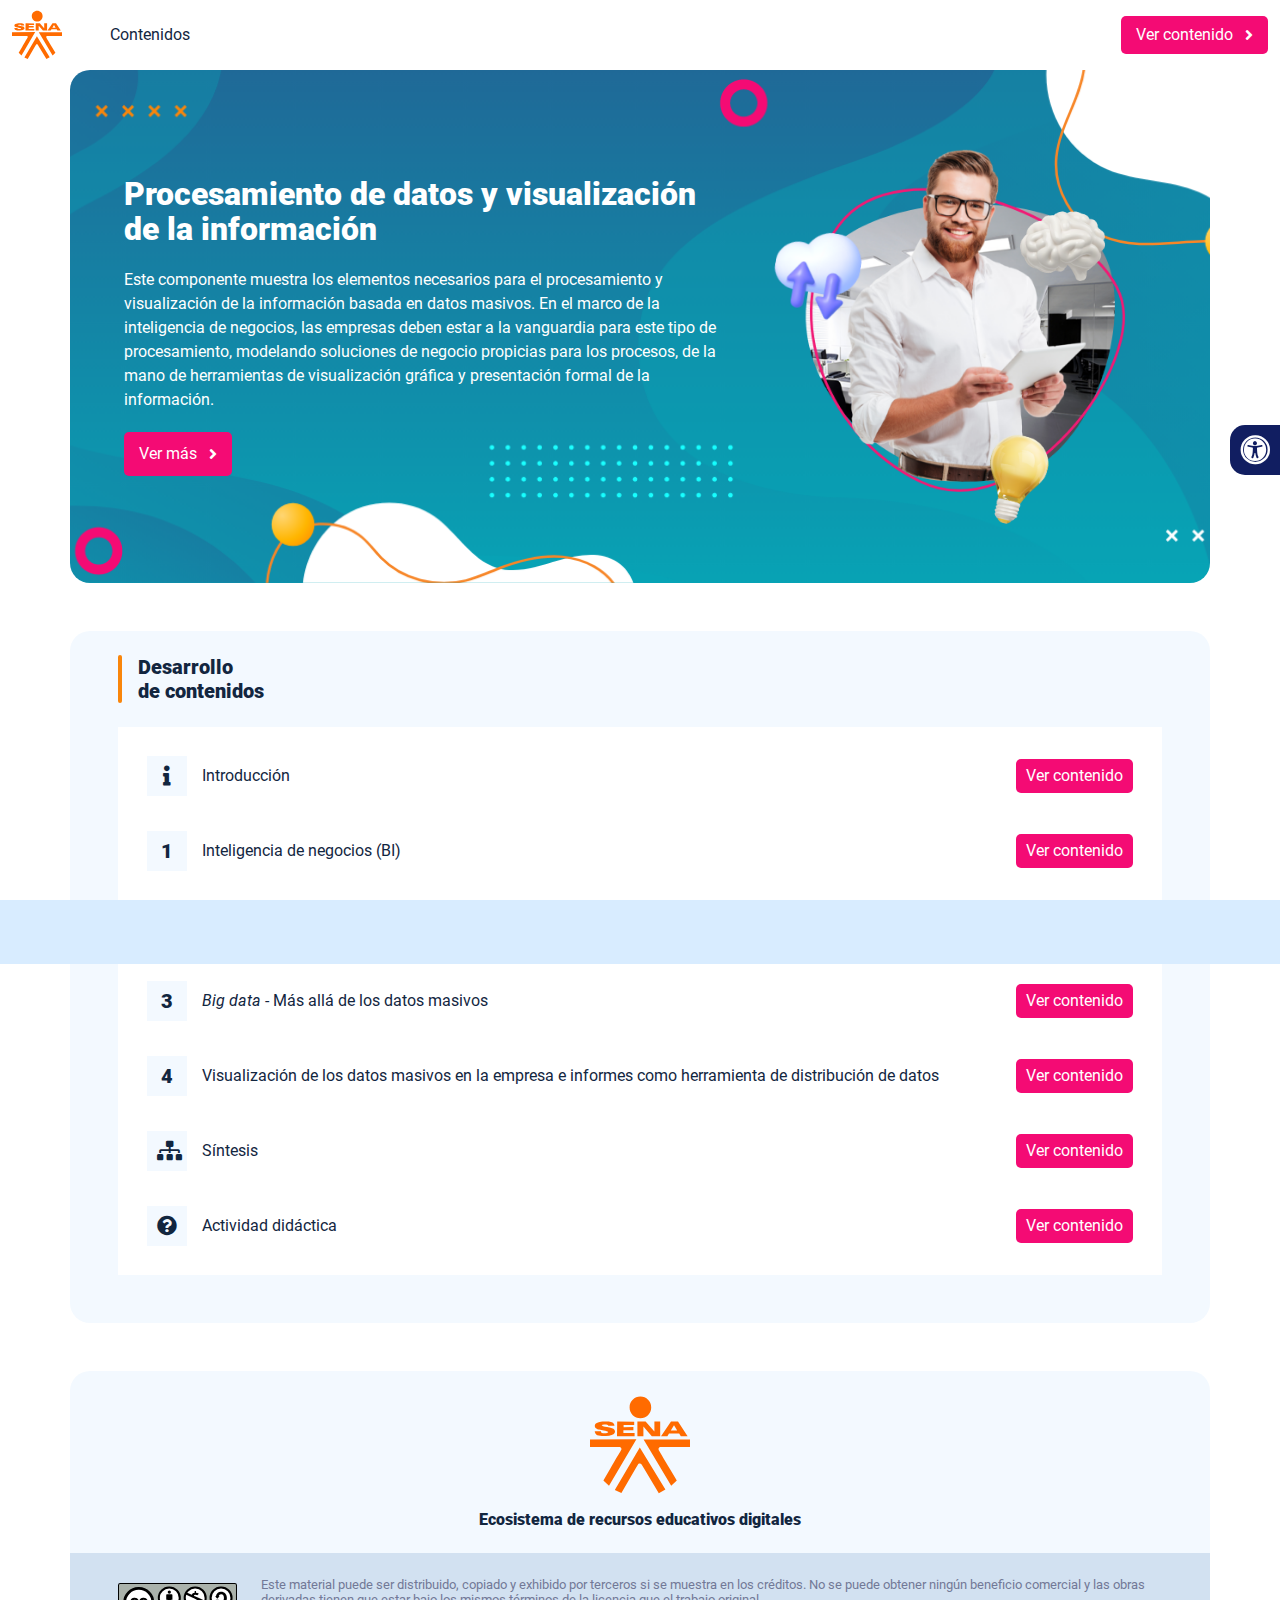
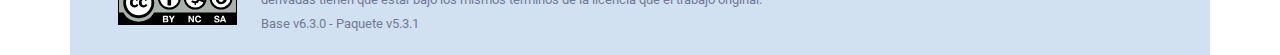
<file: index.html>
<!DOCTYPE html><html lang=""><head><meta charset="utf-8"><meta http-equiv="X-UA-Compatible" content="IE=edge"><meta name="viewport" content="width=device-width,initial-scale=1"><link rel="icon" href="favicon.ico"><title>Procesamiento de datos y visualización de la información</title><link href="css/chunk-0c047e41.3babef71.css" rel="prefetch"><link href="css/chunk-25b302c8.3babef71.css" rel="prefetch"><link href="css/chunk-26fc7596.3babef71.css" rel="prefetch"><link href="css/chunk-2d2747e2.3babef71.css" rel="prefetch"><link href="css/chunk-32334cb6.3babef71.css" rel="prefetch"><link href="css/chunk-3c57cd7b.3babef71.css" rel="prefetch"><link href="css/chunk-4f2d402a.3babef71.css" rel="prefetch"><link href="css/chunk-4fde0a08.14d1f3e8.css" rel="prefetch"><link href="css/chunk-515a8379.f838bbe6.css" rel="prefetch"><link href="css/chunk-59974754.ec227df8.css" rel="prefetch"><link href="css/chunk-6e1e538a.126808df.css" rel="prefetch"><link href="css/chunk-766a929b.6f6a8aaf.css" rel="prefetch"><link href="css/chunk-f2df7d2c.3babef71.css" rel="prefetch"><link href="css/comple.71e4b32f.css" rel="prefetch"><link href="css/creditos.96e10501.css" rel="prefetch"><link href="css/glosario.42c7a937.css" rel="prefetch"><link href="css/referencias.90a81c4f.css" rel="prefetch"><link href="css/tema3.2762c450.css" rel="prefetch"><link href="js/actividad.35cf05b0.js" rel="prefetch"><link href="js/chunk-0206bfa0.aceaceeb.js" rel="prefetch"><link href="js/chunk-0c047e41.b1d36135.js" rel="prefetch"><link href="js/chunk-13a6037e.77e10910.js" rel="prefetch"><link href="js/chunk-18f95272.c3fff06b.js" rel="prefetch"><link href="js/chunk-25b302c8.50a4e4be.js" rel="prefetch"><link href="js/chunk-26fc7596.3f2b003f.js" rel="prefetch"><link href="js/chunk-2c06842c.cf0b8708.js" rel="prefetch"><link href="js/chunk-2d0e96ec.2bc718f4.js" rel="prefetch"><link href="js/chunk-2d208d90.41e45e01.js" rel="prefetch"><link href="js/chunk-2d21d0e2.7d34f04e.js" rel="prefetch"><link href="js/chunk-2d22c123.697a0c8d.js" rel="prefetch"><link href="js/chunk-2d2747e2.c34510a6.js" rel="prefetch"><link href="js/chunk-2e80bb9a.0cd264fe.js" rel="prefetch"><link href="js/chunk-319206de.df48974a.js" rel="prefetch"><link href="js/chunk-32334cb6.fc337bc5.js" rel="prefetch"><link href="js/chunk-3c57cd7b.2b231186.js" rel="prefetch"><link href="js/chunk-3d6834f6.df748910.js" rel="prefetch"><link href="js/chunk-4cdd78c0.15a5e443.js" rel="prefetch"><link href="js/chunk-4f2d402a.8c79c008.js" rel="prefetch"><link href="js/chunk-4fde0a08.438ec1de.js" rel="prefetch"><link href="js/chunk-515a8379.1bbac084.js" rel="prefetch"><link href="js/chunk-53ccb27e.8500f303.js" rel="prefetch"><link href="js/chunk-55d286b8.998455ee.js" rel="prefetch"><link href="js/chunk-59974754.9815f936.js" rel="prefetch"><link href="js/chunk-6e1e538a.e450b8d5.js" rel="prefetch"><link href="js/chunk-766a929b.f8359263.js" rel="prefetch"><link href="js/chunk-c796899c.1a79056f.js" rel="prefetch"><link href="js/chunk-e8a7823a.8f0d5576.js" rel="prefetch"><link href="js/chunk-f2df7d2c.1fc5754b.js" rel="prefetch"><link href="js/chunk-fde47172.2cf37c35.js" rel="prefetch"><link href="js/comple.fdd4b903.js" rel="prefetch"><link href="js/creditos.0ce4db30.js" rel="prefetch"><link href="js/glosario.4ae86fff.js" rel="prefetch"><link href="js/intro.ea3f4e77.js" rel="prefetch"><link href="js/referencias.09f01fc8.js" rel="prefetch"><link href="js/sintesis.2952cfa6.js" rel="prefetch"><link href="js/tema1.50100536.js" rel="prefetch"><link href="js/tema2.b3534ae5.js" rel="prefetch"><link href="js/tema3.24bbbe29.js" rel="prefetch"><link href="js/tema4.c0c7fef6.js" rel="prefetch"><link href="css/app.3b9ae950.css" rel="preload" as="style"><link href="css/chunk-vendors.69016f26.css" rel="preload" as="style"><link href="js/app.f632682c.js" rel="preload" as="script"><link href="js/chunk-vendors.5807e2e4.js" rel="preload" as="script"><link href="css/chunk-vendors.69016f26.css" rel="stylesheet"><link href="css/app.3b9ae950.css" rel="stylesheet"></head><body><noscript><strong>We're sorry but Procesamiento de datos y visualización de la información doesn't work properly without JavaScript enabled. Please enable it to continue.</strong></noscript><div id="app"></div><script src="js/chunk-vendors.5807e2e4.js"></script><script src="js/app.f632682c.js"></script></body></html>
</file>
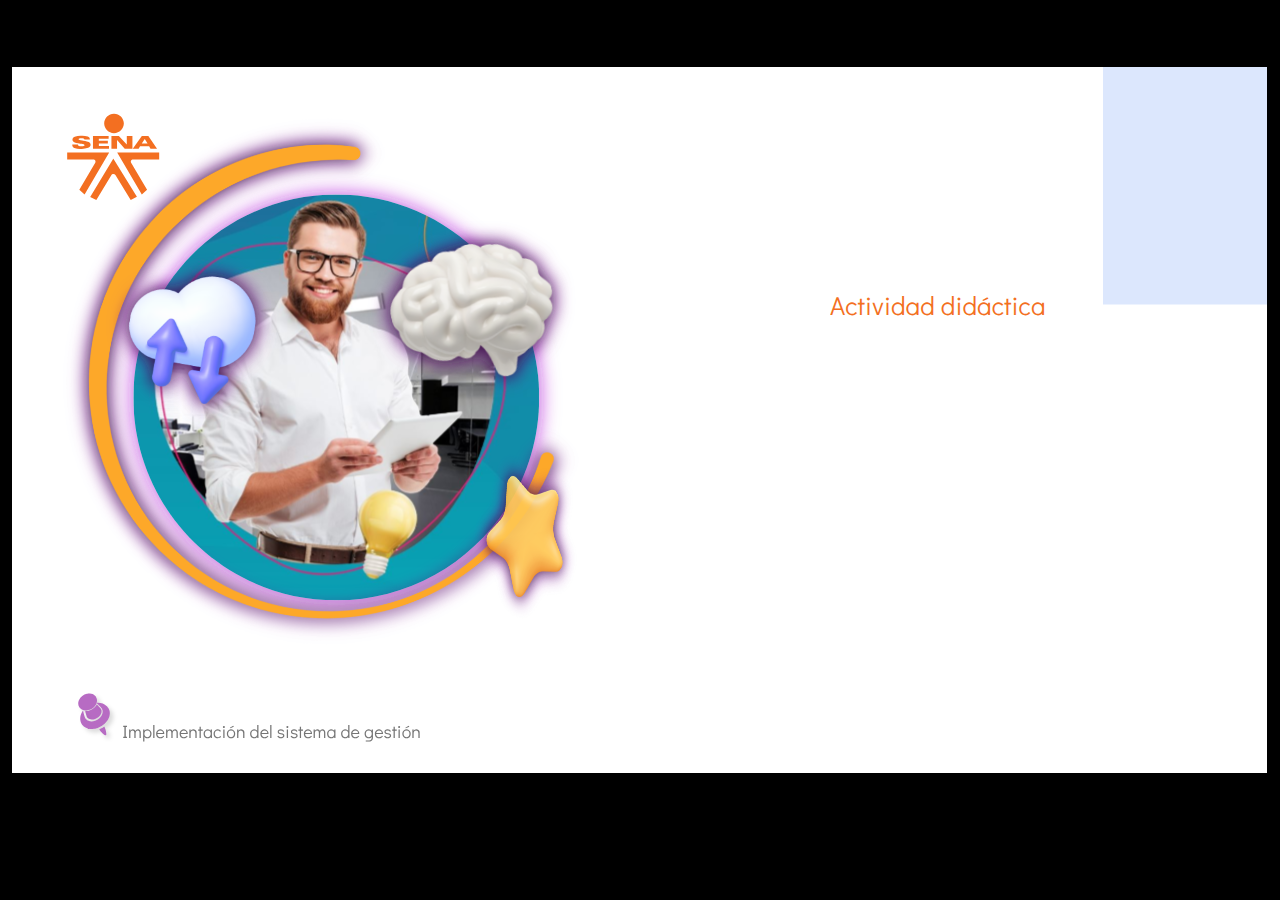
<file: actividades/story.html>
﻿<!doctype html>
<html lang="es">
<head>
  <meta charset="utf-8">
  <!-- Creado con Storyline 360 - http://www.articulate.com  -->
  <!-- version: 3.78.30747.0 -->
  <title>Actividad-Did&#225;ctica-CF7-#134104 TECNICO Asistencia para la inteligencia empres</title>
  <meta http-equiv="x-ua-compatible" content="IE=edge"/>
  <meta name="viewport" content="width=device-width,initial-scale=1,user-scalable=no,shrink-to-fit=no,minimal-ui"/>
  <meta name="apple-mobile-web-app-capable" content="yes"/>
  <style>
    html, body { height: 100%; padding: 0; margin: 0 }
    #app { height: 100%; width: 100%; }
  </style>

  <script>
    window.DS = {};
    window.globals = {
      DATA_PATH_BASE: '',
      HAS_FRAME: true,
      HAS_SLIDE: true,

      lmsPresent: false,
      tinCanPresent: false,
      cmi5Present: false,
      aoSupport: false,
      scale: 'show all',
      captureRc: false,
      browserSize: 'optimal',
      bgColor: '#000000',
      features: 'AccessibleVideo,BgAudioBlip,ConnectionMessages,DropIn1,DropIn2,DropIn3,FullScreenToggle,LayerPresentAsDialog,MultipleQuizTracking,PlayerSpeedControl,StreamingVideo,UpdatedThemeEditor,UseAudioElement,VideoSync',
      themeName: 'classic',
      preloaderColor: '#FFFFFF',
      suppressAnalytics: false,
      productChannel: 'stable',
      publishSource: 'storyline',
      aid: 'aid|e14397ea-0237-43b4-a3b7-7398baa37849',
      cid: '7f54b2ee-9518-44b4-b980-eed9854b2f36',
      playerVersion: '3.78.30747.0',
      publishTimestamp: '2023-10-12T04:06:33.1551026Z',
      maxIosVideoElements: 10,
      connectionSettings: { mode: 'disabled' },

      
      parseParams: function(qs) {
        if (window.globals.parsedParams != null) {
          return window.globals.parsedParams;
        }
        qs = (qs || window.location.search.substr(1)).split('+').join(' ');
        var params = {},
            tokens,
            re = /[?&]?([^=]+)=([^&]*)/g;

        while (tokens = re.exec(qs)) {
          params[decodeURIComponent(tokens[1]).trim()] =
            decodeURIComponent(tokens[2]).trim();
        }
        window.globals.parsedParams = params;
        return params;
      }

    };
  </script>
  <script>
    var isIe11 = ('ActiveXObject' in window || window.MSBlobBuilder != null)
      && window.msCrypto != null && !window.ActiveXObject;
    if (isIe11) {
      window.globals.unsupportedBrowser = true;
      document.write(atob('[base64]'));
    }
  </script>
  
  <script>window.THREE = { };</script>
  
</head>
<body style="background: #000000" class="cs-HTML theme-classic">
  <!-- 360 -->
  <script>!function(){var e,i=/iPhone/i,o=/iPod/i,n=/iPad/i,t=/\biOS-universal(?:.+)Mac\b/i,r=/\bAndroid(?:.+)Mobile\b/i,a=/Android/i,d=/(?:SD4930UR|\bSilk(?:.+)Mobile\b)/i,p=/Silk/i,l=/Windows Phone/i,u=/\bWindows(?:.+)ARM\b/i,b=/BlackBerry/i,s=/BB10/i,c=/Opera Mini/i,f=/\b(CriOS|Chrome)(?:.+)Mobile/i,h=/Mobile(?:.+)Firefox\b/i,v=function(e){return void 0!==e&&"MacIntel"===e.platform&&"number"==typeof e.maxTouchPoints&&e.maxTouchPoints>1&&"undefined"==typeof MSStream};e=function(e){var m={userAgent:"",platform:"",maxTouchPoints:0};e||"undefined"==typeof navigator?"string"==typeof e?m.userAgent=e:e&&e.userAgent&&(m={userAgent:e.userAgent,platform:e.platform,maxTouchPoints:e.maxTouchPoints||0}):m={userAgent:navigator.userAgent,platform:navigator.platform,maxTouchPoints:navigator.maxTouchPoints||0};var g=m.userAgent,y=g.split("[FBAN");void 0!==y[1]&&(g=y[0]),void 0!==(y=g.split("Twitter"))[1]&&(g=y[0]);var A=function(e){return function(i){return i.test(e)}}(g),w={apple:{phone:A(i)&&!A(l),ipod:A(o),tablet:!A(i)&&(A(n)||v(m))&&!A(l),universal:A(t),device:(A(i)||A(o)||A(n)||A(t)||v(m))&&!A(l)},amazon:{phone:A(d),tablet:!A(d)&&A(p),device:A(d)||A(p)},android:{phone:!A(l)&&A(d)||!A(l)&&A(r),tablet:!A(l)&&!A(d)&&!A(r)&&(A(p)||A(a)),device:!A(l)&&(A(d)||A(p)||A(r)||A(a))||A(/\bokhttp\b/i)},windows:{phone:A(l),tablet:A(u),device:A(l)||A(u)},other:{blackberry:A(b),blackberry10:A(s),opera:A(c),firefox:A(h),chrome:A(f),device:A(b)||A(s)||A(c)||A(h)||A(f)},any:!1,phone:!1,tablet:!1};return w.any=w.apple.device||w.android.device||w.windows.device||w.other.device,w.phone=w.apple.phone||w.android.phone||w.windows.phone,w.tablet=w.apple.tablet||w.android.tablet||w.windows.tablet,w}(),"object"==typeof exports&&"undefined"!=typeof module?module.exports=e:"function"==typeof define&&define.amd?define((function(){return e})):this.isMobile=e}();
    window.isMobile.apple.tablet = window.isMobile.apple.tablet ||
      (navigator.platform === 'MacIntel' && navigator.maxTouchPoints > 1);
    window.isMobile.apple.device = window.isMobile.apple.device || window.isMobile.apple.tablet;
    window.isMobile.tablet = window.isMobile.tablet || window.isMobile.apple.tablet;
    window.isMobile.any = window.isMobile.any || window.isMobile.apple.tablet;
  </script>

  <div id="focus-sink" tabindex="-1"></div>

  <div id="preso"></div>
  <script>
    (function() {

      var classTypes = [ 'desktop', 'mobile', 'phone', 'tablet' ];

      var addDeviceClasses = function(prefix, testObj) {
        var curr, i;
        for (i = 0; i < classTypes.length; i++) {
          curr = classTypes[i];
          if (testObj[curr]) {
            document.body.classList.add(prefix + curr);
          }
        }
      };

      var params = window.globals.parseParams(),
          isDevicePreview = params.devicepreview === '1',
          isPhoneOverride = params.deviceType === 'phone' || (isDevicePreview && params.phone == '1'),
          isTabletOverride = (params.deviceType === 'tablet' || isDevicePreview) && !isPhoneOverride,
          isMobileOverride = isPhoneOverride || isTabletOverride;

      var deviceView = {
        desktop: !window.isMobile.any && !isMobileOverride,
        mobile: window.isMobile.any || isMobileOverride,
        phone: isPhoneOverride || (window.isMobile.phone && !isTabletOverride),
        tablet: isTabletOverride || window.isMobile.tablet
      };

      window.globals.deviceView = deviceView;
      window.isMobile.desktop = !window.isMobile.any;
      window.isMobile.mobile = window.isMobile.any;

      addDeviceClasses('view-', deviceView);

    })();
  </script>
  
  <script src='story_content/user.js' type=text/javascript></script>
  <div class="slide-loader"></div>

  <script>
    if (window.globals.deviceView.isMobile) { var doc = document, loader = doc.body.querySelector('.slide-loader'); [ 1, 2, 3 ].forEach(function(n) { var d = doc.createElement('div'); d.style.backgroundColor = window.globals.preloaderColor; d.classList.add('mobile-loader-dot'); d.classList.add('dot' + n); loader.appendChild(d); }); }
  </script>

  <div class="mobile-load-title-overlay" style="display: none">
    <div class="mobile-load-title">Actividad-Did&#225;ctica-CF7-#134104 TECNICO Asistencia para la inteligencia empres</div>
  </div>

  <div class="mobile-chrome-warning"></div>

  
<style>
  .warn-connection-dialog {
    display: none;
    background: transparent;
    pointer-events: none;
    position: fixed;
    left: 0;
    top: 0;
    width: 100%;
    height: 100%;
    z-index: 999;
  }

  .warn-connection-content {
    border-radius: 4px;
    background: white;
    border: 1px solid #E7E7E7;
    color: #333333;
    box-shadow: 0 2px 4px rgba(0, 0, 0, 0.25);
    transition: all 150ms ease-out;
    position: absolute;
    white-space: nowrap;
  }

  .view-phone.is-landscape .warn-connection-content {
    left: 23px;
    bottom: 23px;
  }

  .view-tablet.is-landscape .warn-connection-content {
    left: 50%;
    top: 20px;
    transform: translateX(-50%);
  }

  .is-portrait .warn-connection-content {
    transform: translate(-50%, calc(-100% - 15px));
  }

  .warn-connection-content p {
    display: inline-block;
    margin: 0 8px 0 0;
    line-height: 33px;
    font-size: 11px;
  }

  .warn-connection-content svg {
    position: relative;
    vertical-align: middle;
    margin: 0 2px 2px 8px;
  }

  .view-desktop .warn-connection-content {
    left: 1.5em;
    bottom: 1.5em;
  }

  .view-desktop .warn-connection-content p {
    font-size: 1.1em;
  }

  .is-offline .warn-connection-dialog {
    display: block;
  }

  .is-offline .cs-panel * {
    pointer-events: none !important;
  }

  .is-offline .cs-panel {
    pointer-events: all !important;
  }

  .is-offline #nav-controls * {
    pointer-events: none !important;
  }

  .is-offline #nav-controls {
    pointer-events: all !important;
  }
</style>

<div class="warn-connection-dialog">
  <div class="warn-connection-content">
    <svg width="17" height="15" viewBox="0 0 17 15" xmlns="http://www.w3.org/2000/svg">
      <path fill="#8F0000" stroke="white" d="M16.07,12.98 L15.88,12.23 L9.51,1.21 C8.97,0.26,7.6,0.26,7.06,1.21 L0.69,12.23 C0.15,13.16,0.81,14.36,1.91,14.36 H14.65 C15.47,14.36,16.05,13.7,16.07,12.98 Z"/>
      <path fill="white" stroke="white" d="M8.58,5.5 C8.35,5.28,8.5,5.35,8.21,5.32 C8.09,5.35,7.97,5.49,7.96,5.67 C7.97,5.79,7.98,5.92,7.98,6.04 L7.98,6.04 C7.99,6.17,8,6.31,8.01,6.43 L8.01,6.44 C8.03,6.92,8.06,7.41,8.09,7.9 L8.09,7.9 C8.12,8.39,8.14,8.88,8.17,9.37 C8.17,9.39,8.18,9.42,8.2,9.44 C8.23,9.46,8.25,9.47,8.28,9.47 C8.31,9.47,8.34,9.46,8.35,9.44 C8.37,9.43,8.38,9.4,8.39,9.35 L8.39,9.34 C8.39,9.24,8.4,9.15,8.4,9.05 L8.4,9.05 C8.41,8.96,8.41,8.86,8.42,8.75 C8.43,8.44,8.45,8.12,8.47,7.81 L8.47,7.81 C8.49,7.49,8.51,7.18,8.53,6.87 C8.55,6.46,8.56,6.05,8.59,5.64 L8.6,5.62 C8.6,5.57,8.59,5.53,8.58,5.5 L8.21,5.32 Z"/>
      <circle fill="white" stroke="white" cx="8.3" cy="11.35" r="0.3"/>
    </svg>
    <p>You are offline. Trying to reconnect...</p>
  </div>
</div>

<script>
  (function() {
    window.DS.connection = {
      warningShown: false,
      assets: {},
      loadingAssetGroup: false,
      retryDelay: 500
    };

    var connectionSettings = window.globals.connectionSettings || {};

    // The `window.globals.features` variable must be set in `webpack.dev.config` when testing locally - it is not enough
    // to have it in the data - but it must be set there as well.
    var useConnectionMessages = window.AbortController != null &&
      window.location.protocol != 'file:' &&
      window.globals.features.indexOf('ConnectionMessages') != -1 &&
      connectionSettings.mode === 'normal';

    window.DS.connection.useConnectionMessages = useConnectionMessages

    var assetCount = 0;
    var checkLoadedId;


    if (useConnectionMessages && connectionSettings != null) {
      var contentEl = document.querySelector('.warn-connection-content');
      var messageEl = contentEl.querySelector('p')

      if (connectionSettings.useDarkTheme) {
        contentEl.style.borderColor = '#BABBBA';
        contentEl.style.backgroundColor = '#282828';
        contentEl.style.color = '#FFFFFF';
      }

      if (connectionSettings.message != null) {
        messageEl.textContent = window.decodeURIComponent(connectionSettings.message);
      }
    }

    function checkAssetsReady() {
      for (var i in DS.connection.assets) {
        if (!DS.connection.assets[i].success) {
          return false;
        }
      }
      return true;
    }

    function stopAssetGroup() {
      if (!useConnectionMessages) { return; }

      assetCount = 0;

      DS.connection.oldAssetGroup = DS.connection.assets;
      DS.connection.assets = {};
      DS.connection.loadingAssetGroup = false;
      clearInterval(checkLoadedId);
    }

    function startAssetGroup() {
      if (!useConnectionMessages) { return; }
      var ticks = 0;
      clearInterval(checkLoadedId);
      checkLoadedId = setInterval(function() {
        var loaded = 0;
        if (assetCount === 0 && loaded === 0) {
          clearInterval(checkLoadedId);
          return;
        }

        for (var i in DS.connection.assets) {
          if (DS.connection.assets[i].success) {
            loaded++;
          }
        }

        if (assetCount === loaded && checkAssetsReady()) {
          for (var i in DS.connection.assets) {
            if (DS.connection.assets[i].action) {
              DS.connection.assets[i].action();
            }
          }
          hideWarning();
          stopAssetGroup();
        }
      }, 100)
    }

    function requiredAsset(url, action, retry, type) {
      if (!useConnectionMessages) { return; }
      if (DS.connection.assets[url]) { return; }

      DS.connection.assets[url] = {
        success: false, action: action, retry: retry, type: type
      };
      assetCount = Object.keys(DS.connection.assets).length;
      if (!DS.connection.loadingAssetGroup) {
        startAssetGroup();
      }
      DS.connection.loadingAssetGroup = true;
    }

    function assetLoaded(url) {
      if (!useConnectionMessages) { return; }
      if (DS.connection.assets[url]) {
        DS.connection.assets[url].success = true;
      }
    }

    function assetFailed(url) {
      if (!useConnectionMessages) { return; }
      if (!DS.connection.assets[url]) {
        if (/\.js$/.test(url) && url.indexOf('transcripts') === -1) {
          setTimeout(function() {
            if (DS.connection.lastSlideLoaded != null) {
              DS.connection.lastSlideLoaded();
            }
          }, DS.connection.retryDelay);
        }
        return;
      }
      if (!DS.connection.warningShown) { showWarning(); }
      if (DS.connection.assets[url].retry) {
        setTimeout(function() {
          if (!DS.connection.assets[url].success) {
            DS.connection.assets[url].retry()
          }
        }, DS.connection.retryDelay);
      }
    }

    function hideWarning() {
      document.body.classList.remove('is-offline');
      DS.connection.warningShown = false;
    }
    DS.connection.hideWarning = hideWarning

    function showWarning(btn) {
      document.body.classList.add('is-offline')
      DS.connection.warningShown = true;
      updateWarningPosition();
    }

    function updateWarningPosition() {
      if (!DS.connection.warningShown) {
        return;
      }

      var isPortrait = document.body.classList.contains('is-portrait');
      var warningEl = document.querySelector('.warn-connection-content');

      if (isPortrait) {
        var slide = document.querySelector('.primary-slide');
        var slideRect = slide.getBoundingClientRect();

        warningEl.style.top = `${slideRect.top}px`
        warningEl.style.left = `${slideRect.left + slideRect.width / 2}px`
      } else {
        warningEl.style.top = null;
        warningEl.style.left = null;
      }

      window.requestAnimationFrame(updateWarningPosition);
    }

    // these will all be noops if the feature flag isn't set in
    // the data and `window.globals.features`
    DS.connection.requiredAsset = requiredAsset;
    DS.connection.assetLoaded = assetLoaded;
    DS.connection.assetFailed = assetFailed;
    DS.connection.stopAssetGroup = stopAssetGroup;
    DS.connection.startAssetGroup = startAssetGroup;
  })();
</script>


  <script>
    
    if (window.autoSpider && window.vInterfaceObject) {
      document.querySelector('.mobile-load-title-overlay').style.display = 'none';
    }
  </script>

  

  <link rel="stylesheet" href="html5/data/css/output.min.css" data-noprefix/>
</body>
<script src="html5/lib/scripts/bootstrapper.min.js"></script>
</html>
</file>
<file: css/chunk-0c047e41.3babef71.css>
.actividad[data-v-22adfd6b]{background-color:#f2f2f2}.horizontal-scroll__wrapper[data-v-22adfd6b]{overflow:hidden}.horizontal-scroll[data-v-22adfd6b]{display:flex;transition:transform .5s ease-in-out;align-items:center;flex-wrap:nowrap}.horizontal-scroll[data-v-22adfd6b]:not(.row){width:100%}.horizontal-scroll--item-fw[data-v-22adfd6b]>div{flex-grow:0;flex-shrink:0;width:100%;margin:0!important}
</file>
<file: css/chunk-25b302c8.3babef71.css>
.actividad[data-v-22adfd6b]{background-color:#f2f2f2}.horizontal-scroll__wrapper[data-v-22adfd6b]{overflow:hidden}.horizontal-scroll[data-v-22adfd6b]{display:flex;transition:transform .5s ease-in-out;align-items:center;flex-wrap:nowrap}.horizontal-scroll[data-v-22adfd6b]:not(.row){width:100%}.horizontal-scroll--item-fw[data-v-22adfd6b]>div{flex-grow:0;flex-shrink:0;width:100%;margin:0!important}
</file>
<file: css/chunk-26fc7596.3babef71.css>
.actividad[data-v-22adfd6b]{background-color:#f2f2f2}.horizontal-scroll__wrapper[data-v-22adfd6b]{overflow:hidden}.horizontal-scroll[data-v-22adfd6b]{display:flex;transition:transform .5s ease-in-out;align-items:center;flex-wrap:nowrap}.horizontal-scroll[data-v-22adfd6b]:not(.row){width:100%}.horizontal-scroll--item-fw[data-v-22adfd6b]>div{flex-grow:0;flex-shrink:0;width:100%;margin:0!important}
</file>
<file: css/chunk-2d2747e2.3babef71.css>
.actividad[data-v-22adfd6b]{background-color:#f2f2f2}.horizontal-scroll__wrapper[data-v-22adfd6b]{overflow:hidden}.horizontal-scroll[data-v-22adfd6b]{display:flex;transition:transform .5s ease-in-out;align-items:center;flex-wrap:nowrap}.horizontal-scroll[data-v-22adfd6b]:not(.row){width:100%}.horizontal-scroll--item-fw[data-v-22adfd6b]>div{flex-grow:0;flex-shrink:0;width:100%;margin:0!important}
</file>
<file: css/chunk-32334cb6.3babef71.css>
.actividad[data-v-22adfd6b]{background-color:#f2f2f2}.horizontal-scroll__wrapper[data-v-22adfd6b]{overflow:hidden}.horizontal-scroll[data-v-22adfd6b]{display:flex;transition:transform .5s ease-in-out;align-items:center;flex-wrap:nowrap}.horizontal-scroll[data-v-22adfd6b]:not(.row){width:100%}.horizontal-scroll--item-fw[data-v-22adfd6b]>div{flex-grow:0;flex-shrink:0;width:100%;margin:0!important}
</file>
<file: css/chunk-3c57cd7b.3babef71.css>
.actividad[data-v-22adfd6b]{background-color:#f2f2f2}.horizontal-scroll__wrapper[data-v-22adfd6b]{overflow:hidden}.horizontal-scroll[data-v-22adfd6b]{display:flex;transition:transform .5s ease-in-out;align-items:center;flex-wrap:nowrap}.horizontal-scroll[data-v-22adfd6b]:not(.row){width:100%}.horizontal-scroll--item-fw[data-v-22adfd6b]>div{flex-grow:0;flex-shrink:0;width:100%;margin:0!important}
</file>
<file: css/chunk-4f2d402a.3babef71.css>
.actividad[data-v-22adfd6b]{background-color:#f2f2f2}.horizontal-scroll__wrapper[data-v-22adfd6b]{overflow:hidden}.horizontal-scroll[data-v-22adfd6b]{display:flex;transition:transform .5s ease-in-out;align-items:center;flex-wrap:nowrap}.horizontal-scroll[data-v-22adfd6b]:not(.row){width:100%}.horizontal-scroll--item-fw[data-v-22adfd6b]>div{flex-grow:0;flex-shrink:0;width:100%;margin:0!important}
</file>
<file: css/chunk-4fde0a08.14d1f3e8.css>
.actividad[data-v-a108b06a]{background-color:#f2f2f2}.header[data-v-a108b06a]{position:sticky;top:0;padding-top:10px;padding-bottom:10px;background-color:#fff;z-index:10010;line-height:1.1em}.header__logo[data-v-a108b06a]{width:50px}@media (max-width:576px){.header__componente-formativo[data-v-a108b06a]{font-size:.8em}}.header__menu[data-v-a108b06a]{cursor:pointer}.header__menu span[data-v-a108b06a]{font-size:.7em;display:block;line-height:1em;text-align:center;color:#111e61}.header__menu__btn[data-v-a108b06a]{width:30px;height:30px;position:relative;margin-bottom:4px}.header__menu__btn .line-1[data-v-a108b06a],.header__menu__btn .line-2[data-v-a108b06a],.header__menu__btn .line-3[data-v-a108b06a]{height:4px;width:30px;background-color:#111e61;transform-origin:center center;position:absolute;left:0;border-radius:2px}.header__menu__btn .line-1[data-v-a108b06a]{top:4px;-webkit-animation:line-1-inactive-data-v-a108b06a .5s ease-in-out forwards;animation:line-1-inactive-data-v-a108b06a .5s ease-in-out forwards}.header__menu__btn .line-2[data-v-a108b06a]{top:13px;-webkit-animation:line-2-inactive-data-v-a108b06a .5s ease-in-out forwards;animation:line-2-inactive-data-v-a108b06a .5s ease-in-out forwards}.header__menu__btn .line-3[data-v-a108b06a]{top:22px;-webkit-animation:line-3-inactive-data-v-a108b06a .5s ease-in-out forwards;animation:line-3-inactive-data-v-a108b06a .5s ease-in-out forwards}.header__menu__btn[data-v-a108b06a]:hover{cursor:pointer}.header__menu__btn--open .line-1[data-v-a108b06a]{-webkit-animation:line-1-active-data-v-a108b06a .5s ease-in-out forwards;animation:line-1-active-data-v-a108b06a .5s ease-in-out forwards}.header__menu__btn--open .line-2[data-v-a108b06a]{-webkit-animation:line-2-active-data-v-a108b06a .5s ease-in-out forwards;animation:line-2-active-data-v-a108b06a .5s ease-in-out forwards}.header__menu__btn--open .line-3[data-v-a108b06a]{-webkit-animation:line-3-active-data-v-a108b06a .5s ease-in-out forwards;animation:line-3-active-data-v-a108b06a .5s ease-in-out forwards}@-webkit-keyframes line-1-active-data-v-a108b06a{0%{transform:translate(0) rotate(0)}50%{transform:translateY(9px) rotate(0)}to{transform:translateY(9px) rotate(45deg)}}@keyframes line-1-active-data-v-a108b06a{0%{transform:translate(0) rotate(0)}50%{transform:translateY(9px) rotate(0)}to{transform:translateY(9px) rotate(45deg)}}@-webkit-keyframes line-2-active-data-v-a108b06a{0%{transform:scale(1)}to{transform:scale(0)}}@keyframes line-2-active-data-v-a108b06a{0%{transform:scale(1)}to{transform:scale(0)}}@-webkit-keyframes line-3-active-data-v-a108b06a{0%{transform:translate(0) rotate(0)}50%{transform:translateY(-9px) rotate(0)}to{transform:translateY(-9px) rotate(-45deg)}}@keyframes line-3-active-data-v-a108b06a{0%{transform:translate(0) rotate(0)}50%{transform:translateY(-9px) rotate(0)}to{transform:translateY(-9px) rotate(-45deg)}}@-webkit-keyframes line-1-inactive-data-v-a108b06a{0%{transform:translateY(9px) rotate(45deg)}50%{transform:translateY(9px) rotate(0)}to{transform:translate(0) rotate(0)}}@keyframes line-1-inactive-data-v-a108b06a{0%{transform:translateY(9px) rotate(45deg)}50%{transform:translateY(9px) rotate(0)}to{transform:translate(0) rotate(0)}}@-webkit-keyframes line-2-inactive-data-v-a108b06a{0%{transform:scale(0)}to{transform:scale(1)}}@keyframes line-2-inactive-data-v-a108b06a{0%{transform:scale(0)}to{transform:scale(1)}}@-webkit-keyframes line-3-inactive-data-v-a108b06a{0%{transform:translateY(-9px) rotate(-45deg)}50%{transform:translateY(-9px) rotate(0)}to{transform:translate(0) rotate(0)}}@keyframes line-3-inactive-data-v-a108b06a{0%{transform:translateY(-9px) rotate(-45deg)}50%{transform:translateY(-9px) rotate(0)}to{transform:translate(0) rotate(0)}}
</file>
<file: css/chunk-515a8379.f838bbe6.css>
.actividad{background-color:#f2f2f2}.banner-interno{position:relative}.banner-interno__fondo{position:absolute;top:0;bottom:-50px;left:0;right:0;background-color:#07a5b6;background-size:cover;background-position:50%}.banner-interno__titulo{display:flex;align-items:center}.banner-interno__titulo__icono{display:block;width:32px;height:32px;border-radius:50%;background-color:#fff;position:relative}.banner-interno__titulo__icono i{color:#07a5b6;position:absolute;left:50%;top:50%;transform:translate(-50%,-50%)}.banner-interno__titulo h1,.banner-interno__titulo h2,.banner-interno__titulo h3,.banner-interno__titulo h4,.banner-interno__titulo h5,.banner-interno__titulo h6{color:#fff;line-height:1.1em}
</file>
<file: css/chunk-59974754.ec227df8.css>
.actividad{background-color:#f2f2f2}.aside-menu{position:sticky;top:70px;flex:0 0 0;width:0;min-height:calc(100vh - 70px);max-height:calc(100vh - 70px);background-color:#f3f9ff;transition:flex .5s ease-in-out,width .5s ease-in-out;overflow-x:hidden;z-index:100001}.aside-menu a{color:#111e61}.aside-menu--open{flex:0 0 300px;width:300px}.aside-menu__content{width:300px;display:flex;flex-direction:column;justify-content:space-between;min-height:calc(100vh - 70px);max-height:calc(100vh - 70px);border-right:1px solid #d8ecff}@media (max-height:800px){.aside-menu__content{min-height:800px;max-height:800px;overflow-y:auto}}.aside-menu__header{padding:10px;text-align:center;background-color:#d8ecff}.aside-menu__header h4{margin:0}.aside-menu__menu{overflow-y:auto;flex-grow:1;list-style:none;padding-left:0;margin-bottom:0}.aside-menu__menu__item--active .aside-menu__menu__item__lnk,.aside-menu__menu__item--active .aside-menu__sec-menu__item__lnk{background-color:#d8ecff;font-weight:700}.aside-menu__menu__item--sub-menu:hover,.aside-menu__menu__item:hover,.aside-menu__sec-menu__item:hover{background-color:#d8ecff}.aside-menu__menu__item--sub-menu{padding-left:10px}.aside-menu__menu__item--sub-menu--active .aside-menu__menu__item__lnk,.aside-menu__menu__item--sub-menu--active .aside-menu__sec-menu__item__lnk{background-color:#d8ecff;font-weight:700;position:relative}.aside-menu__menu__item--sub-menu--active .aside-menu__menu__item__lnk:before,.aside-menu__menu__item--sub-menu--active .aside-menu__sec-menu__item__lnk:before{content:"";display:block;position:absolute;left:0;bottom:0;top:0;width:4px;border-radius:2px;background-color:#f9860b}.aside-menu__menu__item__lnk,.aside-menu__sec-menu__item__lnk{display:flex;align-items:center;padding:10px 15px;line-height:1.1em}.aside-menu__menu__item__lnk i,.aside-menu__menu__item__lnk span,.aside-menu__sec-menu__item__lnk i,.aside-menu__sec-menu__item__lnk span{margin-right:10px}.aside-menu__menu__item__lnk i:last-child,.aside-menu__menu__item__lnk span:last-child,.aside-menu__sec-menu__item__lnk i:last-child,.aside-menu__sec-menu__item__lnk span:last-child{margin-right:0}.aside-menu__sec-menu{background-color:#d8ecff;padding:10px 0;flex-shrink:0;margin-bottom:0}.aside-menu__sec-menu__item{padding:10px 15px}.aside-menu__sec-menu__item__lnk{padding:0;border-radius:1em}.aside-menu__sec-menu__item__lnk i{display:block;width:2em;height:2em;padding:.5em 0;text-align:center;background-color:#fff;border-radius:50%}.aside-menu__sec-menu__item__lnk:hover{background-color:#fff}@media (max-width:992px){.aside-menu{position:fixed;top:70px}}@media (max-width:576px){.aside-menu__sec-menu{padding-bottom:110px}}
</file>
<file: css/chunk-6e1e538a.126808df.css>
.actividad[data-v-4f6b7c58]{background-color:#f2f2f2}.accesibilidad[data-v-4f6b7c58]{position:fixed;right:0;top:50vh;height:50px;background-color:#111e61;border-top-left-radius:15px;border-bottom-left-radius:15px;transform:translateY(-50%) translateX(100%) translateX(-50px);overflow:hidden;transition:transform .3s ease-in-out,height .3s ease-in-out}.accesibilidad[data-v-4f6b7c58]:hover{transform:translateY(-50%) translateX(0);height:12.75rem}.accesibilidad [data-v-4f6b7c58]{color:#fff}.accesibilidad__menu__content .accesibilidad__menu__item[data-v-4f6b7c58]{cursor:pointer}.accesibilidad__menu__content .accesibilidad__menu__item[data-v-4f6b7c58]:hover{background-color:#273685}.accesibilidad__menu__content .accesibilidad__menu__item[data-v-4f6b7c58]:last-child{border:none}.accesibilidad__menu__item[data-v-4f6b7c58]{display:flex;align-items:center;padding:10px;border-bottom:1px solid #273685;line-height:1em;-webkit-user-select:none;-moz-user-select:none;-ms-user-select:none;user-select:none}.accesibilidad__menu i[data-v-4f6b7c58]{font-size:30px;font-style:normal;margin-right:10px;line-height:1em}.accesibilidad__menu img[data-v-4f6b7c58]{width:30px;margin-right:10px}
</file>
<file: css/chunk-766a929b.6f6a8aaf.css>
.actividad{background-color:#f2f2f2}.barra-avance{display:flex;align-items:center;justify-content:space-between;position:fixed;bottom:0;left:0;width:100%;padding:10px;background-color:#d8ecff;transition:transform .5s ease-in-out;z-index:100000}.barra-avance__barra{margin:0 20px;flex:1;position:relative;max-width:800px}.barra-avance__barra--amarilla,.barra-avance__barra--blanca{height:4px}.barra-avance__barra--amarilla:after,.barra-avance__barra--amarilla:before,.barra-avance__barra--blanca:after,.barra-avance__barra--blanca:before{content:"";display:block;width:10px;height:10px;border-radius:50%;position:absolute;top:50%}.barra-avance__barra--amarilla:before,.barra-avance__barra--blanca:before{left:0;transform:translate(-50%,-50%)}.barra-avance__barra--amarilla:after,.barra-avance__barra--blanca:after{right:0;transform:translate(50%,-50%)}.barra-avance__barra--blanca,.barra-avance__barra--blanca:after,.barra-avance__barra--blanca:before{background-color:#fff}.barra-avance__barra--amarilla{position:absolute;width:100%;top:0;background-color:#f40b74}.barra-avance__barra--amarilla:after,.barra-avance__barra--amarilla:before{background-color:#f40b74}.barra-avance__boton--regresar{background-color:#b0c0d2}.barra-avance__boton--regresar span{color:#111e61!important}.barra-avance__boton--disable{opacity:0;pointer-events:none}.barra-avance--open{transform:translateY(0)}.barra-avance--close{transform:translateY(100%)}
</file>
<file: css/chunk-f2df7d2c.3babef71.css>
.actividad[data-v-22adfd6b]{background-color:#f2f2f2}.horizontal-scroll__wrapper[data-v-22adfd6b]{overflow:hidden}.horizontal-scroll[data-v-22adfd6b]{display:flex;transition:transform .5s ease-in-out;align-items:center;flex-wrap:nowrap}.horizontal-scroll[data-v-22adfd6b]:not(.row){width:100%}.horizontal-scroll--item-fw[data-v-22adfd6b]>div{flex-grow:0;flex-shrink:0;width:100%;margin:0!important}
</file>
<file: css/comple.71e4b32f.css>
.banner-interno{position:relative}.banner-interno__fondo{position:absolute;top:0;bottom:-50px;left:0;right:0;background-color:#07a5b6;background-size:cover;background-position:50%}.banner-interno__titulo{display:flex;align-items:center}.banner-interno__titulo__icono{display:block;width:32px;height:32px;border-radius:50%;background-color:#fff;position:relative}.banner-interno__titulo__icono i{color:#07a5b6;position:absolute;left:50%;top:50%;transform:translate(-50%,-50%)}.banner-interno__titulo h1,.banner-interno__titulo h2,.banner-interno__titulo h3,.banner-interno__titulo h4,.banner-interno__titulo h5,.banner-interno__titulo h6{color:#fff;line-height:1.1em}.actividad{background-color:#f2f2f2}.complementario__enlaces{display:flex;justify-content:center;flex-wrap:wrap}.complementario__enlaces a{margin:0 5px}.complementario__btn{font-size:1.5em;line-height:1em}table{width:calc(100% - 1px);min-width:800px}table thead{background-color:#d8ecff}table thead th{border-color:#d8ecff}table td,table th{padding:25px 20px;text-align:center}
</file>
<file: css/creditos.96e10501.css>
.banner-interno{position:relative}.banner-interno__fondo{position:absolute;top:0;bottom:-50px;left:0;right:0;background-color:#07a5b6;background-size:cover;background-position:50%}.banner-interno__titulo{display:flex;align-items:center}.banner-interno__titulo__icono{display:block;width:32px;height:32px;border-radius:50%;background-color:#fff;position:relative}.banner-interno__titulo__icono i{color:#07a5b6;position:absolute;left:50%;top:50%;transform:translate(-50%,-50%)}.banner-interno__titulo h1,.banner-interno__titulo h2,.banner-interno__titulo h3,.banner-interno__titulo h4,.banner-interno__titulo h5,.banner-interno__titulo h6{color:#fff;line-height:1.1em}.actividad{background-color:#f2f2f2}.creditos-vista .tarjeta.credito{background-color:#d2e1f1}.creditos{color:#727997;overflow-x:auto}.creditos__item{min-width:490px}.creditos p{line-height:1.3em;margin-bottom:0;color:#727997}.creditos__titulo{font-weight:700;background-color:#d2e1f1;padding:5px 10px;border-top-radius:5px;border-top-left-radius:5px;border-top-right-radius:5px}.creditos table td,.creditos table th{border-color:#d2e1f1}
</file>
<file: css/glosario.42c7a937.css>
.banner-interno{position:relative}.banner-interno__fondo{position:absolute;top:0;bottom:-50px;left:0;right:0;background-color:#07a5b6;background-size:cover;background-position:50%}.banner-interno__titulo{display:flex;align-items:center}.banner-interno__titulo__icono{display:block;width:32px;height:32px;border-radius:50%;background-color:#fff;position:relative}.banner-interno__titulo__icono i{color:#07a5b6;position:absolute;left:50%;top:50%;transform:translate(-50%,-50%)}.banner-interno__titulo h1,.banner-interno__titulo h2,.banner-interno__titulo h3,.banner-interno__titulo h4,.banner-interno__titulo h5,.banner-interno__titulo h6{color:#fff;line-height:1.1em}.actividad{background-color:#f2f2f2}.glosario__letra-item{display:flex}.glosario__letra-item__texto{padding-top:5px}.glosario__letra-item__letra__icono{width:32px;height:32px;position:relative;line-height:1em;border-radius:50%;background-color:#d2e1f1}.glosario__letra-item__letra__icono span{position:absolute;left:50%;top:50%;transform:translate(-50%,-50%);font-size:1.1em;font-weight:900}
</file>
<file: css/referencias.90a81c4f.css>
.banner-interno{position:relative}.banner-interno__fondo{position:absolute;top:0;bottom:-50px;left:0;right:0;background-color:#07a5b6;background-size:cover;background-position:50%}.banner-interno__titulo{display:flex;align-items:center}.banner-interno__titulo__icono{display:block;width:32px;height:32px;border-radius:50%;background-color:#fff;position:relative}.banner-interno__titulo__icono i{color:#07a5b6;position:absolute;left:50%;top:50%;transform:translate(-50%,-50%)}.banner-interno__titulo h1,.banner-interno__titulo h2,.banner-interno__titulo h3,.banner-interno__titulo h4,.banner-interno__titulo h5,.banner-interno__titulo h6{color:#fff;line-height:1.1em}.actividad{background-color:#f2f2f2}.referencias__item:last-child hr{display:none}.referencias__item a{color:#2196f3;text-decoration:underline;overflow-wrap:break-word}
</file>
<file: css/tema3.2762c450.css>
.actividad{background-color:#f2f2f2}.img-infograficaC,.img-infograficaC-b{position:relative}.img-infograficaC-b__item,.img-infograficaC__item{position:absolute;cursor:pointer;transform:translate(-50%,-50%);width:2.5%}.img-infograficaC-b__item:hover .img-infograficaC-b__item__tooltip,.img-infograficaC-b__item:hover .img-infograficaC__item__tooltip,.img-infograficaC__item:hover .img-infograficaC-b__item__tooltip,.img-infograficaC__item:hover .img-infograficaC__item__tooltip{opacity:1}.img-infograficaC-b__item__tooltip,.img-infograficaC__item__tooltip{position:absolute;bottom:calc(100% + 5px);left:50%;transform:translateX(-50%);background-color:#ccc;padding:10px;width:150px;opacity:0;transition:opacity .3s ease-in-out;pointer-events:none}.img-infograficaC-b__item__tooltip span,.img-infograficaC__item__tooltip span{display:block;text-align:center;line-height:1em}.img-infograficaC-b__item__dot,.img-infograficaC__item__dot{position:relative;width:100%;padding-top:100%}.img-infograficaC-b__item__dot i,.img-infograficaC__item__dot i{position:absolute;top:50%;left:50%;transform:translate(-50%,-50%)}.img-infograficaC-b__item__dot:after,.img-infograficaC-b__item__dot:before,.img-infograficaC__item__dot:after,.img-infograficaC__item__dot:before{content:"";display:block;width:100%;height:100%;border-radius:50%;position:absolute;top:0;left:0;transition:transform .3s ease-in-out,opacity .3s ease-in-out;opacity:.7}.img-infograficaC-b__item__dot:after,.img-infograficaC__item__dot:after{-webkit-animation:pulse 2s infinite;animation:pulse 2s infinite;pointer-events:none}.img-infograficaC-b__item__numero,.img-infograficaC__item__numero{position:absolute;left:50%;top:50%;transform:translate(-50%,-50%);font-weight:700;line-height:1em}.img-infograficaC-b__card,.img-infograficaC__card{position:absolute;width:300px;opacity:0;pointer-events:none;transition:opacity .3s ease-in-out,transform .3s ease-in-out;transform:translateY(-10px);cursor:pointer}.img-infograficaC-b__card--selected,.img-infograficaC__card--selected{opacity:1;transform:translateY(0);pointer-events:auto}.img-infograficaC-b__indicador,.img-infograficaC__indicador{position:absolute}.img-infograficaC-b.color-primario .img-infograficaC-b__item__dot i,.img-infograficaC-b.color-primario .img-infograficaC__item__dot i,.img-infograficaC.color-primario .img-infograficaC-b__item__dot i,.img-infograficaC.color-primario .img-infograficaC__item__dot i{color:textColor(#07a5b6)}.img-infograficaC-b.color-primario .img-infograficaC-b__item__dot:after,.img-infograficaC-b.color-primario .img-infograficaC-b__item__dot:before,.img-infograficaC-b.color-primario .img-infograficaC__item__dot:after,.img-infograficaC-b.color-primario .img-infograficaC__item__dot:before,.img-infograficaC.color-primario .img-infograficaC-b__item__dot:after,.img-infograficaC.color-primario .img-infograficaC-b__item__dot:before,.img-infograficaC.color-primario .img-infograficaC__item__dot:after,.img-infograficaC.color-primario .img-infograficaC__item__dot:before{background-color:#07a5b6}.img-infograficaC-b.color-primario .img-infograficaC__item__numero,.img-infograficaC.color-primario .img-infograficaC__item__numero{color:textColor(#07a5b6)}.img-infograficaC-b.color-secundario .img-infograficaC-b__item__dot i,.img-infograficaC-b.color-secundario .img-infograficaC__item__dot i,.img-infograficaC.color-secundario .img-infograficaC-b__item__dot i,.img-infograficaC.color-secundario .img-infograficaC__item__dot i{color:textColor(#206897)}.img-infograficaC-b.color-secundario .img-infograficaC-b__item__dot:after,.img-infograficaC-b.color-secundario .img-infograficaC-b__item__dot:before,.img-infograficaC-b.color-secundario .img-infograficaC__item__dot:after,.img-infograficaC-b.color-secundario .img-infograficaC__item__dot:before,.img-infograficaC.color-secundario .img-infograficaC-b__item__dot:after,.img-infograficaC.color-secundario .img-infograficaC-b__item__dot:before,.img-infograficaC.color-secundario .img-infograficaC__item__dot:after,.img-infograficaC.color-secundario .img-infograficaC__item__dot:before{background-color:#206897}.img-infograficaC-b.color-secundario .img-infograficaC__item__numero,.img-infograficaC.color-secundario .img-infograficaC__item__numero{color:textColor(#206897)}.img-infograficaC-b.color-acento-contenido .img-infograficaC-b__item__dot i,.img-infograficaC-b.color-acento-contenido .img-infograficaC__item__dot i,.img-infograficaC.color-acento-contenido .img-infograficaC-b__item__dot i,.img-infograficaC.color-acento-contenido .img-infograficaC__item__dot i{color:textColor(#f9860b)}.img-infograficaC-b.color-acento-contenido .img-infograficaC-b__item__dot:after,.img-infograficaC-b.color-acento-contenido .img-infograficaC-b__item__dot:before,.img-infograficaC-b.color-acento-contenido .img-infograficaC__item__dot:after,.img-infograficaC-b.color-acento-contenido .img-infograficaC__item__dot:before,.img-infograficaC.color-acento-contenido .img-infograficaC-b__item__dot:after,.img-infograficaC.color-acento-contenido .img-infograficaC-b__item__dot:before,.img-infograficaC.color-acento-contenido .img-infograficaC__item__dot:after,.img-infograficaC.color-acento-contenido .img-infograficaC__item__dot:before{background-color:#f9860b}.img-infograficaC-b.color-acento-contenido .img-infograficaC__item__numero,.img-infograficaC.color-acento-contenido .img-infograficaC__item__numero{color:textColor(#f9860b)}.img-infograficaC-b.color-acento-botones .img-infograficaC-b__item__dot i,.img-infograficaC-b.color-acento-botones .img-infograficaC__item__dot i,.img-infograficaC.color-acento-botones .img-infograficaC-b__item__dot i,.img-infograficaC.color-acento-botones .img-infograficaC__item__dot i{color:textColor(#f40b74)}.img-infograficaC-b.color-acento-botones .img-infograficaC-b__item__dot:after,.img-infograficaC-b.color-acento-botones .img-infograficaC-b__item__dot:before,.img-infograficaC-b.color-acento-botones .img-infograficaC__item__dot:after,.img-infograficaC-b.color-acento-botones .img-infograficaC__item__dot:before,.img-infograficaC.color-acento-botones .img-infograficaC-b__item__dot:after,.img-infograficaC.color-acento-botones .img-infograficaC-b__item__dot:before,.img-infograficaC.color-acento-botones .img-infograficaC__item__dot:after,.img-infograficaC.color-acento-botones .img-infograficaC__item__dot:before{background-color:#f40b74}.img-infograficaC-b.color-acento-botones .img-infograficaC__item__numero,.img-infograficaC.color-acento-botones .img-infograficaC__item__numero{color:textColor(#f40b74)}@media (max-width:768px){.img-infograficaC-b__item,.img-infograficaC__item{width:5%}}.img-infograficaC-b--open .img-infograficaC-b__img{position:absolute;width:100%}.img-infograficaC-b__modal{background-color:rgba(0,0,0,.9);-webkit-animation:entrada-modal .2s ease-in-out forwards;animation:entrada-modal .2s ease-in-out forwards}.img-infograficaC-b__modal__contenido div>*{color:#fff!important}.img-infograficaC-b__modal__btn-cerrar{position:absolute;right:10px;top:10px;padding:5px;cursor:pointer}.img-infograficaC-b__modal__btn-cerrar i{display:block;line-height:.8em;font-size:1.5rem;color:#fff}@media (max-width:1200px){.img-infograficaC-b__modal__btn-cerrar{right:0;top:0}.img-infograficaC-b__modal__btn-cerrar i{font-size:1rem}}.img-infograficaC-b.color-primario .img-infograficaC-b__item__numero,.img-infograficaC-b.color-primario .img-infograficaC-b__item__numero i{color:textColor(#07a5b6)}.img-infograficaC-b.color-secundario .img-infograficaC-b__item__numero,.img-infograficaC-b.color-secundario .img-infograficaC-b__item__numero i{color:textColor(#206897)}.img-infograficaC-b.color-acento-contenido .img-infograficaC-b__item__numero,.img-infograficaC-b.color-acento-contenido .img-infograficaC-b__item__numero i{color:textColor(#f9860b)}.img-infograficaC-b.color-acento-botones .img-infograficaC-b__item__numero,.img-infograficaC-b.color-acento-botones .img-infograficaC-b__item__numero i{color:textColor(#f40b74)}@-webkit-keyframes pulse{0%{transform:scale(1);opacity:0}10%{opacity:.7}to{transform:scale(2);opacity:0}}@keyframes pulse{0%{transform:scale(1);opacity:0}10%{opacity:.7}to{transform:scale(2);opacity:0}}@-webkit-keyframes entrada-modal{0%{transform:scale(.9);opacity:0}to{transform:scale(1);opacity:1}}@keyframes entrada-modal{0%{transform:scale(.9);opacity:0}to{transform:scale(1);opacity:1}}
</file>
<file: css/app.3b9ae950.css>
*,:after,:before{box-sizing:inherit}html{height:100%;line-height:1.15;box-sizing:border-box;-webkit-font-smoothing:antialiased;-moz-osx-font-smoothing:grayscale;-webkit-text-size-adjust:100%;-ms-text-size-adjust:100%;text-rendering:optimizeLegibility}a,abbr,acronym,address,applet,article,aside,audio,b,big,blockquote,body,canvas,caption,center,cite,code,dd,del,details,dfn,div,dl,dt,em,embed,fieldset,figcaption,figure,footer,form,h1,h2,h3,h4,h5,h6,header,hgroup,html,i,iframe,img,ins,kbd,label,legend,li,mark,menu,nav,object,ol,output,p,pre,q,ruby,s,samp,section,small,span,strike,strong,sub,summary,sup,table,tbody,td,tfoot,th,thead,time,tr,tt,u,ul,var,video{margin:0;padding:0;border:0;outline:0;background:transparent;vertical-align:baseline}article,aside,details,figcaption,figure,footer,header,main,menu,nav,section,summary{display:block}[hidden],template{display:none}hr{box-sizing:content-box;height:0;border-bottom:1px solid #e8e8e8;border-left:0;border-right:0;border-top:0;margin:1.5em 0;overflow:visible}[hidden]{display:none}a{font-family:Roboto,sans-serif;font-size:1em;font-weight:400;text-decoration:none;color:#12263f;background-color:transparent;transition:all .15s ease-in-out;-webkit-text-decoration-skip:objects}a:active,a:hover{outline-width:0}a:active,a:focus,a:hover{color:#000}[type=button],[type=reset],[type=submit],button{-webkit-appearance:none;-moz-appearance:none;appearance:none;cursor:pointer;display:inline-block;vertical-align:middle;border:0;border-radius:5px;color:#fff;background-color:#f40b74;font-family:Roboto,sans-serif;font-weight:400;font-size:1em;-webkit-font-smoothing:antialiased;line-height:1em;white-space:nowrap;text-decoration:none;text-transform:none;padding:.75em 1.5em;margin:0;-webkit-user-select:none;-moz-user-select:none;-ms-user-select:none;user-select:none;overflow:visible;transition:background-color .15s ease-in-out}[type=button]:focus,[type=button]:hover,[type=reset]:focus,[type=reset]:hover,[type=submit]:focus,[type=submit]:hover,button:focus,button:hover{background-color:#f40b74;color:#fff}[type=button]:disabled,[type=reset]:disabled,[type=submit]:disabled,button:disabled{cursor:not-allowed;opacity:.5}[type=button]:disabled:hover,[type=reset]:disabled:hover,[type=submit]:disabled:hover,button:disabled:hover{background-color:#f40b74}input,select,textarea{margin:0;display:block;font-family:Roboto,sans-serif;font-size:16px}input{overflow:visible}[type=color],[type=date],[type=datetime-local],[type=datetime],[type=email],[type=month],[type=number],[type=password],[type=search],[type=tel],[type=text],[type=time],[type=url],[type=week],input:not([type]),select,select[multiple],textarea{background-color:#fff;border:1px solid #e8e8e8;border-radius:5px;box-shadow:inset 0 1px 3px rgba(0,0,0,.06);box-sizing:inherit;margin-bottom:.75em;padding:.5em;transition:border-color .15s ease-in-out;width:100%}[type=color]:hover,[type=date]:hover,[type=datetime-local]:hover,[type=datetime]:hover,[type=email]:hover,[type=month]:hover,[type=number]:hover,[type=password]:hover,[type=search]:hover,[type=tel]:hover,[type=text]:hover,[type=time]:hover,[type=url]:hover,[type=week]:hover,input:not([type]):hover,select:hover,select[multiple]:hover,textarea:hover{border-color:shade(#e8e8e8,20%)}[type=color]:focus,[type=date]:focus,[type=datetime-local]:focus,[type=datetime]:focus,[type=email]:focus,[type=month]:focus,[type=number]:focus,[type=password]:focus,[type=search]:focus,[type=tel]:focus,[type=text]:focus,[type=time]:focus,[type=url]:focus,[type=week]:focus,input:not([type]):focus,select:focus,select[multiple]:focus,textarea:focus{border-color:#f9860b;box-shadow:inset 0 1px 3px rgba(0,0,0,.06),0 0 5px rgba(6,143,157,.7);outline:none}[type=color]:disabled,[type=date]:disabled,[type=datetime-local]:disabled,[type=datetime]:disabled,[type=email]:disabled,[type=month]:disabled,[type=number]:disabled,[type=password]:disabled,[type=search]:disabled,[type=tel]:disabled,[type=text]:disabled,[type=time]:disabled,[type=url]:disabled,[type=week]:disabled,input:not([type]):disabled,select:disabled,select[multiple]:disabled,textarea:disabled{background-color:shade(#fff,5%);cursor:not-allowed}[type=color]:disabled:hover,[type=date]:disabled:hover,[type=datetime-local]:disabled:hover,[type=datetime]:disabled:hover,[type=email]:disabled:hover,[type=month]:disabled:hover,[type=number]:disabled:hover,[type=password]:disabled:hover,[type=search]:disabled:hover,[type=tel]:disabled:hover,[type=text]:disabled:hover,[type=time]:disabled:hover,[type=url]:disabled:hover,[type=week]:disabled:hover,input:not([type]):disabled:hover,select:disabled:hover,select[multiple]:disabled:hover,textarea:disabled:hover{border:1px solid #e8e8e8}select{text-transform:none;max-width:100%;border-radius:5px}::-webkit-file-upload-button{background-color:#f40b74;border:none;cursor:pointer;color:#fff;border-radius:5px;padding:.75em 1.5em}::-webkit-file-upload-button:hover{background-color:#f40b74}optgroup{font-weight:700}fieldset{border:1px solid #e8e8e8;background-color:transparent;padding:1.5em;-webkit-margin-start:0;-webkit-margin-end:0;-webkit-padding-before:1.5em;-webkit-padding-start:1.5em;-webkit-padding-end:1.5em;-webkit-padding-after:1.5em}legend{box-sizing:border-box;color:inherit;display:table;max-width:100%;padding:0;white-space:normal;font-weight:600;-webkit-padding-start:0;-webkit-padding-end:0}label,legend{margin-bottom:.375em}label{display:block;font-size:1em;font-family:Roboto,sans-serif;font-weight:900}textarea{overflow:auto;resize:vertical}[type=checkbox],[type=radio]{box-sizing:border-box;padding:0;display:inline;margin-right:.375em}[type=number]::-webkit-inner-spin-button,[type=number]::-webkit-outer-spin-button{height:auto}[type=search]{-webkit-appearance:textfield;outline-offset:-2px}[type=search]::-webkit-search-cancel-button,[type=search]::-webkit-search-decoration{-webkit-appearance:none;-moz-appearance:none}::-moz-placeholder{color:#999}:-ms-input-placeholder{color:#999}::placeholder{color:#999}::-webkit-file-upload-button{-webkit-appearance:button;-moz-appearance:button;font:inherit}[type=file]{margin-bottom:.75em;width:100%}[type=button],[type=reset],[type=submit],button{-webkit-appearance:button}[type=button]::-moz-focus-inner,[type=reset]::-moz-focus-inner,[type=submit]::-moz-focus-inner,button::-moz-focus-inner{border-style:none;padding:0}[type=button]:-moz-focusring,[type=reset]:-moz-focusring,[type=submit]:-moz-focusring,button:-moz-focusring{outline:1px dotted ButtonText}progress{vertical-align:baseline}ol,ul{list-style:none;margin-bottom:1em}dt{font-weight:700}figure,img,picture,svg{margin:0;width:100%;max-width:100%}figcaption{display:block;background-color:#e8e8e8;padding:.75em 1.5em;font-size:.8em;font-weight:700}img,svg{display:block;border-style:none}svg:not(:root){overflow:hidden}audio,canvas,progress,video{display:inline-block}audio:not([controls]){display:none;height:0}template{display:none}table{border-collapse:collapse;border-spacing:0;table-layout:fixed;width:100%}td,th,tr{vertical-align:middle}td,th{border:1px solid #e8e8e8;padding:.75em}th{font-size:.875em;line-height:1.2}td{line-height:1.5}body{font-size:16px;font-weight:400;line-height:1.5}body,h1,h2,h3,h4,h5,h6{color:#12263f;font-family:Roboto,sans-serif}h1,h2,h3,h4,h5,h6{font-weight:900;line-height:1.2;margin:0 0 .75em}h1{font-size:2em}h2{font-size:1.5em}h3{font-size:1.25em}h4{font-size:1.125em}h5{font-size:1em}h6{font-size:.875em}p{font-family:Roboto,sans-serif;font-size:1em;font-weight:400;line-height:1.5;color:#12263f;margin-bottom:1em}b,strong{font-weight:700}dfn,em,i{font-style:italic}br{line-height:2em}u{text-decoration:underline}code,kbd,pre,samp{color:#727997;font-family:Lucida Console,Courier New,monospace;font-size:1em}sub,sup{font-size:75%;line-height:0;position:relative;vertical-align:baseline}sub{bottom:-.25em}sup{top:-.5em}small{font-size:80%}mark{background-color:#ffeb3b;color:#000}abbr[title]{border-bottom:none;text-decoration:underline;-webkit-text-decoration:underline dotted;text-decoration:underline dotted}blockquote,q{quotes:none}::selection{background:#2196f3!important;color:#fff!important;text-shadow:none}::-moz-selection{background:#2196f3!important;color:#fff!important;text-shadow:none}img::selection{background:transparent}img::-moz-selection{background:transparent}body{-webkit-tap-highlight-color:#2196F3!important}details,menu{display:block}summary{display:list-item}@media print{*,:after,:before,:first-letter,:first-line{background:transparent!important;color:#000!important;box-shadow:none!important;text-shadow:none!important}a,a:visited{text-decoration:underline}a[href]:after{content:" (" attr(href) ")"}a abbr[title]:after{content:" (" attr(title) ")"}a[href^="#"]:after,a[href^="javascript:"]:after{content:""}blockquote,pre{border:1px solid #999;page-break-inside:avoid}thead{display:table-header-group}img,tr{page-break-inside:avoid}img{max-width:100%!important}h2,h3,p{orphans:3;widows:3}h2,h3{page-break-after:avoid}}[data-aos][data-aos][data-aos-duration="50"],body[data-aos-duration="50"] [data-aos]{transition-duration:50ms}[data-aos][data-aos][data-aos-delay="50"],body[data-aos-delay="50"] [data-aos]{transition-delay:0s}[data-aos][data-aos][data-aos-delay="50"].aos-animate,body[data-aos-delay="50"] [data-aos].aos-animate{transition-delay:50ms}[data-aos][data-aos][data-aos-duration="100"],body[data-aos-duration="100"] [data-aos]{transition-duration:.1s}[data-aos][data-aos][data-aos-delay="100"],body[data-aos-delay="100"] [data-aos]{transition-delay:0s}[data-aos][data-aos][data-aos-delay="100"].aos-animate,body[data-aos-delay="100"] [data-aos].aos-animate{transition-delay:.1s}[data-aos][data-aos][data-aos-duration="150"],body[data-aos-duration="150"] [data-aos]{transition-duration:.15s}[data-aos][data-aos][data-aos-delay="150"],body[data-aos-delay="150"] [data-aos]{transition-delay:0s}[data-aos][data-aos][data-aos-delay="150"].aos-animate,body[data-aos-delay="150"] [data-aos].aos-animate{transition-delay:.15s}[data-aos][data-aos][data-aos-duration="200"],body[data-aos-duration="200"] [data-aos]{transition-duration:.2s}[data-aos][data-aos][data-aos-delay="200"],body[data-aos-delay="200"] [data-aos]{transition-delay:0s}[data-aos][data-aos][data-aos-delay="200"].aos-animate,body[data-aos-delay="200"] [data-aos].aos-animate{transition-delay:.2s}[data-aos][data-aos][data-aos-duration="250"],body[data-aos-duration="250"] [data-aos]{transition-duration:.25s}[data-aos][data-aos][data-aos-delay="250"],body[data-aos-delay="250"] [data-aos]{transition-delay:0s}[data-aos][data-aos][data-aos-delay="250"].aos-animate,body[data-aos-delay="250"] [data-aos].aos-animate{transition-delay:.25s}[data-aos][data-aos][data-aos-duration="300"],body[data-aos-duration="300"] [data-aos]{transition-duration:.3s}[data-aos][data-aos][data-aos-delay="300"],body[data-aos-delay="300"] [data-aos]{transition-delay:0s}[data-aos][data-aos][data-aos-delay="300"].aos-animate,body[data-aos-delay="300"] [data-aos].aos-animate{transition-delay:.3s}[data-aos][data-aos][data-aos-duration="350"],body[data-aos-duration="350"] [data-aos]{transition-duration:.35s}[data-aos][data-aos][data-aos-delay="350"],body[data-aos-delay="350"] [data-aos]{transition-delay:0s}[data-aos][data-aos][data-aos-delay="350"].aos-animate,body[data-aos-delay="350"] [data-aos].aos-animate{transition-delay:.35s}[data-aos][data-aos][data-aos-duration="400"],body[data-aos-duration="400"] [data-aos]{transition-duration:.4s}[data-aos][data-aos][data-aos-delay="400"],body[data-aos-delay="400"] [data-aos]{transition-delay:0s}[data-aos][data-aos][data-aos-delay="400"].aos-animate,body[data-aos-delay="400"] [data-aos].aos-animate{transition-delay:.4s}[data-aos][data-aos][data-aos-duration="450"],body[data-aos-duration="450"] [data-aos]{transition-duration:.45s}[data-aos][data-aos][data-aos-delay="450"],body[data-aos-delay="450"] [data-aos]{transition-delay:0s}[data-aos][data-aos][data-aos-delay="450"].aos-animate,body[data-aos-delay="450"] [data-aos].aos-animate{transition-delay:.45s}[data-aos][data-aos][data-aos-duration="500"],body[data-aos-duration="500"] [data-aos]{transition-duration:.5s}[data-aos][data-aos][data-aos-delay="500"],body[data-aos-delay="500"] [data-aos]{transition-delay:0s}[data-aos][data-aos][data-aos-delay="500"].aos-animate,body[data-aos-delay="500"] [data-aos].aos-animate{transition-delay:.5s}[data-aos][data-aos][data-aos-duration="550"],body[data-aos-duration="550"] [data-aos]{transition-duration:.55s}[data-aos][data-aos][data-aos-delay="550"],body[data-aos-delay="550"] [data-aos]{transition-delay:0s}[data-aos][data-aos][data-aos-delay="550"].aos-animate,body[data-aos-delay="550"] [data-aos].aos-animate{transition-delay:.55s}[data-aos][data-aos][data-aos-duration="600"],body[data-aos-duration="600"] [data-aos]{transition-duration:.6s}[data-aos][data-aos][data-aos-delay="600"],body[data-aos-delay="600"] [data-aos]{transition-delay:0s}[data-aos][data-aos][data-aos-delay="600"].aos-animate,body[data-aos-delay="600"] [data-aos].aos-animate{transition-delay:.6s}[data-aos][data-aos][data-aos-duration="650"],body[data-aos-duration="650"] [data-aos]{transition-duration:.65s}[data-aos][data-aos][data-aos-delay="650"],body[data-aos-delay="650"] [data-aos]{transition-delay:0s}[data-aos][data-aos][data-aos-delay="650"].aos-animate,body[data-aos-delay="650"] [data-aos].aos-animate{transition-delay:.65s}[data-aos][data-aos][data-aos-duration="700"],body[data-aos-duration="700"] [data-aos]{transition-duration:.7s}[data-aos][data-aos][data-aos-delay="700"],body[data-aos-delay="700"] [data-aos]{transition-delay:0s}[data-aos][data-aos][data-aos-delay="700"].aos-animate,body[data-aos-delay="700"] [data-aos].aos-animate{transition-delay:.7s}[data-aos][data-aos][data-aos-duration="750"],body[data-aos-duration="750"] [data-aos]{transition-duration:.75s}[data-aos][data-aos][data-aos-delay="750"],body[data-aos-delay="750"] [data-aos]{transition-delay:0s}[data-aos][data-aos][data-aos-delay="750"].aos-animate,body[data-aos-delay="750"] [data-aos].aos-animate{transition-delay:.75s}[data-aos][data-aos][data-aos-duration="800"],body[data-aos-duration="800"] [data-aos]{transition-duration:.8s}[data-aos][data-aos][data-aos-delay="800"],body[data-aos-delay="800"] [data-aos]{transition-delay:0s}[data-aos][data-aos][data-aos-delay="800"].aos-animate,body[data-aos-delay="800"] [data-aos].aos-animate{transition-delay:.8s}[data-aos][data-aos][data-aos-duration="850"],body[data-aos-duration="850"] [data-aos]{transition-duration:.85s}[data-aos][data-aos][data-aos-delay="850"],body[data-aos-delay="850"] [data-aos]{transition-delay:0s}[data-aos][data-aos][data-aos-delay="850"].aos-animate,body[data-aos-delay="850"] [data-aos].aos-animate{transition-delay:.85s}[data-aos][data-aos][data-aos-duration="900"],body[data-aos-duration="900"] [data-aos]{transition-duration:.9s}[data-aos][data-aos][data-aos-delay="900"],body[data-aos-delay="900"] [data-aos]{transition-delay:0s}[data-aos][data-aos][data-aos-delay="900"].aos-animate,body[data-aos-delay="900"] [data-aos].aos-animate{transition-delay:.9s}[data-aos][data-aos][data-aos-duration="950"],body[data-aos-duration="950"] [data-aos]{transition-duration:.95s}[data-aos][data-aos][data-aos-delay="950"],body[data-aos-delay="950"] [data-aos]{transition-delay:0s}[data-aos][data-aos][data-aos-delay="950"].aos-animate,body[data-aos-delay="950"] [data-aos].aos-animate{transition-delay:.95s}[data-aos][data-aos][data-aos-duration="1000"],body[data-aos-duration="1000"] [data-aos]{transition-duration:1s}[data-aos][data-aos][data-aos-delay="1000"],body[data-aos-delay="1000"] [data-aos]{transition-delay:0s}[data-aos][data-aos][data-aos-delay="1000"].aos-animate,body[data-aos-delay="1000"] [data-aos].aos-animate{transition-delay:1s}[data-aos][data-aos][data-aos-duration="1050"],body[data-aos-duration="1050"] [data-aos]{transition-duration:1.05s}[data-aos][data-aos][data-aos-delay="1050"],body[data-aos-delay="1050"] [data-aos]{transition-delay:0s}[data-aos][data-aos][data-aos-delay="1050"].aos-animate,body[data-aos-delay="1050"] [data-aos].aos-animate{transition-delay:1.05s}[data-aos][data-aos][data-aos-duration="1100"],body[data-aos-duration="1100"] [data-aos]{transition-duration:1.1s}[data-aos][data-aos][data-aos-delay="1100"],body[data-aos-delay="1100"] [data-aos]{transition-delay:0s}[data-aos][data-aos][data-aos-delay="1100"].aos-animate,body[data-aos-delay="1100"] [data-aos].aos-animate{transition-delay:1.1s}[data-aos][data-aos][data-aos-duration="1150"],body[data-aos-duration="1150"] [data-aos]{transition-duration:1.15s}[data-aos][data-aos][data-aos-delay="1150"],body[data-aos-delay="1150"] [data-aos]{transition-delay:0s}[data-aos][data-aos][data-aos-delay="1150"].aos-animate,body[data-aos-delay="1150"] [data-aos].aos-animate{transition-delay:1.15s}[data-aos][data-aos][data-aos-duration="1200"],body[data-aos-duration="1200"] [data-aos]{transition-duration:1.2s}[data-aos][data-aos][data-aos-delay="1200"],body[data-aos-delay="1200"] [data-aos]{transition-delay:0s}[data-aos][data-aos][data-aos-delay="1200"].aos-animate,body[data-aos-delay="1200"] [data-aos].aos-animate{transition-delay:1.2s}[data-aos][data-aos][data-aos-duration="1250"],body[data-aos-duration="1250"] [data-aos]{transition-duration:1.25s}[data-aos][data-aos][data-aos-delay="1250"],body[data-aos-delay="1250"] [data-aos]{transition-delay:0s}[data-aos][data-aos][data-aos-delay="1250"].aos-animate,body[data-aos-delay="1250"] [data-aos].aos-animate{transition-delay:1.25s}[data-aos][data-aos][data-aos-duration="1300"],body[data-aos-duration="1300"] [data-aos]{transition-duration:1.3s}[data-aos][data-aos][data-aos-delay="1300"],body[data-aos-delay="1300"] [data-aos]{transition-delay:0s}[data-aos][data-aos][data-aos-delay="1300"].aos-animate,body[data-aos-delay="1300"] [data-aos].aos-animate{transition-delay:1.3s}[data-aos][data-aos][data-aos-duration="1350"],body[data-aos-duration="1350"] [data-aos]{transition-duration:1.35s}[data-aos][data-aos][data-aos-delay="1350"],body[data-aos-delay="1350"] [data-aos]{transition-delay:0s}[data-aos][data-aos][data-aos-delay="1350"].aos-animate,body[data-aos-delay="1350"] [data-aos].aos-animate{transition-delay:1.35s}[data-aos][data-aos][data-aos-duration="1400"],body[data-aos-duration="1400"] [data-aos]{transition-duration:1.4s}[data-aos][data-aos][data-aos-delay="1400"],body[data-aos-delay="1400"] [data-aos]{transition-delay:0s}[data-aos][data-aos][data-aos-delay="1400"].aos-animate,body[data-aos-delay="1400"] [data-aos].aos-animate{transition-delay:1.4s}[data-aos][data-aos][data-aos-duration="1450"],body[data-aos-duration="1450"] [data-aos]{transition-duration:1.45s}[data-aos][data-aos][data-aos-delay="1450"],body[data-aos-delay="1450"] [data-aos]{transition-delay:0s}[data-aos][data-aos][data-aos-delay="1450"].aos-animate,body[data-aos-delay="1450"] [data-aos].aos-animate{transition-delay:1.45s}[data-aos][data-aos][data-aos-duration="1500"],body[data-aos-duration="1500"] [data-aos]{transition-duration:1.5s}[data-aos][data-aos][data-aos-delay="1500"],body[data-aos-delay="1500"] [data-aos]{transition-delay:0s}[data-aos][data-aos][data-aos-delay="1500"].aos-animate,body[data-aos-delay="1500"] [data-aos].aos-animate{transition-delay:1.5s}[data-aos][data-aos][data-aos-duration="1550"],body[data-aos-duration="1550"] [data-aos]{transition-duration:1.55s}[data-aos][data-aos][data-aos-delay="1550"],body[data-aos-delay="1550"] [data-aos]{transition-delay:0s}[data-aos][data-aos][data-aos-delay="1550"].aos-animate,body[data-aos-delay="1550"] [data-aos].aos-animate{transition-delay:1.55s}[data-aos][data-aos][data-aos-duration="1600"],body[data-aos-duration="1600"] [data-aos]{transition-duration:1.6s}[data-aos][data-aos][data-aos-delay="1600"],body[data-aos-delay="1600"] [data-aos]{transition-delay:0s}[data-aos][data-aos][data-aos-delay="1600"].aos-animate,body[data-aos-delay="1600"] [data-aos].aos-animate{transition-delay:1.6s}[data-aos][data-aos][data-aos-duration="1650"],body[data-aos-duration="1650"] [data-aos]{transition-duration:1.65s}[data-aos][data-aos][data-aos-delay="1650"],body[data-aos-delay="1650"] [data-aos]{transition-delay:0s}[data-aos][data-aos][data-aos-delay="1650"].aos-animate,body[data-aos-delay="1650"] [data-aos].aos-animate{transition-delay:1.65s}[data-aos][data-aos][data-aos-duration="1700"],body[data-aos-duration="1700"] [data-aos]{transition-duration:1.7s}[data-aos][data-aos][data-aos-delay="1700"],body[data-aos-delay="1700"] [data-aos]{transition-delay:0s}[data-aos][data-aos][data-aos-delay="1700"].aos-animate,body[data-aos-delay="1700"] [data-aos].aos-animate{transition-delay:1.7s}[data-aos][data-aos][data-aos-duration="1750"],body[data-aos-duration="1750"] [data-aos]{transition-duration:1.75s}[data-aos][data-aos][data-aos-delay="1750"],body[data-aos-delay="1750"] [data-aos]{transition-delay:0s}[data-aos][data-aos][data-aos-delay="1750"].aos-animate,body[data-aos-delay="1750"] [data-aos].aos-animate{transition-delay:1.75s}[data-aos][data-aos][data-aos-duration="1800"],body[data-aos-duration="1800"] [data-aos]{transition-duration:1.8s}[data-aos][data-aos][data-aos-delay="1800"],body[data-aos-delay="1800"] [data-aos]{transition-delay:0s}[data-aos][data-aos][data-aos-delay="1800"].aos-animate,body[data-aos-delay="1800"] [data-aos].aos-animate{transition-delay:1.8s}[data-aos][data-aos][data-aos-duration="1850"],body[data-aos-duration="1850"] [data-aos]{transition-duration:1.85s}[data-aos][data-aos][data-aos-delay="1850"],body[data-aos-delay="1850"] [data-aos]{transition-delay:0s}[data-aos][data-aos][data-aos-delay="1850"].aos-animate,body[data-aos-delay="1850"] [data-aos].aos-animate{transition-delay:1.85s}[data-aos][data-aos][data-aos-duration="1900"],body[data-aos-duration="1900"] [data-aos]{transition-duration:1.9s}[data-aos][data-aos][data-aos-delay="1900"],body[data-aos-delay="1900"] [data-aos]{transition-delay:0s}[data-aos][data-aos][data-aos-delay="1900"].aos-animate,body[data-aos-delay="1900"] [data-aos].aos-animate{transition-delay:1.9s}[data-aos][data-aos][data-aos-duration="1950"],body[data-aos-duration="1950"] [data-aos]{transition-duration:1.95s}[data-aos][data-aos][data-aos-delay="1950"],body[data-aos-delay="1950"] [data-aos]{transition-delay:0s}[data-aos][data-aos][data-aos-delay="1950"].aos-animate,body[data-aos-delay="1950"] [data-aos].aos-animate{transition-delay:1.95s}[data-aos][data-aos][data-aos-duration="2000"],body[data-aos-duration="2000"] [data-aos]{transition-duration:2s}[data-aos][data-aos][data-aos-delay="2000"],body[data-aos-delay="2000"] [data-aos]{transition-delay:0s}[data-aos][data-aos][data-aos-delay="2000"].aos-animate,body[data-aos-delay="2000"] [data-aos].aos-animate{transition-delay:2s}[data-aos][data-aos][data-aos-duration="2050"],body[data-aos-duration="2050"] [data-aos]{transition-duration:2.05s}[data-aos][data-aos][data-aos-delay="2050"],body[data-aos-delay="2050"] [data-aos]{transition-delay:0s}[data-aos][data-aos][data-aos-delay="2050"].aos-animate,body[data-aos-delay="2050"] [data-aos].aos-animate{transition-delay:2.05s}[data-aos][data-aos][data-aos-duration="2100"],body[data-aos-duration="2100"] [data-aos]{transition-duration:2.1s}[data-aos][data-aos][data-aos-delay="2100"],body[data-aos-delay="2100"] [data-aos]{transition-delay:0s}[data-aos][data-aos][data-aos-delay="2100"].aos-animate,body[data-aos-delay="2100"] [data-aos].aos-animate{transition-delay:2.1s}[data-aos][data-aos][data-aos-duration="2150"],body[data-aos-duration="2150"] [data-aos]{transition-duration:2.15s}[data-aos][data-aos][data-aos-delay="2150"],body[data-aos-delay="2150"] [data-aos]{transition-delay:0s}[data-aos][data-aos][data-aos-delay="2150"].aos-animate,body[data-aos-delay="2150"] [data-aos].aos-animate{transition-delay:2.15s}[data-aos][data-aos][data-aos-duration="2200"],body[data-aos-duration="2200"] [data-aos]{transition-duration:2.2s}[data-aos][data-aos][data-aos-delay="2200"],body[data-aos-delay="2200"] [data-aos]{transition-delay:0s}[data-aos][data-aos][data-aos-delay="2200"].aos-animate,body[data-aos-delay="2200"] [data-aos].aos-animate{transition-delay:2.2s}[data-aos][data-aos][data-aos-duration="2250"],body[data-aos-duration="2250"] [data-aos]{transition-duration:2.25s}[data-aos][data-aos][data-aos-delay="2250"],body[data-aos-delay="2250"] [data-aos]{transition-delay:0s}[data-aos][data-aos][data-aos-delay="2250"].aos-animate,body[data-aos-delay="2250"] [data-aos].aos-animate{transition-delay:2.25s}[data-aos][data-aos][data-aos-duration="2300"],body[data-aos-duration="2300"] [data-aos]{transition-duration:2.3s}[data-aos][data-aos][data-aos-delay="2300"],body[data-aos-delay="2300"] [data-aos]{transition-delay:0s}[data-aos][data-aos][data-aos-delay="2300"].aos-animate,body[data-aos-delay="2300"] [data-aos].aos-animate{transition-delay:2.3s}[data-aos][data-aos][data-aos-duration="2350"],body[data-aos-duration="2350"] [data-aos]{transition-duration:2.35s}[data-aos][data-aos][data-aos-delay="2350"],body[data-aos-delay="2350"] [data-aos]{transition-delay:0s}[data-aos][data-aos][data-aos-delay="2350"].aos-animate,body[data-aos-delay="2350"] [data-aos].aos-animate{transition-delay:2.35s}[data-aos][data-aos][data-aos-duration="2400"],body[data-aos-duration="2400"] [data-aos]{transition-duration:2.4s}[data-aos][data-aos][data-aos-delay="2400"],body[data-aos-delay="2400"] [data-aos]{transition-delay:0s}[data-aos][data-aos][data-aos-delay="2400"].aos-animate,body[data-aos-delay="2400"] [data-aos].aos-animate{transition-delay:2.4s}[data-aos][data-aos][data-aos-duration="2450"],body[data-aos-duration="2450"] [data-aos]{transition-duration:2.45s}[data-aos][data-aos][data-aos-delay="2450"],body[data-aos-delay="2450"] [data-aos]{transition-delay:0s}[data-aos][data-aos][data-aos-delay="2450"].aos-animate,body[data-aos-delay="2450"] [data-aos].aos-animate{transition-delay:2.45s}[data-aos][data-aos][data-aos-duration="2500"],body[data-aos-duration="2500"] [data-aos]{transition-duration:2.5s}[data-aos][data-aos][data-aos-delay="2500"],body[data-aos-delay="2500"] [data-aos]{transition-delay:0s}[data-aos][data-aos][data-aos-delay="2500"].aos-animate,body[data-aos-delay="2500"] [data-aos].aos-animate{transition-delay:2.5s}[data-aos][data-aos][data-aos-duration="2550"],body[data-aos-duration="2550"] [data-aos]{transition-duration:2.55s}[data-aos][data-aos][data-aos-delay="2550"],body[data-aos-delay="2550"] [data-aos]{transition-delay:0s}[data-aos][data-aos][data-aos-delay="2550"].aos-animate,body[data-aos-delay="2550"] [data-aos].aos-animate{transition-delay:2.55s}[data-aos][data-aos][data-aos-duration="2600"],body[data-aos-duration="2600"] [data-aos]{transition-duration:2.6s}[data-aos][data-aos][data-aos-delay="2600"],body[data-aos-delay="2600"] [data-aos]{transition-delay:0s}[data-aos][data-aos][data-aos-delay="2600"].aos-animate,body[data-aos-delay="2600"] [data-aos].aos-animate{transition-delay:2.6s}[data-aos][data-aos][data-aos-duration="2650"],body[data-aos-duration="2650"] [data-aos]{transition-duration:2.65s}[data-aos][data-aos][data-aos-delay="2650"],body[data-aos-delay="2650"] [data-aos]{transition-delay:0s}[data-aos][data-aos][data-aos-delay="2650"].aos-animate,body[data-aos-delay="2650"] [data-aos].aos-animate{transition-delay:2.65s}[data-aos][data-aos][data-aos-duration="2700"],body[data-aos-duration="2700"] [data-aos]{transition-duration:2.7s}[data-aos][data-aos][data-aos-delay="2700"],body[data-aos-delay="2700"] [data-aos]{transition-delay:0s}[data-aos][data-aos][data-aos-delay="2700"].aos-animate,body[data-aos-delay="2700"] [data-aos].aos-animate{transition-delay:2.7s}[data-aos][data-aos][data-aos-duration="2750"],body[data-aos-duration="2750"] [data-aos]{transition-duration:2.75s}[data-aos][data-aos][data-aos-delay="2750"],body[data-aos-delay="2750"] [data-aos]{transition-delay:0s}[data-aos][data-aos][data-aos-delay="2750"].aos-animate,body[data-aos-delay="2750"] [data-aos].aos-animate{transition-delay:2.75s}[data-aos][data-aos][data-aos-duration="2800"],body[data-aos-duration="2800"] [data-aos]{transition-duration:2.8s}[data-aos][data-aos][data-aos-delay="2800"],body[data-aos-delay="2800"] [data-aos]{transition-delay:0s}[data-aos][data-aos][data-aos-delay="2800"].aos-animate,body[data-aos-delay="2800"] [data-aos].aos-animate{transition-delay:2.8s}[data-aos][data-aos][data-aos-duration="2850"],body[data-aos-duration="2850"] [data-aos]{transition-duration:2.85s}[data-aos][data-aos][data-aos-delay="2850"],body[data-aos-delay="2850"] [data-aos]{transition-delay:0s}[data-aos][data-aos][data-aos-delay="2850"].aos-animate,body[data-aos-delay="2850"] [data-aos].aos-animate{transition-delay:2.85s}[data-aos][data-aos][data-aos-duration="2900"],body[data-aos-duration="2900"] [data-aos]{transition-duration:2.9s}[data-aos][data-aos][data-aos-delay="2900"],body[data-aos-delay="2900"] [data-aos]{transition-delay:0s}[data-aos][data-aos][data-aos-delay="2900"].aos-animate,body[data-aos-delay="2900"] [data-aos].aos-animate{transition-delay:2.9s}[data-aos][data-aos][data-aos-duration="2950"],body[data-aos-duration="2950"] [data-aos]{transition-duration:2.95s}[data-aos][data-aos][data-aos-delay="2950"],body[data-aos-delay="2950"] [data-aos]{transition-delay:0s}[data-aos][data-aos][data-aos-delay="2950"].aos-animate,body[data-aos-delay="2950"] [data-aos].aos-animate{transition-delay:2.95s}[data-aos][data-aos][data-aos-duration="3000"],body[data-aos-duration="3000"] [data-aos]{transition-duration:3s}[data-aos][data-aos][data-aos-delay="3000"],body[data-aos-delay="3000"] [data-aos]{transition-delay:0s}[data-aos][data-aos][data-aos-delay="3000"].aos-animate,body[data-aos-delay="3000"] [data-aos].aos-animate{transition-delay:3s}[data-aos]{pointer-events:none}[data-aos].aos-animate{pointer-events:auto}[data-aos][data-aos][data-aos-easing=linear],body[data-aos-easing=linear] [data-aos]{transition-timing-function:cubic-bezier(.25,.25,.75,.75)}[data-aos][data-aos][data-aos-easing=ease],body[data-aos-easing=ease] [data-aos]{transition-timing-function:ease}[data-aos][data-aos][data-aos-easing=ease-in],body[data-aos-easing=ease-in] [data-aos]{transition-timing-function:ease-in}[data-aos][data-aos][data-aos-easing=ease-out],body[data-aos-easing=ease-out] [data-aos]{transition-timing-function:ease-out}[data-aos][data-aos][data-aos-easing=ease-in-out],body[data-aos-easing=ease-in-out] [data-aos]{transition-timing-function:ease-in-out}[data-aos][data-aos][data-aos-easing=ease-in-back],body[data-aos-easing=ease-in-back] [data-aos]{transition-timing-function:cubic-bezier(.6,-.28,.735,.045)}[data-aos][data-aos][data-aos-easing=ease-out-back],body[data-aos-easing=ease-out-back] [data-aos]{transition-timing-function:cubic-bezier(.175,.885,.32,1.275)}[data-aos][data-aos][data-aos-easing=ease-in-out-back],body[data-aos-easing=ease-in-out-back] [data-aos]{transition-timing-function:cubic-bezier(.68,-.55,.265,1.55)}[data-aos][data-aos][data-aos-easing=ease-in-sine],body[data-aos-easing=ease-in-sine] [data-aos]{transition-timing-function:cubic-bezier(.47,0,.745,.715)}[data-aos][data-aos][data-aos-easing=ease-out-sine],body[data-aos-easing=ease-out-sine] [data-aos]{transition-timing-function:cubic-bezier(.39,.575,.565,1)}[data-aos][data-aos][data-aos-easing=ease-in-out-sine],body[data-aos-easing=ease-in-out-sine] [data-aos]{transition-timing-function:cubic-bezier(.445,.05,.55,.95)}[data-aos][data-aos][data-aos-easing=ease-in-quad],body[data-aos-easing=ease-in-quad] [data-aos]{transition-timing-function:cubic-bezier(.55,.085,.68,.53)}[data-aos][data-aos][data-aos-easing=ease-out-quad],body[data-aos-easing=ease-out-quad] [data-aos]{transition-timing-function:cubic-bezier(.25,.46,.45,.94)}[data-aos][data-aos][data-aos-easing=ease-in-out-quad],body[data-aos-easing=ease-in-out-quad] [data-aos]{transition-timing-function:cubic-bezier(.455,.03,.515,.955)}[data-aos][data-aos][data-aos-easing=ease-in-cubic],body[data-aos-easing=ease-in-cubic] [data-aos]{transition-timing-function:cubic-bezier(.55,.085,.68,.53)}[data-aos][data-aos][data-aos-easing=ease-out-cubic],body[data-aos-easing=ease-out-cubic] [data-aos]{transition-timing-function:cubic-bezier(.25,.46,.45,.94)}[data-aos][data-aos][data-aos-easing=ease-in-out-cubic],body[data-aos-easing=ease-in-out-cubic] [data-aos]{transition-timing-function:cubic-bezier(.455,.03,.515,.955)}[data-aos][data-aos][data-aos-easing=ease-in-quart],body[data-aos-easing=ease-in-quart] [data-aos]{transition-timing-function:cubic-bezier(.55,.085,.68,.53)}[data-aos][data-aos][data-aos-easing=ease-out-quart],body[data-aos-easing=ease-out-quart] [data-aos]{transition-timing-function:cubic-bezier(.25,.46,.45,.94)}[data-aos][data-aos][data-aos-easing=ease-in-out-quart],body[data-aos-easing=ease-in-out-quart] [data-aos]{transition-timing-function:cubic-bezier(.455,.03,.515,.955)}@media screen{html:not(.no-js) [data-aos^=fade][data-aos^=fade]{opacity:0;transition-property:opacity,transform}html:not(.no-js) [data-aos^=fade][data-aos^=fade].aos-animate{opacity:1;transform:none}html:not(.no-js) [data-aos=fade-up]{transform:translate3d(0,100px,0)}html:not(.no-js) [data-aos=fade-down]{transform:translate3d(0,-100px,0)}html:not(.no-js) [data-aos=fade-right]{transform:translate3d(-100px,0,0)}html:not(.no-js) [data-aos=fade-left]{transform:translate3d(100px,0,0)}html:not(.no-js) [data-aos=fade-up-right]{transform:translate3d(-100px,100px,0)}html:not(.no-js) [data-aos=fade-up-left]{transform:translate3d(100px,100px,0)}html:not(.no-js) [data-aos=fade-down-right]{transform:translate3d(-100px,-100px,0)}html:not(.no-js) [data-aos=fade-down-left]{transform:translate3d(100px,-100px,0)}html:not(.no-js) [data-aos^=zoom][data-aos^=zoom]{opacity:0;transition-property:opacity,transform}html:not(.no-js) [data-aos^=zoom][data-aos^=zoom].aos-animate{opacity:1;transform:translateZ(0) scale(1)}html:not(.no-js) [data-aos=zoom-in]{transform:scale(.6)}html:not(.no-js) [data-aos=zoom-in-up]{transform:translate3d(0,100px,0) scale(.6)}html:not(.no-js) [data-aos=zoom-in-down]{transform:translate3d(0,-100px,0) scale(.6)}html:not(.no-js) [data-aos=zoom-in-right]{transform:translate3d(-100px,0,0) scale(.6)}html:not(.no-js) [data-aos=zoom-in-left]{transform:translate3d(100px,0,0) scale(.6)}html:not(.no-js) [data-aos=zoom-out]{transform:scale(1.2)}html:not(.no-js) [data-aos=zoom-out-up]{transform:translate3d(0,100px,0) scale(1.2)}html:not(.no-js) [data-aos=zoom-out-down]{transform:translate3d(0,-100px,0) scale(1.2)}html:not(.no-js) [data-aos=zoom-out-right]{transform:translate3d(-100px,0,0) scale(1.2)}html:not(.no-js) [data-aos=zoom-out-left]{transform:translate3d(100px,0,0) scale(1.2)}html:not(.no-js) [data-aos^=flip][data-aos^=flip]{-webkit-backface-visibility:hidden;backface-visibility:hidden;transition-property:transform}html:not(.no-js) [data-aos=flip-left]{transform:perspective(2500px) rotateY(-100deg)}html:not(.no-js) [data-aos=flip-left].aos-animate{transform:perspective(2500px) rotateY(0)}html:not(.no-js) [data-aos=flip-right]{transform:perspective(2500px) rotateY(100deg)}html:not(.no-js) [data-aos=flip-right].aos-animate{transform:perspective(2500px) rotateY(0)}html:not(.no-js) [data-aos=flip-up]{transform:perspective(2500px) rotateX(-100deg)}html:not(.no-js) [data-aos=flip-up].aos-animate{transform:perspective(2500px) rotateX(0)}html:not(.no-js) [data-aos=flip-down]{transform:perspective(2500px) rotateX(100deg)}html:not(.no-js) [data-aos=flip-down].aos-animate{transform:perspective(2500px) rotateX(0)}}.actividad{background-color:#f2f2f2}.acordion{position:relative}.acordion__header{display:flex;align-items:center;margin-bottom:25px;cursor:pointer;justify-content:space-between}.acordion__accion__btn--a,.acordion__accion__btn--b{width:40px;height:40px;border-radius:50%;position:relative}.acordion__accion__btn--a i,.acordion__accion__btn--b i{position:absolute;top:50%;left:50%;transform:translate(-50%,-50%)}.acordion__accion__btn--a{background-color:#fff;box-shadow:0 3px 5px 0 rgba(17,30,97,.3)}.acordion__accion__btn--b{border:1px solid #111e61}.acordion__contenido{overflow:hidden;transition:height .5s ease-in-out}.acordion .indicador__container{transform:translateY(15px)}.bloque-texto-a{position:relative}.bloque-texto-a:before{content:"";display:block;position:absolute;top:0;bottom:0;left:50%;right:0}.bloque-texto-a>div{position:relative}.bloque-texto-a__texto{background-color:#fff}.bloque-texto-a.color-primario{background-color:#d8fafe}.bloque-texto-a.color-primario:before{background-color:#07a5b6}.bloque-texto-a.color-secundario{background-color:#459ed8}.bloque-texto-a.color-secundario:before{background-color:#206897}.bloque-texto-a.color-acento-contenido{background-color:#fcc487}.bloque-texto-a.color-acento-contenido:before{background-color:#f9860b}.bloque-texto-a.color-acento-botones{background-color:#fb9dc7}.bloque-texto-a.color-acento-botones:before{background-color:#f40b74}.bloque-texto-b{position:relative}.bloque-texto-b:before{content:"";display:block;position:absolute;top:40%;bottom:0;left:35%;right:0}.bloque-texto-b__texto{position:relative}.bloque-texto-b__texto *{display:inline}.bloque-texto-b i{font-size:2.5em;color:#f9860b}.bloque-texto-b i:first-of-type{margin-right:15px}.bloque-texto-b i:last-of-type{margin-left:15px;vertical-align:text-top}.bloque-texto-b.color-primario:before{background-color:#07a5b6}.bloque-texto-b.color-secundario:before{background-color:#206897}.bloque-texto-b.color-acento-contenido:before{background-color:#f9860b}.bloque-texto-b.color-acento-botones:before{background-color:#f40b74}.bloque-texto-c i{font-size:2.5em;color:#f9860b}.bloque-texto-c:after{content:"";display:block;width:30px;height:30px;background-color:#f9860b;position:relative;left:calc(100% - 30px)}.bloque-texto-c.color-primario{background-color:#07a5b6}.bloque-texto-c.color-secundario{background-color:#206897}.bloque-texto-c.color-acento-contenido{background-color:#f9860b}.bloque-texto-c.color-acento-botones{background-color:#f40b74}.bloque-texto-d{border-top:1px solid #f9860b;position:relative}.bloque-texto-d:before{content:"";display:block;position:absolute;top:40%;bottom:0;left:35%;right:0}.bloque-texto-d__texto{position:relative}.bloque-texto-d__texto *{display:inline}.bloque-texto-d i{font-size:2.5em;color:#f9860b}.bloque-texto-d i:first-of-type{margin-right:15px}.bloque-texto-d i:last-of-type{margin-left:15px;vertical-align:text-top}.bloque-texto-d__autor,.bloque-texto-e__autor{text-align:right;position:relative}.bloque-texto-d.color-primario:before{background-color:#07a5b6}.bloque-texto-d.color-secundario:before{background-color:#206897}.bloque-texto-d.color-acento-contenido:before{background-color:#f9860b}.bloque-texto-d.color-acento-botones:before{background-color:#f40b74}.bloque-texto-e__texto *{display:inline}.bloque-texto-e i{font-size:2.5em;color:#f9860b}.bloque-texto-e i:first-of-type{margin-right:15px}.bloque-texto-e i:last-of-type{margin-left:15px;vertical-align:text-top}.bloque-texto-e.color-primario{background-color:#07a5b6}.bloque-texto-e.color-secundario{background-color:#206897}.bloque-texto-e.color-acento-contenido{background-color:#f9860b}.bloque-texto-e.color-acento-botones{background-color:#f40b74}.bloque-texto-f{display:flex;flex-direction:column;position:relative;padding-bottom:50px}.bloque-texto-f:before{content:"";display:block;position:absolute;top:0;left:0;right:0;bottom:50px}.bloque-texto-f__comillas{position:static}.bloque-texto-f__comillas i{position:absolute;font-size:2.5em;color:#f9860b}.bloque-texto-f__comillas i:first-of-type{margin-right:15px;top:0;left:40px;transform:translate(-50%,-50%)}.bloque-texto-f__comillas i:last-of-type{margin-left:15px;vertical-align:text-top;top:calc(100% - 50px);right:10px;margin:0;transform:translate(-50%,-50%)}.bloque-texto-f__texto{position:relative}.bloque-texto-f__texto *{display:inline}.bloque-texto-f__autor{text-align:center;position:relative}.bloque-texto-f__avatar{position:relative;height:50px}.bloque-texto-f__avatar__img{background-color:#fff;position:absolute;top:0;left:50%;transform:translateX(-50%);width:100px;border-radius:50%;overflow:hidden;border:5px solid #fff;box-shadow:0 0 10px 0 rgba(0,0,0,.3)}.bloque-texto-f.color-primario:before{background-color:#07a5b6}.bloque-texto-f.color-secundario:before{background-color:#206897}.bloque-texto-f.color-acento-contenido:before{background-color:#f9860b}.bloque-texto-f.color-acento-botones:before{background-color:#f40b74}.bloque-texto-g{position:relative;display:flex;justify-content:flex-end}.bloque-texto-g__img{width:50%;position:absolute;top:0;left:0;bottom:0;background-position:50%;background-size:cover}.bloque-texto-g__texto{position:relative;width:60%;background-color:hsla(0,0%,100%,.95)}.bloque-texto-g__texto *{display:inline}@media (max-width:992px){.bloque-texto-g{padding-top:40%!important}.bloque-texto-g__img{width:100%;height:50%}.bloque-texto-g__texto{width:100%}}@media (max-width:576px){.bloque-texto-g{padding-top:200px!important}.bloque-texto-g__img{height:250px}}.bloque-texto-g.color-primario{background-color:#07a5b6}.bloque-texto-g.color-secundario{background-color:#206897}.bloque-texto-g.color-acento-contenido{background-color:#f9860b}.bloque-texto-g.color-acento-botones{background-color:#f40b74}.tabs-a__tab{display:block;width:100%;text-align:left;background-color:#d8ecff;padding:15px 20px;border-radius:5px;color:#111e61;line-height:1.2em}.tabs-a__tab__text{overflow:hidden;text-overflow:ellipsis}.tabs-a__tab:last-child{margin-bottom:0!important}.tabs-a__tab:active,.tabs-a__tab:focus,.tabs-a__tab:hover{color:#111e61}.tabs-a__tab__selected{font-weight:700}@media (min-width:992px){.tabs-a__tab__selected{position:relative}.tabs-a__tab__selected:before{content:"";display:block;position:absolute;right:0;top:50%;width:15px;height:15px;transform:translate(5px,-50%) rotate(45deg);background-color:#f40b74}}.tabs-a__content-item{opacity:0}.tabs-a__content-item--active{-webkit-animation:tab-content-active .5s ease-in-out forwards;animation:tab-content-active .5s ease-in-out forwards}.tabs-a.color-primario .tabs-a__tab:active,.tabs-a.color-primario .tabs-a__tab:focus,.tabs-a.color-primario .tabs-a__tab:hover,.tabs-a.color-primario .tabs-a__tab__selected{background-color:#07a5b6;color:#fff}.tabs-a.color-primario .tabs-a__tab__selected:before{background-color:#07a5b6}.tabs-a.color-secundario .tabs-a__tab:active,.tabs-a.color-secundario .tabs-a__tab:focus,.tabs-a.color-secundario .tabs-a__tab:hover,.tabs-a.color-secundario .tabs-a__tab__selected{background-color:#206897;color:#fff}.tabs-a.color-secundario .tabs-a__tab__selected:before{background-color:#206897}.tabs-a.color-acento-contenido .tabs-a__tab:active,.tabs-a.color-acento-contenido .tabs-a__tab:focus,.tabs-a.color-acento-contenido .tabs-a__tab:hover,.tabs-a.color-acento-contenido .tabs-a__tab__selected{background-color:#f9860b;color:#12263f}.tabs-a.color-acento-contenido .tabs-a__tab__selected:before{background-color:#f9860b}.tabs-a.color-acento-botones .tabs-a__tab:active,.tabs-a.color-acento-botones .tabs-a__tab:focus,.tabs-a.color-acento-botones .tabs-a__tab:hover,.tabs-a.color-acento-botones .tabs-a__tab__selected{background-color:#f40b74;color:#fff}@-webkit-keyframes tab-content-active{0%{opacity:0}to{opacity:1}}@keyframes tab-content-active{0%{opacity:0}to{opacity:1}}.tabs-b{border-bottom:1px solid #afafaf}.tabs-b__tab{display:flex;flex-direction:column;align-items:center;padding:20px;background-color:#f6f6f6;border-right:2px solid #afafaf;border-bottom:2px solid #afafaf;cursor:pointer}.tabs-b__tab:active,.tabs-b__tab:focus,.tabs-b__tab:hover{background-color:#e8e8e8}.tabs-b__tab:last-child{border-right:none}.tabs-b__tab__icon{width:50px;margin-bottom:20px}.tabs-b__tab__title{text-align:center;font-size:.875em;line-height:1.1em;display:flex;height:100%;align-items:center}.tabs-b__tab--active{border-top:5px solid!important;border-bottom:none}.tabs-b__tab--active,.tabs-b__tab--active:active,.tabs-b__tab--active:focus,.tabs-b__tab--active:hover{background-color:transparent}.tabs-b__tab--active .tabs-b__tab__title{font-weight:700}@media (min-width:576px) and (max-width:992px){.tabs-b__tab{border-top:2px solid #afafaf}.tabs-b__tab:first-child{border-left:2px solid #afafaf}.tabs-b__tab:last-child{border-right:2px solid #afafaf}.tabs-b__tab:nth-child(4){border-left:2px solid #afafaf}.tabs-b__tab:nth-child(n+4){border-top:none}.tabs-b__tab--active:nth-child(-n+3){border-bottom:2px solid #afafaf}}@media (max-width:576px){.tabs-b__tab:last-child{border-right:2px solid #afafaf}.tabs-b__tab:nth-child(-n+2){border-top:2px solid #afafaf}.tabs-b__tab:nth-child(odd){border-left:2px solid #afafaf}}.tabs-b.color-primario .tabs-b__tab--active{border-top-color:#07a5b6!important}.tabs-b.color-secundario .tabs-b__tab--active{border-top-color:#206897!important}.tabs-b.color-acento-contenido .tabs-b__tab--active{border-top-color:#f9860b!important}.tabs-b.color-acento-botones .tabs-b__tab--active{border-top-color:#f40b74!important}.tabs-c{border-bottom:1px solid #afafaf}.tabs-c__header{margin-bottom:15px}.tabs-c__tab{border-bottom:4px solid #e8e8e8;line-height:1.2;text-align:center;display:flex;align-items:center;justify-content:center;position:relative}.tabs-c__tab:after,.tabs-c__tab:before{content:"";display:block;position:absolute;transform:translate(-50%,-50%)}.tabs-c__tab:after{width:2px;height:20px;top:50%;right:-2px;background-color:#e8e8e8}.tabs-c__tab:last-child:after{display:none}@media (min-width:992px) and (max-width:1200px){.tabs-c__tab:nth-child(3n):after{display:none}}@media (min-width:576px) and (max-width:992px){.tabs-c__tab:nth-child(2n):after{display:none}}@media (max-width:576px){.tabs-c__tab:after{display:none}}.tabs-c__tab--active{border-bottom:4px solid!important}.tabs-c__tab--active:before{width:0;height:0;border-left:10px solid transparent;border-right:10px solid transparent;border-top:10px solid;left:50%;top:calc(100% + 6px)}.tabs-c__tab--active:active,.tabs-c__tab--active:focus,.tabs-c__tab--active:hover{background-color:transparent}.tabs-c__tab--active .tabs-b__tab__title{font-weight:700}.tabs-c.color-primario .tabs-c__tab--active{border-bottom-color:#07a5b6!important}.tabs-c.color-primario .tabs-c__tab--active:before{border-top-color:#07a5b6}.tabs-c.color-secundario .tabs-c__tab--active{border-bottom-color:#206897!important}.tabs-c.color-secundario .tabs-c__tab--active:before{border-top-color:#206897}.tabs-c.color-acento-contenido .tabs-c__tab--active{border-bottom-color:#f9860b!important}.tabs-c.color-acento-contenido .tabs-c__tab--active:before{border-top-color:#f9860b}.tabs-c.color-acento-botones .tabs-c__tab--active{border-bottom-color:#f40b74!important}.tabs-c.color-acento-botones .tabs-c__tab--active:before{border-top-color:#f40b74}.fade-enter-active,.fade-leave-active{transition:opacity .5s}.fade-enter,.fade-leave-to{opacity:0}table *{line-height:1.2}table caption{margin-top:5px;color:#12263f;font-size:.8em;background-color:#e8e8e8;padding:.75em 1.5em;font-weight:700}.tabla-a{overflow-x:auto}.tabla-a table{min-width:700px}.tabla-a thead{border-top:5px solid;color:#111e61;background-color:#e8e8e8}.tabla-a th{border-color:#e8e8e8;font-weight:700;text-align:center;font-size:1.125em}.tabla-a.color-primario thead{border-color:#07a5b6}.tabla-a.color-secundario thead{border-color:#206897}.tabla-a.color-acento-contenido thead{border-color:#f9860b}.tabla-a.color-acento-botones thead{border-color:#f40b74}.tabla-b,.tabla-c{overflow-x:auto}.tabla-b__header{background-color:#f9860b;padding:15px;text-align:center;position:sticky;left:0}.tabla-b__header *{color:#fff}.tabla-b table,.tabla-c table{table-layout:auto;min-width:700px}.tabla-b tr:nth-child(2n),.tabla-c tr:nth-child(2n){background-color:hsla(0,0%,91%,.4)}.tabla-b td,.tabla-b th,.tabla-c td,.tabla-c th{border:none;padding:20px 40px}.tabla-b th,.tabla-c th{width:200px;border-right:1px solid #e8e8e8}.color-primario.tabla-c .tabla-b__header,.tabla-b.color-primario .tabla-b__header{background-color:#07a5b6}.color-primario.tabla-c .tabla-b__header *,.tabla-b.color-primario .tabla-b__header *{color:#fff}.color-secundario.tabla-c .tabla-b__header,.tabla-b.color-secundario .tabla-b__header{background-color:#206897}.color-secundario.tabla-c .tabla-b__header *,.tabla-b.color-secundario .tabla-b__header *{color:#fff}.color-acento-contenido.tabla-c .tabla-b__header,.tabla-b.color-acento-contenido .tabla-b__header{background-color:#f9860b}.color-acento-contenido.tabla-c .tabla-b__header *,.tabla-b.color-acento-contenido .tabla-b__header *{color:#12263f}.color-acento-botones.tabla-c .tabla-b__header,.tabla-b.color-acento-botones .tabla-b__header{background-color:#f40b74}.color-acento-botones.tabla-c .tabla-b__header *,.tabla-b.color-acento-botones .tabla-b__header *{color:#fff}.tabla-c{box-shadow:0 0 10px 0 rgba(0,0,0,.25)}.tabla-c table{border-radius:10px;border-collapse:collapse}.tabla-c caption{border-radius:0}.tabla-c td,.tabla-c th{border:none;padding:20px}.tabla-c th{width:16%}.tabla-c th+td{width:36%}.tabla-c td{width:16%}.tabla-c td:first-child{width:36%}.linea-tiempo-a{position:relative;padding:30px 0}.linea-tiempo-a__row{display:flex;align-items:center;margin-bottom:90px;position:relative;cursor:pointer}.linea-tiempo-a__row:after,.linea-tiempo-a__row:before{content:"";display:block;top:50%;left:50%;width:40px;height:40px;border-radius:50%;position:absolute;transform:translate(-50%,-50%)}.linea-tiempo-a__row:after{width:20px;height:20px;background:#d2e1f1}.linea-tiempo-a__row:nth-child(2n){flex-direction:row-reverse}.linea-tiempo-a__row:nth-child(2n) .linea-tiempo-a__content{text-align:left}.linea-tiempo-a__row:nth-child(2n) .linea-tiempo-a__text{align-items:flex-start;margin-right:0;margin-left:80px}.linea-tiempo-a__row:nth-child(2n) .linea-tiempo-a__icon{justify-content:flex-end}.linea-tiempo-a__row:nth-child(2n) .linea-tiempo-a__icon__container{margin-left:0;margin-right:50px}.linea-tiempo-a__row:nth-child(2n) .linea-tiempo-a__icon__container:before{left:auto;right:0;transform:translate(35%,-50%) rotate(45deg)}.linea-tiempo-a__row:nth-child(2n):hover .linea-tiempo-a__icon__container{transform:scale(1.3) translateX(-15px)}.linea-tiempo-a__row:nth-child(2n):hover .linea-tiempo-a__text{transform:translateX(-30px)}.linea-tiempo-a__row:hover .linea-tiempo-a__icon__container{transform:scale(1.3) translateX(15px)}.linea-tiempo-a__row:hover .linea-tiempo-a__text{transform:translateX(30px)}.linea-tiempo-a__row:last-child{margin-bottom:0}.linea-tiempo-a__content{width:50%;text-align:right}.linea-tiempo-a__content span{display:block;margin:0;max-width:250px;line-height:1.1em}.linea-tiempo-a__text{display:flex;flex-direction:column;align-items:flex-end;margin-right:80px;transition:transform .3s ease-in-out}.linea-tiempo-a__icon{display:flex}.linea-tiempo-a__icon__container{position:relative;width:130px;height:130px;background:#f9860b;border-radius:50%;margin-left:50px;transition:transform .3s ease-in-out;display:flex;justify-content:center;align-items:center}.linea-tiempo-a__icon__container:before{content:"";display:block;top:50%;left:0;width:30px;height:30px;position:absolute;background:#f9860b;transform:translate(-35%,-50%) rotate(45deg)}.linea-tiempo-a__icon__container span{position:relative;text-align:center;font-weight:900}.linea-tiempo-a__icon img{width:60px;position:absolute;top:50%;left:50%;transform:translate(-50%,-50%)}.linea-tiempo-a:before{content:"";display:block;top:0;left:50%;width:10px;height:100%;border-radius:5px;position:absolute;background:#d2e1f1;transform:translate(-50%)}@media screen and (max-width:768px){.linea-tiempo-a__row:nth-child(2n) .linea-tiempo-a__text{margin-left:40px}.linea-tiempo-a__row:nth-child(2n):hover .linea-tiempo-a__icon__container{transform:scale(1.3) translateX(-5px)}.linea-tiempo-a__row:nth-child(2n):hover .linea-tiempo-a__text{transform:translateX(-10px)}.linea-tiempo-a__row:hover .linea-tiempo-a__icon__container{transform:scale(1.3) translateX(5px)}.linea-tiempo-a__row:hover .linea-tiempo-a__text{transform:translateX(10px)}.linea-tiempo-a__text{margin-right:40px}}@media screen and (max-width:450px){.linea-tiempo-a__content span{font-size:16px}.linea-tiempo-a__icon__container{width:100px;height:100px}.linea-tiempo-a__icon__container span{font-size:16px}.linea-tiempo-a__icon__inner{width:100%;height:100%}.linea-tiempo-a__icon__inner:after{width:70px;height:70px}.linea-tiempo-a__icon img{width:40px}}.linea-tiempo-a.color-primario .linea-tiempo-a__row:before{background-color:#07a5b6}.linea-tiempo-a.color-primario .linea-tiempo-a__icon__container{background-color:#07a5b6;color:#fff}.linea-tiempo-a.color-primario .linea-tiempo-a__icon__container:before{background-color:#07a5b6}.linea-tiempo-a.color-secundario .linea-tiempo-a__row:before{background-color:#206897}.linea-tiempo-a.color-secundario .linea-tiempo-a__icon__container{background-color:#206897;color:#fff}.linea-tiempo-a.color-secundario .linea-tiempo-a__icon__container:before{background-color:#206897}.linea-tiempo-a.color-acento-contenido .linea-tiempo-a__row:before{background-color:#f9860b}.linea-tiempo-a.color-acento-contenido .linea-tiempo-a__icon__container{background-color:#f9860b;color:#12263f}.linea-tiempo-a.color-acento-contenido .linea-tiempo-a__icon__container:before{background-color:#f9860b}.linea-tiempo-a.color-acento-botones .linea-tiempo-a__row:before{background-color:#f40b74}.linea-tiempo-a.color-acento-botones .linea-tiempo-a__icon__container{background-color:#f40b74;color:#fff}.linea-tiempo-a.color-acento-botones .linea-tiempo-a__icon__container:before{background-color:#f40b74}.linea-tiempo-b{position:relative}.linea-tiempo-b__icon{padding-top:100%;border-radius:50%;position:relative}.linea-tiempo-b__icon:after{content:"";display:block;width:15px;height:4px;position:absolute;left:100%;top:50%;transform:translateY(-50%)}.linea-tiempo-b__icon img{position:absolute;width:80%;top:50%;left:50%;transform:translate(-50%,-50%)}.linea-tiempo-b__row{margin-bottom:50px}.linea-tiempo-b__row:last-child{margin-bottom:0}@media (min-width:768px){.linea-tiempo-b__row:nth-child(odd){flex-direction:row-reverse}.linea-tiempo-b__row:nth-child(odd) .linea-tiempo-b__content{text-align:right}.linea-tiempo-b__row:nth-child(odd) .linea-tiempo-b__icon:after{right:100%;left:auto}}.linea-tiempo-b__line{margin-left:calc(50% - 2px)}.linea-tiempo-b__line:after{content:"";display:block;position:absolute;border-left:4px dotted #727997;top:0;bottom:0}.linea-tiempo-b.color-primario .linea-tiempo-b__icon,.linea-tiempo-b.color-primario .linea-tiempo-b__icon:after{background-color:#07a5b6}.linea-tiempo-b.color-secundario .linea-tiempo-b__icon,.linea-tiempo-b.color-secundario .linea-tiempo-b__icon:after{background-color:#206897}.linea-tiempo-b.color-acento-contenido .linea-tiempo-b__icon,.linea-tiempo-b.color-acento-contenido .linea-tiempo-b__icon:after{background-color:#f9860b}.linea-tiempo-b.color-acento-botones .linea-tiempo-b__icon,.linea-tiempo-b.color-acento-botones .linea-tiempo-b__icon:after{background-color:#f40b74}.linea-tiempo-c{display:flex;flex-direction:column}.linea-tiempo-c__header{display:flex;align-items:center}.linea-tiempo-c__header__items{display:flex;flex:auto}.linea-tiempo-c__header__items .horizontal-scroll{align-items:flex-end!important}.linea-tiempo-c__header__item{display:flex;flex-direction:column;align-items:center;cursor:pointer}.linea-tiempo-c__header__item__year{line-height:1.1em;text-align:center;margin-bottom:10px}.linea-tiempo-c__header__item__line-container{width:100%;display:flex;align-items:center}.linea-tiempo-c__header__item__line-container:after,.linea-tiempo-c__header__item__line-container:before{content:"";display:block;width:50%;height:3px;background-color:#ccc}.linea-tiempo-c__header__item__dot{min-width:20px;max-width:20px;min-height:20px;max-height:20px;border:3px solid #ccc;border-radius:50%}.linea-tiempo-c__header__item--active .linea-tiempo-c__header__item__year{font-weight:900}.linea-tiempo-c__header__item--active .linea-tiempo-c__header__item__line-container:before{background-color:#f9860b}.linea-tiempo-c__header__item--active .linea-tiempo-c__header__item__dot{border-color:#f9860b;position:relative}.linea-tiempo-c__header__item--active .linea-tiempo-c__header__item__dot:after{content:"";display:block;width:9px;height:9px;background-color:#f9860b;border-radius:50%;position:absolute;left:50%;top:50%;transform:translate(-50%,-50%)}.linea-tiempo-c__header__item--before .linea-tiempo-c__header__item__line-container:after,.linea-tiempo-c__header__item--before .linea-tiempo-c__header__item__line-container:before{background-color:#f9860b}.linea-tiempo-c__header__item--before .linea-tiempo-c__header__item__dot{border-color:#f9860b}.linea-tiempo-c__header__item:first-child .linea-tiempo-c__header__item__line-container:before,.linea-tiempo-c__header__item:last-child .linea-tiempo-c__header__item__line-container:after{background-color:transparent!important}.linea-tiempo-c__header__btn,.linea-tiempo-c__header__btn--left,.linea-tiempo-c__header__btn--right,.pasos-b__header__btn--left,.pasos-b__header__btn--right{min-width:50px;max-width:50px;min-height:50px;max-height:50px;flex:auto;border-radius:50%;border:2px solid #ccc;background-color:#fff;position:relative;cursor:pointer;transition:border-color .2s ease-in-out}.linea-tiempo-c__header__btn--left i,.linea-tiempo-c__header__btn--right i,.linea-tiempo-c__header__btn i,.pasos-b__header__btn--left i,.pasos-b__header__btn--right i{position:absolute;left:50%;top:50%;transform:translate(-45%,-45%);font-size:1.3em;display:block;line-height:1em}.linea-tiempo-c__header__btn--left:hover,.linea-tiempo-c__header__btn--right:hover,.linea-tiempo-c__header__btn:hover,.pasos-b__header__btn--left:hover,.pasos-b__header__btn--right:hover{border-color:#f9860b}@media (max-width:768px){.linea-tiempo-c__header__items{flex-wrap:wrap;justify-content:center}.linea-tiempo-c__header__item{flex:none;min-width:25%;margin-bottom:10px}}@media (max-width:576px){.linea-tiempo-c__header__btn,.linea-tiempo-c__header__btn--left,.linea-tiempo-c__header__btn--right,.pasos-b__header__btn--left,.pasos-b__header__btn--right{min-width:30px;max-width:30px;min-height:30px;max-height:30px}}.linea-tiempo-c.color-primario .linea-tiempo-c__header__item--active .linea-tiempo-c__header__item__line-container:before{background-color:#07a5b6}.linea-tiempo-c.color-primario .linea-tiempo-c__header__item--active .linea-tiempo-c__header__item__dot{border-color:#07a5b6}.linea-tiempo-c.color-primario .linea-tiempo-c__header__item--active .linea-tiempo-c__header__item__dot:after,.linea-tiempo-c.color-primario .linea-tiempo-c__header__item--before .linea-tiempo-c__header__item__line-container:after,.linea-tiempo-c.color-primario .linea-tiempo-c__header__item--before .linea-tiempo-c__header__item__line-container:before{background-color:#07a5b6}.linea-tiempo-c.color-primario .linea-tiempo-c__header__item--before .linea-tiempo-c__header__item__dot{border-color:#07a5b6}.linea-tiempo-c.color-secundario .linea-tiempo-c__header__item--active .linea-tiempo-c__header__item__line-container:before{background-color:#206897}.linea-tiempo-c.color-secundario .linea-tiempo-c__header__item--active .linea-tiempo-c__header__item__dot{border-color:#206897}.linea-tiempo-c.color-secundario .linea-tiempo-c__header__item--active .linea-tiempo-c__header__item__dot:after,.linea-tiempo-c.color-secundario .linea-tiempo-c__header__item--before .linea-tiempo-c__header__item__line-container:after,.linea-tiempo-c.color-secundario .linea-tiempo-c__header__item--before .linea-tiempo-c__header__item__line-container:before{background-color:#206897}.linea-tiempo-c.color-secundario .linea-tiempo-c__header__item--before .linea-tiempo-c__header__item__dot{border-color:#206897}.linea-tiempo-c.color-acento-contenido .linea-tiempo-c__header__item--active .linea-tiempo-c__header__item__line-container:before{background-color:#f9860b}.linea-tiempo-c.color-acento-contenido .linea-tiempo-c__header__item--active .linea-tiempo-c__header__item__dot{border-color:#f9860b}.linea-tiempo-c.color-acento-contenido .linea-tiempo-c__header__item--active .linea-tiempo-c__header__item__dot:after,.linea-tiempo-c.color-acento-contenido .linea-tiempo-c__header__item--before .linea-tiempo-c__header__item__line-container:after,.linea-tiempo-c.color-acento-contenido .linea-tiempo-c__header__item--before .linea-tiempo-c__header__item__line-container:before{background-color:#f9860b}.linea-tiempo-c.color-acento-contenido .linea-tiempo-c__header__item--before .linea-tiempo-c__header__item__dot{border-color:#f9860b}.linea-tiempo-c.color-acento-botones .linea-tiempo-c__header__item--active .linea-tiempo-c__header__item__line-container:before{background-color:#f40b74}.linea-tiempo-c.color-acento-botones .linea-tiempo-c__header__item--active .linea-tiempo-c__header__item__dot{border-color:#f40b74}.linea-tiempo-c.color-acento-botones .linea-tiempo-c__header__item--active .linea-tiempo-c__header__item__dot:after,.linea-tiempo-c.color-acento-botones .linea-tiempo-c__header__item--before .linea-tiempo-c__header__item__line-container:after,.linea-tiempo-c.color-acento-botones .linea-tiempo-c__header__item--before .linea-tiempo-c__header__item__line-container:before{background-color:#f40b74}.linea-tiempo-c.color-acento-botones .linea-tiempo-c__header__item--before .linea-tiempo-c__header__item__dot{border-color:#f40b74}.linea-tiempo-c .indicador__container{transform:translateY(10px)}.linea-tiempo-d.color-primario .linea-tiempo-d__item--selected .linea-tiempo-d__item__number{background-color:#07a5b6;color:#fff}.linea-tiempo-d.color-secundario .linea-tiempo-d__item--selected .linea-tiempo-d__item__number{background-color:#206897;color:#fff}.linea-tiempo-d.color-acento-contenido .linea-tiempo-d__item--selected .linea-tiempo-d__item__number{background-color:#f9860b;color:#12263f}.linea-tiempo-d.color-acento-botones .linea-tiempo-d__item--selected .linea-tiempo-d__item__number{background-color:#f40b74;color:#fff}.linea-tiempo-e{width:100%;position:relative}.linea-tiempo-e:before{content:"";position:absolute;top:0;bottom:0;left:25%;width:5px;background:#ddd;transform:translateX(-50%)}.linea-tiempo-e__item{display:flex;position:relative;padding:25px 0}.linea-tiempo-e__item__header{margin-bottom:.5em;width:25%;padding-right:30px;text-align:right;position:relative}.linea-tiempo-e__item__header:before{content:"";position:absolute;width:20px;height:20px;border-radius:50%;border:5px solid;background-color:#fff;top:20px;right:-20px;z-index:99;transform:translateX(-50%)}.linea-tiempo-e__item__body{width:75%;padding-left:30px}@media (max-width:576px){.linea-tiempo-e:before{display:none}.linea-tiempo-e .linea-tiempo-e__item{flex-direction:column}.linea-tiempo-e .linea-tiempo-e__item__header{width:100%;text-align:left;padding:0;margin-bottom:15px}.linea-tiempo-e .linea-tiempo-e__item__header:before{display:none}.linea-tiempo-e .linea-tiempo-e__item__body{width:100%;padding:0}}.linea-tiempo-e.color-primario .linea-tiempo-e__item__header:before{border-color:#07a5b6}.linea-tiempo-e.color-secundario .linea-tiempo-e__item__header:before{border-color:#206897}.linea-tiempo-e.color-acento-contenido .linea-tiempo-e__item__header:before{border-color:#f9860b}.linea-tiempo-e.color-acento-botones .linea-tiempo-e__item__header:before{border-color:#f40b74}.anexo{display:block;background-color:#f3f9ff;position:relative;margin-left:30px;padding:20px;padding-left:50px;white-space:normal;text-align:left;border-radius:10px}.anexo *{line-height:1.2;color:#2196f3}.anexo p{margin-bottom:0}.anexo__icono{width:45px;position:absolute;left:-15px;top:0}.anexo:active,.anexo:focus,.anexo:hover{background-color:#daecff}.pasos-a,.pasos-a__numero{position:relative}.pasos-a__numero{align-self:stretch}.pasos-a__numero:after{content:"";position:absolute;border-left:3px solid;z-index:1}.pasos-a .bottom:after{height:50%;left:50%;top:50%}.pasos-a .full:after{height:100%;left:50%}.pasos-a .top:after{height:50%;left:50%;top:0}.pasos-a__linea div{padding:0;height:40px}.pasos-a__linea .hor-line{border-top:3px solid;margin:0;top:17px;position:relative}.pasos-a__linea__esquina{display:flex;overflow:hidden}.pasos-a__linea__esquina__linea{border:3px solid;width:100%;position:relative;border-radius:15px}.pasos-a__linea .top-right{left:50%;top:-50%}.pasos-a__linea .left-bottom{left:calc(-50% + 3px);top:calc(50% - 3px)}.pasos-a__linea .top-left{left:calc(-50% + 3px);top:-50%}.pasos-a__linea .right-bottom{left:50%;top:calc(50% - 3px)}.pasos-a__circle{width:50px;height:50px;min-width:50px;border-radius:50%;z-index:2;position:relative}.pasos-a__circle div{position:absolute;top:50%;left:50%;transform:translate(-50%,-50%)}.pasos-a.color-primario .pasos-a__numero:after{border-left-color:#07a5b6}.pasos-a.color-primario .pasos-a__linea .hor-line{border-top-color:#07a5b6}.pasos-a.color-primario .pasos-a__linea__esquina__linea{border-color:#07a5b6}.pasos-a.color-primario .pasos-a__circle{background-color:#07a5b6}.pasos-a.color-primario .pasos-a__circle div{color:#fff}.pasos-a.color-secundario .pasos-a__numero:after{border-left-color:#206897}.pasos-a.color-secundario .pasos-a__linea .hor-line{border-top-color:#206897}.pasos-a.color-secundario .pasos-a__linea__esquina__linea{border-color:#206897}.pasos-a.color-secundario .pasos-a__circle{background-color:#206897}.pasos-a.color-secundario .pasos-a__circle div{color:#fff}.pasos-a.color-acento-contenido .pasos-a__numero:after{border-left-color:#f9860b}.pasos-a.color-acento-contenido .pasos-a__linea .hor-line{border-top-color:#f9860b}.pasos-a.color-acento-contenido .pasos-a__linea__esquina__linea{border-color:#f9860b}.pasos-a.color-acento-contenido .pasos-a__circle{background-color:#f9860b}.pasos-a.color-acento-contenido .pasos-a__circle div{color:#12263f}.pasos-a.color-acento-botones .pasos-a__numero:after{border-left-color:#f40b74}.pasos-a.color-acento-botones .pasos-a__linea .hor-line{border-top-color:#f40b74}.pasos-a.color-acento-botones .pasos-a__linea__esquina__linea{border-color:#f40b74}.pasos-a.color-acento-botones .pasos-a__circle{background-color:#f40b74}.pasos-a.color-acento-botones .pasos-a__circle div{color:#fff}.pasos-b{flex-direction:column}.pasos-b,.pasos-b__header{display:flex}.pasos-b__header__items{display:flex;flex:auto}.pasos-b__header__item{display:flex;flex-direction:column;align-items:center}.pasos-b__header__item__tittle{text-align:center;line-height:1.1em}.pasos-b__header__item__line-container{width:100%;display:flex;align-items:center;margin-bottom:10px}.pasos-b__header__item__line-container:after,.pasos-b__header__item__line-container:before{content:"";display:block;width:50%;height:3px;background-color:#ccc}.pasos-b__header__item__dot{min-width:40px;max-width:40px;min-height:40px;max-height:40px;border:3px solid #ccc;border-radius:50%;position:relative}.pasos-b__header__item__dot i,.pasos-b__header__item__dot span{display:block;position:absolute;left:50%;top:50%;transform:translate(-50%,-50%);line-height:1em}.pasos-b__header__item__dot i{color:#fff;display:none}.pasos-b__header__item--active .pasos-b__header__item__tittle{font-weight:900}.pasos-b__header__item--active .pasos-b__header__item__line-container:before{background-color:#6ec071}.pasos-b__header__item--active .pasos-b__header__item__dot{position:relative}.pasos-b__header__item--active .pasos-b__header__item__dot span{color:#fff}.pasos-b__header__item--before .pasos-b__header__item__line-container:after,.pasos-b__header__item--before .pasos-b__header__item__line-container:before{background-color:#6ec071}.pasos-b__header__item--before .pasos-b__header__item__dot{border-color:#6ec071;background-color:#6ec071}.pasos-b__header__item--before .pasos-b__header__item__dot span{display:none}.pasos-b__header__item--before .pasos-b__header__item__dot i{display:block}.pasos-b__header__item:first-child .pasos-b__header__item__line-container:before,.pasos-b__header__item:last-child .pasos-b__header__item__line-container:after{background-color:transparent}.pasos-b__header__btn{min-width:50px;max-width:50px;min-height:50px;max-height:50px;flex:auto;border-radius:50%;border:2px solid #ccc;background-color:#fff;position:relative;cursor:pointer;transition:border-color .2s ease-in-out}.pasos-b__header__btn i{position:absolute;left:50%;top:50%;transform:translate(-45%,-45%);font-size:1.3em;display:block;line-height:1em}.pasos-b__header__btn:hover{border-color:#f9860b}.pasos-b__header .horizontal-scroll{align-items:baseline!important}@media (max-width:768px){.pasos-b__header__items{flex-wrap:wrap;justify-content:center}.pasos-b__header__item{flex:none;min-width:25%;margin-bottom:10px}}@media (max-width:576px){.pasos-b__header__btn{min-width:30px;max-width:30px;min-height:30px;max-height:30px}}.pasos-b.color-primario .pasos-b__header__item--active .pasos-b__header__item__dot{border-color:#07a5b6;background-color:#07a5b6}.pasos-b.color-primario .pasos-b__header__item--active .pasos-b__header__item__dot span{color:#fff}.pasos-b.color-secundario .pasos-b__header__item--active .pasos-b__header__item__dot{border-color:#206897;background-color:#206897}.pasos-b.color-secundario .pasos-b__header__item--active .pasos-b__header__item__dot span{color:#fff}.pasos-b.color-acento-contenido .pasos-b__header__item--active .pasos-b__header__item__dot{border-color:#f9860b;background-color:#f9860b}.pasos-b.color-acento-contenido .pasos-b__header__item--active .pasos-b__header__item__dot span{color:#12263f}.pasos-b.color-acento-botones .pasos-b__header__item--active .pasos-b__header__item__dot{border-color:#f40b74;background-color:#f40b74}.pasos-b.color-acento-botones .pasos-b__header__item--active .pasos-b__header__item__dot span{color:#fff}.pasos-b .indicador__container{transform:translateY(15px)}.video{position:relative;padding-top:56.25%}.video iframe{position:absolute;top:0;left:0;width:100%;height:100%}.imagen-titulo,.imagen-titulo--der,.imagen-titulo--izq{position:relative}.imagen-titulo--der:before,.imagen-titulo--izq:before,.imagen-titulo:before{content:"";display:block;position:absolute;width:50%;height:70%;bottom:-10px;border-radius:10px}.imagen-titulo--der figure,.imagen-titulo--izq figure,.imagen-titulo figure{position:relative}.imagen-titulo__titulo{position:absolute;bottom:10%;background-color:#206897;padding:10px}.imagen-titulo--der{margin-right:10px}.imagen-titulo--der:before{right:-10px}.imagen-titulo--der .imagen-titulo__titulo{right:0}.imagen-titulo--izq{margin-left:10px}.imagen-titulo--izq:before{left:-10px}.imagen-titulo--izq .imagen-titulo__titulo{left:0}.color-primario.imagen-titulo--der .imagen-titulo__titulo,.color-primario.imagen-titulo--der:before,.color-primario.imagen-titulo--izq .imagen-titulo__titulo,.color-primario.imagen-titulo--izq:before,.imagen-titulo.color-primario .imagen-titulo__titulo,.imagen-titulo.color-primario:before{background-color:#07a5b6}.color-primario.imagen-titulo--der .imagen-titulo__titulo *,.color-primario.imagen-titulo--izq .imagen-titulo__titulo *,.imagen-titulo.color-primario .imagen-titulo__titulo *{color:#fff}.color-secundario.imagen-titulo--der .imagen-titulo__titulo,.color-secundario.imagen-titulo--der:before,.color-secundario.imagen-titulo--izq .imagen-titulo__titulo,.color-secundario.imagen-titulo--izq:before,.imagen-titulo.color-secundario .imagen-titulo__titulo,.imagen-titulo.color-secundario:before{background-color:#206897}.color-secundario.imagen-titulo--der .imagen-titulo__titulo *,.color-secundario.imagen-titulo--izq .imagen-titulo__titulo *,.imagen-titulo.color-secundario .imagen-titulo__titulo *{color:#fff}.color-acento-contenido.imagen-titulo--der .imagen-titulo__titulo,.color-acento-contenido.imagen-titulo--der:before,.color-acento-contenido.imagen-titulo--izq .imagen-titulo__titulo,.color-acento-contenido.imagen-titulo--izq:before,.imagen-titulo.color-acento-contenido .imagen-titulo__titulo,.imagen-titulo.color-acento-contenido:before{background-color:#f9860b}.color-acento-contenido.imagen-titulo--der .imagen-titulo__titulo *,.color-acento-contenido.imagen-titulo--izq .imagen-titulo__titulo *,.imagen-titulo.color-acento-contenido .imagen-titulo__titulo *{color:#12263f}.color-acento-botones.imagen-titulo--der .imagen-titulo__titulo,.color-acento-botones.imagen-titulo--der:before,.color-acento-botones.imagen-titulo--izq .imagen-titulo__titulo,.color-acento-botones.imagen-titulo--izq:before,.imagen-titulo.color-acento-botones .imagen-titulo__titulo,.imagen-titulo.color-acento-botones:before{background-color:#f40b74}.color-acento-botones.imagen-titulo--der .imagen-titulo__titulo *,.color-acento-botones.imagen-titulo--izq .imagen-titulo__titulo *,.imagen-titulo.color-acento-botones .imagen-titulo__titulo *{color:#fff}.tarjeta{border-radius:20px}.tarjeta--container>.tarjeta{border-radius:0}.tarjeta--container>.tarjeta:first-child{border-top-left-radius:20px;border-bottom-left-radius:20px}.tarjeta--container>.tarjeta:last-child{border-top-right-radius:20px;border-bottom-right-radius:20px}.tarjeta--blanca{background-color:#fff}.tarjeta--gris{background-color:#f6f6f6}.tarjeta--azul{background-color:#d8ecff}.tarjeta--boton{border-radius:20px;background-color:#f6f6f6;cursor:pointer;transition:background-color .3s ease-in-out}.tarjeta--boton.color-primario:active,.tarjeta--boton.color-primario:focus,.tarjeta--boton.color-primario:hover{background-color:#07a5b6}.tarjeta--boton.color-primario:active *,.tarjeta--boton.color-primario:focus *,.tarjeta--boton.color-primario:hover *{color:#fff}.tarjeta--boton.color-secundario:active,.tarjeta--boton.color-secundario:focus,.tarjeta--boton.color-secundario:hover{background-color:#206897}.tarjeta--boton.color-secundario:active *,.tarjeta--boton.color-secundario:focus *,.tarjeta--boton.color-secundario:hover *{color:#fff}.tarjeta--boton.color-acento-contenido:active,.tarjeta--boton.color-acento-contenido:focus,.tarjeta--boton.color-acento-contenido:hover{background-color:#f9860b}.tarjeta--boton.color-acento-contenido:active *,.tarjeta--boton.color-acento-contenido:focus *,.tarjeta--boton.color-acento-contenido:hover *{color:#12263f}.tarjeta--boton.color-acento-botones:active,.tarjeta--boton.color-acento-botones:focus,.tarjeta--boton.color-acento-botones:hover{background-color:#f40b74}.tarjeta--boton.color-acento-botones:active *,.tarjeta--boton.color-acento-botones:focus *,.tarjeta--boton.color-acento-botones:hover *{color:#fff}.tarjeta--tabla{background-color:#d8ecff}.tarjeta--tabla:nth-child(2n){background-color:#f3f9ff}.tarjeta.color-primario{background-color:#07a5b6}.tarjeta.color-primario *{color:#fff}.tarjeta.color-primario--borde{background-color:#bff7fd;color:#12263f;border:4px solid #07a5b6}.tarjeta.color-secundario{background-color:#206897}.tarjeta.color-secundario *{color:#fff}.tarjeta.color-secundario--borde{background-color:#c4e0f2;color:#12263f;border:4px solid #206897}.tarjeta.color-acento-contenido{background-color:#f9860b}.tarjeta.color-acento-contenido *{color:#12263f}.tarjeta.color-acento-contenido--borde{background-color:#fff;color:#12263f;border:4px solid #f9860b}.tarjeta.color-acento-botones{background-color:#f40b74}.tarjeta.color-acento-botones *{color:#fff}.tarjeta.color-acento-botones--borde{background-color:#fff;color:#12263f;border:4px solid #f40b74}.tarjeta-avatar{height:100%;position:relative;padding-top:75px}.tarjeta-avatar>img{position:absolute;left:50%;top:0;transform:translateX(-50%);display:block;width:150px;margin:0 auto}.tarjeta-avatar .tarjeta{display:inline-block;padding-top:60px!important;height:100%}.tarjeta-avatar-b{display:flex}.tarjeta-avatar-b__img{min-width:20%;max-width:20%;position:relative;display:flex;align-items:center}.tarjeta-avatar-b .tarjeta{width:100%;margin-left:-10%;padding-left:10%}.tarjeta-numerada{border:2px solid;border-radius:20px;position:relative;margin-left:30px}.tarjeta-numerada__numero{border-radius:60px;width:60px;height:60px;display:inline-block;position:absolute;left:0;top:25px;transform:translateX(-50%)}.tarjeta-numerada__numero div{position:absolute;left:50%;top:50%;transform:translate(-50%,-50%)}.tarjeta-numerada.color-primario{border-color:#07a5b6}.tarjeta-numerada.color-primario .tarjeta-numerada__numero{background-color:#07a5b6}.tarjeta-numerada.color-primario .tarjeta-numerada__numero div{color:#fff}.tarjeta-numerada.color-secundario{border-color:#206897}.tarjeta-numerada.color-secundario .tarjeta-numerada__numero{background-color:#206897}.tarjeta-numerada.color-secundario .tarjeta-numerada__numero div{color:#fff}.tarjeta-numerada.color-acento-contenido{border-color:#f9860b}.tarjeta-numerada.color-acento-contenido .tarjeta-numerada__numero{background-color:#f9860b}.tarjeta-numerada.color-acento-contenido .tarjeta-numerada__numero div{color:#12263f}.tarjeta-numerada.color-acento-botones{border-color:#f40b74}.tarjeta-numerada.color-acento-botones .tarjeta-numerada__numero{background-color:#f40b74}.tarjeta-numerada.color-acento-botones .tarjeta-numerada__numero div{color:#fff}.tarjeta-flip{background-color:transparent!important;perspective:1000px;height:100%}.tarjeta-flip.tarjeta .tarjeta-flip__contenido,.tarjeta-flip.tarjeta .tarjeta-flip__img{border-radius:20px;overflow:hidden}.tarjeta-flip__contenedor{position:relative;width:100%;height:100%;transition:transform .5s ease-in-out;transform-style:preserve-3d}.tarjeta-flip:hover .tarjeta-flip__contenedor{transform:rotateY(180deg)}.tarjeta-flip__contenido,.tarjeta-flip__img{-webkit-backface-visibility:hidden;backface-visibility:hidden}.tarjeta-flip__img{position:absolute;inset:0;background-size:cover;background-position:50%}.tarjeta-flip__contenido{transform:rotateY(180deg);height:100%}.tarjeta-flip.color-primario .tarjeta-flip__img{background-color:#07a5b6}.tarjeta-flip.color-primario .tarjeta-flip__contenido{background-color:#07a5b6;color:#fff}.tarjeta-flip.color-secundario .tarjeta-flip__img{background-color:#206897}.tarjeta-flip.color-secundario .tarjeta-flip__contenido{background-color:#206897;color:#fff}.tarjeta-flip.color-acento-contenido .tarjeta-flip__img{background-color:#f9860b}.tarjeta-flip.color-acento-contenido .tarjeta-flip__contenido{background-color:#f9860b;color:#12263f}.tarjeta-flip.color-acento-botones .tarjeta-flip__img{background-color:#f40b74}.tarjeta-flip.color-acento-botones .tarjeta-flip__contenido{background-color:#f40b74;color:#fff}.tarjeta-slide{height:100%;position:relative;overflow:hidden}.tarjeta-slide__img{position:absolute;inset:0;background-size:cover;background-position:50%;transform:translate(0);transition:transform .3s ease-in-out}.tarjeta-slide.arriba:hover .tarjeta-slide__img{transform:translateY(-100%)}.tarjeta-slide.abajo:hover .tarjeta-slide__img{transform:translateY(100%)}.tarjeta-slide.izquierda:hover .tarjeta-slide__img{transform:translate(-100%)}.tarjeta-slide.derecha:hover .tarjeta-slide__img{transform:translate(100%)}.tarjeta-slide.color-primario .tarjeta-slide__img{background-color:#07a5b6}.tarjeta-slide.color-secundario .tarjeta-slide__img{background-color:#206897}.tarjeta-slide.color-acento-contenido .tarjeta-slide__img{background-color:#f9860b}.tarjeta-slide.color-acento-botones .tarjeta-slide__img{background-color:#f40b74}.tarjeta-avatar-slide{overflow-x:hidden}.tarjeta-avatar-slide:hover .tarjeta-avatar-slide__img{transform:translateX(-50%)}.tarjeta-avatar-slide__img{display:flex;width:200%;position:relative;transition:transform .3s ease-in-out}.tarjeta-avatar-slide__img__item{flex:1;display:flex;justify-content:center}.slyder-a{position:relative}.slyder-a__btn--atrs,.slyder-a__btn--sigt{width:50px;height:50px;background-color:#fff;border-radius:50%;background-image:url(../img/arrow.813beb4d.svg);background-repeat:no-repeat;background-size:16px 24px;background-position:50%;border:1px solid #d8ecff;top:50%;z-index:10000;opacity:.7;box-shadow:0 0 0 0 rgba(0,0,0,.3);transition:opacity .3s ease-in-out,box-shadow .3s ease-in-out;cursor:pointer}.slyder-a__btn--atrs:hover,.slyder-a__btn--sigt:hover{opacity:1;box-shadow:0 0 5px 0 rgba(0,0,0,.3);border-color:#fff}.slyder-a__bullets{display:flex;z-index:10000}.slyder-a__bullets__item{width:15px;height:15px;background-color:#fff;border-radius:50%;box-shadow:0 0 5px 0 transparent;margin:0 10px;cursor:pointer;opacity:.7;transition:opacity .3s ease-in-out,box-shadow .3s ease-in-out;border:1px solid #d8ecff}.slyder-a__bullets__item--active{background-color:#727997;border-color:#727997;opacity:1}.slyder-a__bullets__item:hover{opacity:1;box-shadow:0 0 5px 0 rgba(0,0,0,.3);border-color:#727997}.slyder-a__tipo-a{position:absolute;inset:0}.slyder-a__tipo-a .slyder-a__btn--atrs,.slyder-a__tipo-a .slyder-a__btn--sigt{position:absolute}.slyder-a__tipo-a .slyder-a__btn--sigt{transform:translateY(-50%) rotate(-90deg);right:15px}.slyder-a__tipo-a .slyder-a__btn--sigt .indicador__container{transform:translateY(15px) rotate(90deg)}.slyder-a__tipo-a .slyder-a__btn--atrs{transform:translateY(-50%) rotate(90deg);left:15px}.slyder-a__tipo-a .slyder-a__bullets{position:absolute;bottom:50px;left:50%;transform:translateX(-50%)}.slyder-a__tipo-b{position:relative;display:flex;justify-content:space-between;align-items:center}.slyder-a__tipo-b .slyder-a__btn--sigt{transform:rotate(-90deg);right:15px}.slyder-a__tipo-b .slyder-a__btn--sigt .indicador__container{transform:rotate(90deg)}.slyder-a__tipo-b .slyder-a__btn--atrs{transform:rotate(90deg);left:15px}.slyder-a__tipo-b .slyder-a__bullets{position:relative}.slyder-a__tipo-b .hide{opacity:0;pointer-events:none}.slyder-b__img,.slyder-c__img{border-radius:10px;overflow:hidden}.slyder-c__content__header{align-items:center;justify-content:space-between}.slyder-c .indicador__container{transform:translateX(-15px)}.slyder-d__imagen{position:relative}.slyder-d__content{position:absolute;bottom:0}.slyder-d__content__card{background-color:#fff}@media (max-width:768px){.slyder-d__content{position:relative}}.slyder-d .indicador__container{transform:translateY(5px)}.slyder__action{display:flex;align-items:center;justify-content:flex-end}.slyder__btn{display:block;width:30px;height:30px;position:relative;background-color:#e8e8e8;margin-left:15px}.slyder__btn i{position:absolute;top:50%;left:50%;transform:translate(-50%,-50%)}.slyder__btn:hover{background-color:#b0c0d2}.slyder-f{display:flex}.slyder-f__main{width:84%}.slyder-f__btn{width:8%;display:flex;align-items:center;justify-content:center;cursor:pointer}.slyder-f__btn i{font-size:4rem}.modal-a{pointer-events:none}.modal-a__content{position:fixed;top:50%;left:50%;background-color:#fff;width:90%;max-width:1300px;max-height:100vh;overflow-y:auto;z-index:110001;border-radius:20px;transform:translate(-50%,-50%) scale(0);transition:transform .3s ease-in-out}.modal-a__fondo{position:fixed;background-color:rgba(0,0,0,.9);top:0;left:0;bottom:0;right:0;opacity:0;z-index:110000;transition:opacity .3s ease-in-out;cursor:pointer}.modal-a__close-btn{position:absolute;width:30px;height:30px;top:10px;right:10px;border-radius:50%;cursor:pointer}.modal-a__close-btn i{font-size:1.5em;position:absolute;top:50%;left:50%;transform:translate(-50%,-50%)}.modal-a--abierto{pointer-events:auto}.modal-a--abierto .modal-a__content{transform:translate(-50%,-50%) scale(1)}.modal-a--abierto .modal-a__fondo{opacity:1}.img-infografica,.img-infografica-b{position:relative}.img-infografica-b__item,.img-infografica__item{position:absolute;cursor:pointer;transform:translate(-50%,-50%);width:2.5%}.img-infografica-b__item:hover .img-infografica-b__item__tooltip,.img-infografica-b__item:hover .img-infografica__item__tooltip,.img-infografica__item:hover .img-infografica-b__item__tooltip,.img-infografica__item:hover .img-infografica__item__tooltip{opacity:1}.img-infografica-b__item__tooltip,.img-infografica__item__tooltip{position:absolute;bottom:calc(100% + 5px);left:50%;transform:translateX(-50%);background-color:#ccc;padding:10px;width:150px;opacity:0;transition:opacity .3s ease-in-out;pointer-events:none}.img-infografica-b__item__tooltip span,.img-infografica__item__tooltip span{display:block;text-align:center;line-height:1em}.img-infografica-b__item__dot,.img-infografica__item__dot{position:relative;width:100%;padding-top:100%}.img-infografica-b__item__dot i,.img-infografica__item__dot i{position:absolute;top:50%;left:50%;transform:translate(-50%,-50%)}.img-infografica-b__item__dot:after,.img-infografica-b__item__dot:before,.img-infografica__item__dot:after,.img-infografica__item__dot:before{content:"";display:block;width:100%;height:100%;border-radius:50%;position:absolute;top:0;left:0;transition:transform .3s ease-in-out,opacity .3s ease-in-out;opacity:.7}.img-infografica-b__item__dot:after,.img-infografica__item__dot:after{-webkit-animation:pulse 2s infinite;animation:pulse 2s infinite;pointer-events:none}.img-infografica-b__item__numero,.img-infografica__item__numero{position:absolute;left:50%;top:50%;transform:translate(-50%,-50%);font-weight:700;line-height:1em}.img-infografica-b__card,.img-infografica__card{position:absolute;width:300px;opacity:0;pointer-events:none;transition:opacity .3s ease-in-out,transform .3s ease-in-out;transform:translateY(-10px);cursor:pointer}.img-infografica-b__card--selected,.img-infografica__card--selected{opacity:1;transform:translateY(0);pointer-events:auto}.img-infografica-b__indicador,.img-infografica__indicador{position:absolute}.img-infografica-b.color-primario .img-infografica-b__item__dot i,.img-infografica-b.color-primario .img-infografica__item__dot i,.img-infografica.color-primario .img-infografica-b__item__dot i,.img-infografica.color-primario .img-infografica__item__dot i{color:#fff}.img-infografica-b.color-primario .img-infografica-b__item__dot:after,.img-infografica-b.color-primario .img-infografica-b__item__dot:before,.img-infografica-b.color-primario .img-infografica__item__dot:after,.img-infografica-b.color-primario .img-infografica__item__dot:before,.img-infografica.color-primario .img-infografica-b__item__dot:after,.img-infografica.color-primario .img-infografica-b__item__dot:before,.img-infografica.color-primario .img-infografica__item__dot:after,.img-infografica.color-primario .img-infografica__item__dot:before{background-color:#07a5b6}.img-infografica-b.color-primario .img-infografica__item__numero,.img-infografica-b.color-secundario .img-infografica-b__item__dot i,.img-infografica-b.color-secundario .img-infografica__item__dot i,.img-infografica.color-primario .img-infografica__item__numero,.img-infografica.color-secundario .img-infografica-b__item__dot i,.img-infografica.color-secundario .img-infografica__item__dot i{color:#fff}.img-infografica-b.color-secundario .img-infografica-b__item__dot:after,.img-infografica-b.color-secundario .img-infografica-b__item__dot:before,.img-infografica-b.color-secundario .img-infografica__item__dot:after,.img-infografica-b.color-secundario .img-infografica__item__dot:before,.img-infografica.color-secundario .img-infografica-b__item__dot:after,.img-infografica.color-secundario .img-infografica-b__item__dot:before,.img-infografica.color-secundario .img-infografica__item__dot:after,.img-infografica.color-secundario .img-infografica__item__dot:before{background-color:#206897}.img-infografica-b.color-secundario .img-infografica__item__numero,.img-infografica.color-secundario .img-infografica__item__numero{color:#fff}.img-infografica-b.color-acento-contenido .img-infografica-b__item__dot i,.img-infografica-b.color-acento-contenido .img-infografica__item__dot i,.img-infografica.color-acento-contenido .img-infografica-b__item__dot i,.img-infografica.color-acento-contenido .img-infografica__item__dot i{color:#12263f}.img-infografica-b.color-acento-contenido .img-infografica-b__item__dot:after,.img-infografica-b.color-acento-contenido .img-infografica-b__item__dot:before,.img-infografica-b.color-acento-contenido .img-infografica__item__dot:after,.img-infografica-b.color-acento-contenido .img-infografica__item__dot:before,.img-infografica.color-acento-contenido .img-infografica-b__item__dot:after,.img-infografica.color-acento-contenido .img-infografica-b__item__dot:before,.img-infografica.color-acento-contenido .img-infografica__item__dot:after,.img-infografica.color-acento-contenido .img-infografica__item__dot:before{background-color:#f9860b}.img-infografica-b.color-acento-contenido .img-infografica__item__numero,.img-infografica.color-acento-contenido .img-infografica__item__numero{color:#12263f}.img-infografica-b.color-acento-botones .img-infografica-b__item__dot i,.img-infografica-b.color-acento-botones .img-infografica__item__dot i,.img-infografica.color-acento-botones .img-infografica-b__item__dot i,.img-infografica.color-acento-botones .img-infografica__item__dot i{color:#fff}.img-infografica-b.color-acento-botones .img-infografica-b__item__dot:after,.img-infografica-b.color-acento-botones .img-infografica-b__item__dot:before,.img-infografica-b.color-acento-botones .img-infografica__item__dot:after,.img-infografica-b.color-acento-botones .img-infografica__item__dot:before,.img-infografica.color-acento-botones .img-infografica-b__item__dot:after,.img-infografica.color-acento-botones .img-infografica-b__item__dot:before,.img-infografica.color-acento-botones .img-infografica__item__dot:after,.img-infografica.color-acento-botones .img-infografica__item__dot:before{background-color:#f40b74}.img-infografica-b.color-acento-botones .img-infografica__item__numero,.img-infografica.color-acento-botones .img-infografica__item__numero{color:#fff}@media (max-width:768px){.img-infografica-b__item,.img-infografica__item{width:5%}}.img-infografica-b--open .img-infografica-b__img{position:absolute;width:100%}.img-infografica-b__modal{background-color:rgba(0,0,0,.9);-webkit-animation:entrada-modal .2s ease-in-out forwards;animation:entrada-modal .2s ease-in-out forwards}.img-infografica-b__modal__contenido div>*{color:#fff!important}.img-infografica-b__modal__btn-cerrar{position:absolute;right:10px;top:10px;padding:5px;cursor:pointer}.img-infografica-b__modal__btn-cerrar i{display:block;line-height:.8em;font-size:1.5rem;color:#fff}@media (max-width:1200px){.img-infografica-b__modal__btn-cerrar{right:0;top:0}.img-infografica-b__modal__btn-cerrar i{font-size:1rem}}.img-infografica-b.color-primario .img-infografica-b__item__numero,.img-infografica-b.color-primario .img-infografica-b__item__numero i,.img-infografica-b.color-secundario .img-infografica-b__item__numero,.img-infografica-b.color-secundario .img-infografica-b__item__numero i{color:#fff}.img-infografica-b.color-acento-contenido .img-infografica-b__item__numero,.img-infografica-b.color-acento-contenido .img-infografica-b__item__numero i{color:#12263f}.img-infografica-b.color-acento-botones .img-infografica-b__item__numero,.img-infografica-b.color-acento-botones .img-infografica-b__item__numero i{color:#fff}@-webkit-keyframes pulse{0%{transform:scale(1);opacity:0}10%{opacity:.7}to{transform:scale(2);opacity:0}}@keyframes pulse{0%{transform:scale(1);opacity:0}10%{opacity:.7}to{transform:scale(2);opacity:0}}@-webkit-keyframes entrada-modal{0%{transform:scale(.9);opacity:0}to{transform:scale(1);opacity:1}}@keyframes entrada-modal{0%{transform:scale(.9);opacity:0}to{transform:scale(1);opacity:1}}.indicador__container{position:relative;z-index:1001}.indicador--click,.indicador--hover{position:absolute;top:50%;left:50%;pointer-events:none;z-index:1001}.indicador--click:after,.indicador--hover:after{content:"";display:block;position:absolute;width:50px;height:50px;z-index:1001;background-image:url(../img/puntero.0121b65a.svg)}.indicador--sm{transform:scale(.6)}.indicador--hover:after{-webkit-animation:indicador-hover 5s infinite;animation:indicador-hover 5s infinite}.indicador--click:after{-webkit-animation:indicador-click 5s infinite;animation:indicador-click 5s infinite}.indicador--click:before{content:"";display:block;position:absolute;width:10px;height:10px;top:0;left:0;border:1px solid #000;border-radius:50%;-webkit-animation:indicador-onda 5s infinite;animation:indicador-onda 5s infinite}.indicador--left .indicador--hover:after{-webkit-animation:indicador-hover-left 5s infinite;animation:indicador-hover-left 5s infinite}.indicador--left .indicador--click:after{-webkit-animation:indicador-click-left 5s infinite;animation:indicador-click-left 5s infinite}@-webkit-keyframes indicador-hover{0%{transform:translatex(150px);opacity:0}30%{transform:translatex(0);opacity:1}55%{transform:translatex(0);opacity:1}65%{transform:translatex(0);opacity:0}to{transform:translatex(0);opacity:0}}@keyframes indicador-hover{0%{transform:translatex(150px);opacity:0}30%{transform:translatex(0);opacity:1}55%{transform:translatex(0);opacity:1}65%{transform:translatex(0);opacity:0}to{transform:translatex(0);opacity:0}}@-webkit-keyframes indicador-hover-left{0%{transform:translatex(-150px);opacity:0}30%{transform:translatex(0);opacity:1}55%{transform:translatex(0);opacity:1}65%{transform:translatex(0);opacity:0}to{transform:translatex(0);opacity:0}}@keyframes indicador-hover-left{0%{transform:translatex(-150px);opacity:0}30%{transform:translatex(0);opacity:1}55%{transform:translatex(0);opacity:1}65%{transform:translatex(0);opacity:0}to{transform:translatex(0);opacity:0}}@-webkit-keyframes indicador-click{0%{transform:translatex(150px);opacity:0}20%{transform:translatex(0);opacity:1}23%{transform:scale(.9)}27%{transform:scale(1)}30%{transform:translatex(0);opacity:1}40%{transform:translatex(0);opacity:1}50%{transform:translatex(0);opacity:0}to{transform:translatex(0);opacity:0}}@keyframes indicador-click{0%{transform:translatex(150px);opacity:0}20%{transform:translatex(0);opacity:1}23%{transform:scale(.9)}27%{transform:scale(1)}30%{transform:translatex(0);opacity:1}40%{transform:translatex(0);opacity:1}50%{transform:translatex(0);opacity:0}to{transform:translatex(0);opacity:0}}@-webkit-keyframes indicador-click-left{0%{transform:translatex(-150px);opacity:0}20%{transform:translatex(0);opacity:1}23%{transform:scale(.9)}27%{transform:scale(1)}30%{transform:translatex(0);opacity:1}40%{transform:translatex(0);opacity:1}50%{transform:translatex(0);opacity:0}to{transform:translatex(0);opacity:0}}@keyframes indicador-click-left{0%{transform:translatex(-150px);opacity:0}20%{transform:translatex(0);opacity:1}23%{transform:scale(.9)}27%{transform:scale(1)}30%{transform:translatex(0);opacity:1}40%{transform:translatex(0);opacity:1}50%{transform:translatex(0);opacity:0}to{transform:translatex(0);opacity:0}}@-webkit-keyframes indicador-onda{0%{opacity:0}20%{transform:scale(.5);opacity:0}23%{transform:scale(.5);opacity:1}30%{transform:scale(5);opacity:0}to{opacity:0}}@keyframes indicador-onda{0%{opacity:0}20%{transform:scale(.5);opacity:0}23%{transform:scale(.5);opacity:1}30%{transform:scale(5);opacity:0}to{opacity:0}}.zoom,.zoom__img{position:relative}.zoom__img{cursor:crosshair}.zoom__lens{background:#fff;border-radius:50%;position:absolute;border:2px solid #fff;pointer-events:none;transition:transform .25s ease-in-out,opacity .2s ease;opacity:0;transform-origin:50% 50%;overflow:hidden;z-index:100}.zoom__lens:before{content:"";position:absolute;margin:auto;left:0;top:0;right:0;bottom:0;width:100%;height:100%;border-radius:50%;display:none}.zoom__lens img{position:absolute;left:0;top:0;transition:opacity .25s ease;display:initial;width:auto;max-width:none}.zoom__lens.show{opacity:1}.audio{width:34px;height:34px;display:flex;align-items:center;justify-content:center}.audio__btn{border-radius:50%;width:100%;display:block;padding:0;transition-property:background-color,transform;transition-duration:.2s}.audio__btn:hover{transform:scale(1.1)}.audio .spinner-border{border-right-color:transparent!important}.audio.color-primario .audio__btn,.tarjeta-audio.color-primario .audio__btn,.tarjeta-dialogo.color-primario .audio__btn{background-color:#07a5b6}.audio.color-primario .audio__btn:hover,.tarjeta-audio.color-primario .audio__btn:hover,.tarjeta-dialogo.color-primario .audio__btn:hover{background-color:#057885}.audio.color-primario .spinner-border,.tarjeta-audio.color-primario .spinner-border,.tarjeta-dialogo.color-primario .spinner-border{border-color:#07a5b6}.audio.color-secundario .audio__btn,.tarjeta-audio.color-secundario .audio__btn,.tarjeta-dialogo.color-secundario .audio__btn{background-color:#206897}.audio.color-secundario .audio__btn:hover,.tarjeta-audio.color-secundario .audio__btn:hover,.tarjeta-dialogo.color-secundario .audio__btn:hover{background-color:#174b6d}.audio.color-secundario .spinner-border,.tarjeta-audio.color-secundario .spinner-border,.tarjeta-dialogo.color-secundario .spinner-border{border-color:#206897}.audio.color-acento-contenido .audio__btn,.tarjeta-audio.color-acento-contenido .audio__btn,.tarjeta-dialogo.color-acento-contenido .audio__btn{background-color:#f9860b}.audio.color-acento-contenido .audio__btn:hover,.tarjeta-audio.color-acento-contenido .audio__btn:hover,.tarjeta-dialogo.color-acento-contenido .audio__btn:hover{background-color:#cc6c05}.audio.color-acento-contenido .spinner-border,.tarjeta-audio.color-acento-contenido .spinner-border,.tarjeta-dialogo.color-acento-contenido .spinner-border{border-color:#f9860b}.audio.color-acento-botones .audio__btn,.tarjeta-audio.color-acento-botones .audio__btn,.tarjeta-dialogo.color-acento-botones .audio__btn{background-color:#f40b74}.audio.color-acento-botones .audio__btn:hover,.tarjeta-audio.color-acento-botones .audio__btn:hover,.tarjeta-dialogo.color-acento-botones .audio__btn:hover{background-color:#c3095d}.audio.color-acento-botones .spinner-border,.tarjeta-audio.color-acento-botones .spinner-border,.tarjeta-dialogo.color-acento-botones .spinner-border{border-color:#f40b74}.audio.color-adicional-1 .audio__btn,.tarjeta-audio.color-adicional-1 .audio__btn,.tarjeta-dialogo.color-adicional-1 .audio__btn{background-color:#cddc39}.audio.color-adicional-1 .audio__btn:hover,.tarjeta-audio.color-adicional-1 .audio__btn:hover,.tarjeta-dialogo.color-adicional-1 .audio__btn:hover{background-color:#b2c022}.audio.color-adicional-1 .spinner-border,.tarjeta-audio.color-adicional-1 .spinner-border,.tarjeta-dialogo.color-adicional-1 .spinner-border{border-color:#cddc39}.audio.color-adicional-2 .audio__btn,.tarjeta-audio.color-adicional-2 .audio__btn,.tarjeta-dialogo.color-adicional-2 .audio__btn{background-color:#00bcd4}.audio.color-adicional-2 .audio__btn:hover,.tarjeta-audio.color-adicional-2 .audio__btn:hover,.tarjeta-dialogo.color-adicional-2 .audio__btn:hover{background-color:#008fa1}.audio.color-adicional-2 .spinner-border,.tarjeta-audio.color-adicional-2 .spinner-border,.tarjeta-dialogo.color-adicional-2 .spinner-border{border-color:#00bcd4}.tarjeta-audio{border:2px solid;padding:.65em .7em .7em 1.5em;border-radius:30px;min-height:60px}.tarjeta-audio__input input[type=range]{-webkit-appearance:none;cursor:ew-resize;border:none;width:100%;border-radius:5px;background-repeat:no-repeat!important;height:4px}.tarjeta-audio__input input[type=range]::-webkit-slider-runnable-track{-webkit-appearance:none;height:4px}.tarjeta-audio__input input[type=range]::-webkit-slider-thumb{-webkit-appearance:none;width:10px;height:10px;margin-top:-3px;border-radius:50%}.tarjeta-audio__input input[type=range]::-moz-range-thumb{-webkit-appearance:none;width:10px;height:10px;border:none}.tarjeta-audio.color-primario{border-color:#07a5b6}.tarjeta-audio.color-primario .tarjeta-audio__texto{color:#07a5b6}.tarjeta-audio.color-primario .tarjeta-audio__input input[type=range]{background:rgba(7,165,182,.2);background-image:linear-gradient(#07a5b6,#07a5b6)}.tarjeta-audio.color-primario .tarjeta-audio__input input[type=range]::-webkit-slider-runnable-track{background:rgba(7,165,182,.2)}.tarjeta-audio.color-primario .tarjeta-audio__input input[type=range]::-webkit-slider-thumb{background-color:#07a5b6}.tarjeta-audio.color-primario .tarjeta-audio__input input[type=range]::-moz-range-thumb{background-color:#07a5b6}.tarjeta-audio.color-secundario{border-color:#206897}.tarjeta-audio.color-secundario .tarjeta-audio__texto{color:#206897}.tarjeta-audio.color-secundario .tarjeta-audio__input input[type=range]{background:rgba(32,104,151,.2);background-image:linear-gradient(#206897,#206897)}.tarjeta-audio.color-secundario .tarjeta-audio__input input[type=range]::-webkit-slider-runnable-track{background:rgba(32,104,151,.2)}.tarjeta-audio.color-secundario .tarjeta-audio__input input[type=range]::-webkit-slider-thumb{background-color:#206897}.tarjeta-audio.color-secundario .tarjeta-audio__input input[type=range]::-moz-range-thumb{background-color:#206897}.tarjeta-audio.color-acento-contenido{border-color:#f9860b}.tarjeta-audio.color-acento-contenido .tarjeta-audio__texto{color:#f9860b}.tarjeta-audio.color-acento-contenido .tarjeta-audio__input input[type=range]{background:rgba(249,134,11,.2);background-image:linear-gradient(#f9860b,#f9860b)}.tarjeta-audio.color-acento-contenido .tarjeta-audio__input input[type=range]::-webkit-slider-runnable-track{background:rgba(249,134,11,.2)}.tarjeta-audio.color-acento-contenido .tarjeta-audio__input input[type=range]::-webkit-slider-thumb{background-color:#f9860b}.tarjeta-audio.color-acento-contenido .tarjeta-audio__input input[type=range]::-moz-range-thumb{background-color:#f9860b}.tarjeta-audio.color-acento-botones{border-color:#f40b74}.tarjeta-audio.color-acento-botones .tarjeta-audio__texto{color:#f40b74}.tarjeta-audio.color-acento-botones .tarjeta-audio__input input[type=range]{background:rgba(244,11,116,.2);background-image:linear-gradient(#f40b74,#f40b74)}.tarjeta-audio.color-acento-botones .tarjeta-audio__input input[type=range]::-webkit-slider-runnable-track{background:rgba(244,11,116,.2)}.tarjeta-audio.color-acento-botones .tarjeta-audio__input input[type=range]::-webkit-slider-thumb{background-color:#f40b74}.tarjeta-audio.color-acento-botones .tarjeta-audio__input input[type=range]::-moz-range-thumb{background-color:#f40b74}.dialogo{border:2px solid;border-radius:10px;overflow:hidden;background-color:#f8f9ff}.dialogo__chat{overflow-y:scroll;overflow-x:hidden;height:450px;margin-right:1.5rem;padding-top:.5rem;padding-right:1.5rem}.dialogo__chat::-webkit-scrollbar{width:10px}.dialogo__chat::-webkit-scrollbar-track{border-radius:10px;background-color:#e5e5e5}.dialogo__chat::-webkit-scrollbar-thumb{background-color:#b4bfd8;height:20px;border-radius:10px}.dialogo__chat::-webkit-scrollbar-thumb:active,.dialogo__chat::-webkit-scrollbar-thumb:hover{background-color:#f9860b}@media only screen and (max-width:768px){.dialogo__chat{height:300px;margin-right:0;padding-right:.5rem}.dialogo__chat .dialogo__chat__item{margin-right:0}}@media only screen and (max-width:450px){.dialogo__chat{height:250px}}.dialogo__chat__item{display:flex;align-items:flex-start}.dialogo__chat__item__person{text-align:center;margin-right:1em}.dialogo__chat__item__person img{width:50px;height:50px;border-radius:50%}.dialogo__chat__item__message{display:inline-block}.dialogo__chat__item__message__bubble{text-align:left;padding:1em;border-radius:10px;background-color:#fff;box-shadow:0 2px 10px 0 rgba(0,0,0,.2);position:relative}.dialogo__chat__item__message__bubble:before{content:"";position:absolute;top:0;left:0;width:15px;height:15px;transform:translate(-5px,20px) rotate(45deg);background-color:#fff}@media (max-width:768px){.dialogo__chat__item__message__bubble{padding:.5em}}.dialogo__chat__item__message__text span{line-height:1.4em}.dialogo__chat__item__message__text__drop{border-bottom:2px solid #07a5b6;background-color:#e1e8ff;border-radius:3px 3px 0 0;min-height:1.8em;vertical-align:baseline;text-align:center}.dialogo__chat__item__message__text__drop.is-active{border-color:#4caf50}.dialogo__chat__item__message__text__drop__response{padding:0 .2em}.dialogo__chat__item__message__text__drop__default{display:inline-block;min-width:50px}.dialogo__chat__item__message__text__esp .dialogo__chat__item__message__text__drop{border-bottom-color:transparent;background-color:#e6e6e6}.dialogo__chat__item__message__text__esp *{color:#666}.dialogo__chat__item__message__translate-btn{padding:.3rem .6rem .4rem .6rem;border-radius:0 0 7px 7px;color:#fff;line-height:1em}.dialogo__chat__item:nth-child(2n){flex-direction:row-reverse}.dialogo__chat__item:nth-child(2n) .dialogo__chat__item__person{margin-right:0;margin-left:1em}.dialogo__chat__item:nth-child(2n) .dialogo__chat__item__message__container{text-align:right}.dialogo__chat__item:nth-child(2n) .dialogo__chat__item__message__bubble:before{left:auto;right:0;transform:translate(5px,20px) rotate(45deg)}.dialogo__words{display:flex;flex-direction:column}.dialogo__words__content{flex:1 0 0%;display:flex;flex-direction:column}@media only screen and (max-width:768px){.dialogo__words__content{flex-direction:column-reverse}}.dialogo__words__word{display:inline-block;padding:.2em .4em;margin:.2em;cursor:-webkit-grab;cursor:grab;box-shadow:0 2px 3px rgba(0,0,0,.15)}.dialogo__words__word.grabbing{cursor:grabbing;cursor:-webkit-grabbing}.dialogo__words__word.touch-drag{position:fixed;opacity:.7}.dialogo__score{border-radius:10px}.dialogo__score .approved{background-color:#e2f3d5}.dialogo__score .disapproved{background-color:#fbb9be}.dialogo.color-primario{border-color:#07a5b6}.dialogo.color-primario button{background-color:#07a5b6;color:#fff}.dialogo.color-primario button:hover{background-color:#2ce3f7}.dialogo.color-primario .dialogo__header{background-color:#07a5b6}.dialogo.color-primario .dialogo__header *{color:#fff}.dialogo.color-primario .dialogo__words__word{background-color:#bff7fd;color:#07a5b6}.dialogo.color-secundario{border-color:#206897}.dialogo.color-secundario button{background-color:#206897;color:#fff}.dialogo.color-secundario button:hover{background-color:#459ed8}.dialogo.color-secundario .dialogo__header{background-color:#206897}.dialogo.color-secundario .dialogo__header *{color:#fff}.dialogo.color-secundario .dialogo__words__word{background-color:#c4e0f2;color:#206897}.dialogo.color-acento-contenido{border-color:#f9860b}.dialogo.color-acento-contenido button{background-color:#f9860b;color:#12263f}.dialogo.color-acento-contenido button:hover{background-color:#fbb76f}.dialogo.color-acento-contenido .dialogo__header{background-color:#f9860b}.dialogo.color-acento-contenido .dialogo__header *{color:#12263f}.dialogo.color-acento-contenido .dialogo__words__word{background-color:#fff;color:#f9860b}.dialogo.color-acento-botones{border-color:#f40b74}.dialogo.color-acento-botones button{background-color:#f40b74;color:#fff}.dialogo.color-acento-botones button:hover{background-color:#f86dac}.dialogo.color-acento-botones .dialogo__header{background-color:#f40b74}.dialogo.color-acento-botones .dialogo__header *{color:#fff}.dialogo.color-acento-botones .dialogo__words__word{background-color:#fff;color:#f40b74}.dialogo.color-adicional-1{border-color:#cddc39}.dialogo.color-adicional-1 button{background-color:#cddc39;color:#12263f}.dialogo.color-adicional-1 button:hover{background-color:#e3eb90}.dialogo.color-adicional-1 .dialogo__header{background-color:#cddc39}.dialogo.color-adicional-1 .dialogo__header *{color:#12263f}.dialogo.color-adicional-1 .dialogo__words__word{background-color:#fff;color:#cddc39}.dialogo.color-adicional-2{border-color:#00bcd4}.dialogo.color-adicional-2 button{background-color:#00bcd4;color:#fff}.dialogo.color-adicional-2 button:hover{background-color:#3be9ff}.dialogo.color-adicional-2 .dialogo__header{background-color:#00bcd4}.dialogo.color-adicional-2 .dialogo__header *{color:#fff}.dialogo.color-adicional-2 .dialogo__words__word{background-color:#d4faff;color:#00bcd4}.contenedor-principal{display:flex;align-items:flex-start}.seccion-principal{width:100%}.seccion-principal--barra-avance-open .curso-main-container{padding-bottom:80px!important}.insignia{display:inline-block;color:#fff;background-color:#f9860b;border-radius:.5em;padding:5px;line-height:1em}.tarjeta__template--azul-claro{background-color:#f3f9ff}.titulo__template--a{position:relative;padding-left:20px}.titulo__template--a span{line-height:1.1em}.titulo__template--a:before{content:"";display:block;width:4px;background-color:#f9860b;position:absolute;top:0;bottom:0;left:0;border-radius:2px}.container,.container-fluid{position:relative}.curso-main-container{min-height:100vh;background-color:#f3f9ff}.curso-main-container>.container{overflow-x:hidden}.curso-main-container:after{content:"";display:block;height:1px}hr{border-color:#b0c0d2}.video{width:100%;border-radius:10px}.carousel-control-next,.carousel-control-prev{background-color:transparent;border-radius:0}.separador-container{padding:45px 0}.separador{height:20px;overflow:hidden;position:relative}.separador:after{content:"";position:absolute;top:0;left:50%;display:block;background-color:#ccc;width:40%;height:15px;filter:blur(5px);transform:translate(-50%,-50%);border-radius:50%}@font-face{font-family:Roboto;font-style:normal;font-weight:100;font-display:swap;src:local("Roboto Thin"),local("Roboto-Thin"),url(/fonts/roboto-100.woff2) format("woff2");unicode-range:U+00??,U+0131,U+0152-0153,U+02bb-02bc,U+02c6,U+02da,U+02dc,U+2000-206f,U+2074,U+20ac,U+2122,U+2191,U+2193,U+2212,U+2215,U+feff,U+fffd}@font-face{font-family:Roboto;font-style:italic;font-weight:100;font-display:swap;src:local("Roboto Thin Italic"),local("Roboto-Thin-Italic"),url(/fonts/roboto-100-italic.woff2) format("woff2");unicode-range:U+00??,U+0131,U+0152-0153,U+02bb-02bc,U+02c6,U+02da,U+02dc,U+2000-206f,U+2074,U+20ac,U+2122,U+2191,U+2193,U+2212,U+2215,U+feff,U+fffd}@font-face{font-family:Roboto;font-style:normal;font-weight:400;font-display:swap;src:local("Roboto Regular"),local("Roboto-Regular"),url(/fonts/roboto-400.woff2) format("woff2");unicode-range:U+00??,U+0131,U+0152-0153,U+02bb-02bc,U+02c6,U+02da,U+02dc,U+2000-206f,U+2074,U+20ac,U+2122,U+2191,U+2193,U+2212,U+2215,U+feff,U+fffd}@font-face{font-family:Roboto;font-style:italic;font-weight:400;font-display:swap;src:local("Roboto Regular Italic"),local("Roboto-Regular-Italic"),url(/fonts/roboto-400-italic.woff2) format("woff2");unicode-range:U+00??,U+0131,U+0152-0153,U+02bb-02bc,U+02c6,U+02da,U+02dc,U+2000-206f,U+2074,U+20ac,U+2122,U+2191,U+2193,U+2212,U+2215,U+feff,U+fffd}@font-face{font-family:Roboto;font-style:normal;font-weight:700;font-display:swap;src:local("Roboto Bold"),local("Roboto-Bold"),url(/fonts/roboto-700.woff2) format("woff2");unicode-range:U+00??,U+0131,U+0152-0153,U+02bb-02bc,U+02c6,U+02da,U+02dc,U+2000-206f,U+2074,U+20ac,U+2122,U+2191,U+2193,U+2212,U+2215,U+feff,U+fffd}@font-face{font-family:Roboto;font-style:italic;font-weight:700;font-display:swap;src:local("Roboto Bold Italic"),local("Roboto-Bold-Italic"),url(/fonts/roboto-700-italic.woff2) format("woff2");unicode-range:U+00??,U+0131,U+0152-0153,U+02bb-02bc,U+02c6,U+02da,U+02dc,U+2000-206f,U+2074,U+20ac,U+2122,U+2191,U+2193,U+2212,U+2215,U+feff,U+fffd}@font-face{font-family:Roboto;font-style:normal;font-weight:900;font-display:swap;src:local("Roboto Black"),local("Roboto-Black"),url(/fonts/roboto-900.woff2) format("woff2");unicode-range:U+00??,U+0131,U+0152-0153,U+02bb-02bc,U+02c6,U+02da,U+02dc,U+2000-206f,U+2074,U+20ac,U+2122,U+2191,U+2193,U+2212,U+2215,U+feff,U+fffd}@font-face{font-family:Roboto;font-style:italic;font-weight:900;font-display:swap;src:local("Roboto Black Italic"),local("Roboto-Black-Italic"),url(/fonts/roboto-900-italic.woff2) format("woff2");unicode-range:U+00??,U+0131,U+0152-0153,U+02bb-02bc,U+02c6,U+02da,U+02dc,U+2000-206f,U+2074,U+20ac,U+2122,U+2191,U+2193,U+2212,U+2215,U+feff,U+fffd}.h1,.h2,.h3,.h4,.h5,.h6,.titulo-principal__numero span{font-family:Roboto,sans-serif;font-weight:900;line-height:1.2;margin:0 0 .75em;color:#12263f}.h1,.titulo-principal__numero span{font-size:2em}.h2{font-size:1.5em}.h3{font-size:1.25em}.h4{font-size:1.125em}.h5{font-size:1em}.h6{font-size:.875em}.text-small{font-size:.8em}.text-thin,.texto-thin{font-weight:100}.text-regular,.texto-regular{font-weight:400}.text-bold,.texto-bold{font-weight:700}.text-black,.texto-black{font-weight:900}.text-center,.texto-centro{text-align:center}.text-white,.text-white *,.text-white--hover:active,.text-white--hover:active *,.text-white--hover:focus,.text-white--hover:focus *,.text-white--hover:hover,.text-white--hover:hover *,.text-white i,.text-white span,.texto-blanco,.texto-blanco *,.texto-blanco--hover:active,.texto-blanco--hover:active *,.texto-blanco--hover:focus,.texto-blanco--hover:focus *,.texto-blanco--hover:hover,.texto-blanco--hover:hover *,.texto-blanco i,.texto-blanco span{color:#fff!important}.titulo-principal{border-bottom:3px solid #e8e8e8;margin-bottom:48px;padding-bottom:20px;display:flex;align-items:center}.titulo-principal__numero{min-width:45px;height:45px;margin-right:15px;position:relative}.titulo-principal__numero span{margin-bottom:0;position:absolute;top:50%;left:50%;transform:translate(-50%,-50%)}.titulo-principal h1{margin-bottom:0}.titulo-principal.color-primario .titulo-principal__numero{background-color:#07a5b6}.titulo-principal.color-primario .titulo-principal__numero span{color:#fff}.titulo-principal.color-secundario .titulo-principal__numero{background-color:#206897}.titulo-principal.color-secundario .titulo-principal__numero span{color:#fff}.titulo-principal.color-acento-contenido .titulo-principal__numero{background-color:#f9860b}.titulo-principal.color-acento-contenido .titulo-principal__numero span{color:#12263f}.titulo-principal.color-acento-botones .titulo-principal__numero{background-color:#f40b74}.titulo-principal.color-acento-botones .titulo-principal__numero span{color:#fff}.titulo-segundo{margin-bottom:48px}.titulo-segundo:after{content:"";display:block;height:3px;width:140px;border-left:50px solid;border-left-color:#e8e8e8;background-color:#e8e8e8}.titulo-segundo.color-primario:after{border-left-color:#07a5b6}.titulo-segundo.color-secundario:after{border-left-color:#206897}.titulo-segundo.color-acento-contenido:after{border-left-color:#f9860b}.titulo-segundo.color-acento-botones:after{border-left-color:#f40b74}.titulo-tercero{margin-bottom:36px}.titulo-cuarto,.titulo-quinto{margin-bottom:24px}.titulo-quinto{text-align:center}.titulo-quinto>*{display:inline-block;border-bottom:4px solid #07a5b6;padding:0 15px 5px;position:relative}.titulo-quinto>:before{content:"";display:block;position:absolute;transform:translate(-50%,-50%);width:0;height:0;border-left:10px solid transparent;border-right:10px solid transparent;border-top:10px solid;left:50%;top:calc(100% + 6px);border-top-color:#07a5b6}.titulo-quinto.color-primario>*{border-bottom-color:#07a5b6!important}.titulo-quinto.color-primario>:before{border-top-color:#07a5b6}.titulo-quinto.color-secundario>*{border-bottom-color:#206897!important}.titulo-quinto.color-secundario>:before{border-top-color:#206897}.titulo-quinto.color-acento-contenido>*{border-bottom-color:#f9860b!important}.titulo-quinto.color-acento-contenido>:before{border-top-color:#f9860b}.titulo-quinto.color-acento-botones>*{border-bottom-color:#f40b74!important}.titulo-quinto.color-acento-botones>:before{border-top-color:#f40b74}.titulo-sexto{margin-bottom:24px;border-left:5px solid;padding:5px 0 5px 15px}.titulo-sexto h5{display:inline-block;margin-right:10px;margin-bottom:0}.titulo-sexto.color-primario{border-left-color:#07a5b6}.titulo-sexto.color-secundario{border-left-color:#206897}.titulo-sexto.color-acento-contenido{border-left-color:#f9860b}.titulo-sexto.color-acento-botones{border-left-color:#f40b74}.etiqueta{padding:2px 6px 5px;margin-right:5px;color:#fff;background-color:#07a5b6}.cajon{position:relative}.cajon:before{content:"";display:block;width:25px;height:10px;position:absolute;top:0;left:0}.cajon.color-primario{background-color:#d8fafe}.cajon.color-primario:before{background-color:#07a5b6}.cajon.color-secundario{background-color:#459ed8}.cajon.color-secundario:before{background-color:#206897}.cajon.color-acento-contenido{background-color:#fdd0a0}.cajon.color-acento-contenido:before{background-color:#f9860b}.cajon.color-acento-botones{background-color:#fcb6d5}.cajon.color-acento-botones:before{background-color:#f40b74}.cajon-b{position:relative}.cajon-b:before{content:"";display:block;position:absolute;opacity:.35;top:0;left:0;right:60%;bottom:50%}.cajon-b>*{position:relative}.cajon-b.arriba-derecha:before{top:0;left:60%;right:0;bottom:50%}.cajon-b.abajo-derecha:before{top:50%;left:60%;right:0;bottom:0}.cajon-b.abajo-izquierda:before{top:50%;left:0;right:60%;bottom:0}.cajon-b.color-primario:before{background-color:#07a5b6}.cajon-b.color-secundario:before{background-color:#206897}.cajon-b.color-acento-contenido:before{background-color:#f9860b}.cajon-b.color-acento-botones:before{background-color:#f40b74}.lista-ol--cuadro li,.lista-ol li,.lista-ul--color li,.lista-ul--separador li,.lista-ul li{display:flex;margin-bottom:10px}.lista-ol--cuadro li>span:first-of-type,.lista-ol li>span:first-of-type,.lista-ul--color li>span:first-of-type,.lista-ul--separador li>span:first-of-type,.lista-ul li>span:first-of-type{margin-right:5px}.lista-ol--separador li,.lista-ul--separador li{padding-bottom:15px;margin-bottom:15px;border-bottom:1px solid #b0c0d2}.lista-ol--separador li:last-child,.lista-ul--separador li:last-child{padding-bottom:0;border-bottom:none}.lista-ol--cuadro li{display:flex}.lista-ol--cuadro__vineta{background-color:#f9860b;display:inline-block;min-width:24px;height:24px;color:#fff;position:relative;margin-right:8px}.lista-ol--cuadro__vineta span{position:absolute;top:50%;left:50%;transform:translate(-50%,-50%);line-height:1em}.lista-ul--color li>i:first-of-type,.lista-ul--separador li>i:first-of-type,.lista-ul li>i:first-of-type{position:relative;top:4px;margin-right:7px}.lista-ul--color li ul,.lista-ul--separador li ul,.lista-ul li ul{padding-left:15px}.lista-ul--color li ul .lista-ul__vineta:before,.lista-ul--separador li ul .lista-ul__vineta:before,.lista-ul li ul .lista-ul__vineta:before{content:"- "}.lista-ul__vineta{top:0!important}.lista-ul__vineta:before{content:"• ";line-height:1em}.lista-ul--color li>i:first-of-type{color:#f9860b}a{cursor:pointer}p a{text-decoration:underline}.boton,.boton--sm{background-color:#f40b74;color:#fff;padding:10px 15px;border-radius:5px;display:inline-block;display:inline-flex;align-items:center;transform:scale(1)}.boton *,.boton--sm *{color:#fff}.boton--sm span+i,.boton span+i{margin-left:8px}.boton--sm:active,.boton--sm:focus,.boton--sm:hover,.boton:active,.boton:focus,.boton:hover{background-color:#f40b74;transform:scale(1.05)}.boton--sm:active *,.boton--sm:focus *,.boton--sm:hover *,.boton:active *,.boton:focus *,.boton:hover *{color:#fff}.boton--sm{padding:5px 10px}.boton.color-primario,.color-primario.boton--sm{background-color:#07a5b6}.boton.color-primario *,.color-primario.boton--sm *{color:#fff}.boton.color-primario:active,.boton.color-primario:focus,.boton.color-primario:hover,.color-primario.boton--sm:active,.color-primario.boton--sm:focus,.color-primario.boton--sm:hover{background-color:#07a5b6}.boton.color-primario:active *,.boton.color-primario:focus *,.boton.color-primario:hover *,.color-primario.boton--sm:active *,.color-primario.boton--sm:focus *,.color-primario.boton--sm:hover *{color:#fff}.boton.color-secundario,.color-secundario.boton--sm{background-color:#206897}.boton.color-secundario *,.color-secundario.boton--sm *{color:#fff}.boton.color-secundario:active,.boton.color-secundario:focus,.boton.color-secundario:hover,.color-secundario.boton--sm:active,.color-secundario.boton--sm:focus,.color-secundario.boton--sm:hover{background-color:#206897}.boton.color-secundario:active *,.boton.color-secundario:focus *,.boton.color-secundario:hover *,.color-secundario.boton--sm:active *,.color-secundario.boton--sm:focus *,.color-secundario.boton--sm:hover *{color:#fff}.boton.color-acento-contenido,.color-acento-contenido.boton--sm{background-color:#f9860b}.boton.color-acento-contenido *,.color-acento-contenido.boton--sm *{color:#12263f}.boton.color-acento-contenido:active,.boton.color-acento-contenido:focus,.boton.color-acento-contenido:hover,.color-acento-contenido.boton--sm:active,.color-acento-contenido.boton--sm:focus,.color-acento-contenido.boton--sm:hover{background-color:#f9860b}.boton.color-acento-contenido:active *,.boton.color-acento-contenido:focus *,.boton.color-acento-contenido:hover *,.color-acento-contenido.boton--sm:active *,.color-acento-contenido.boton--sm:focus *,.color-acento-contenido.boton--sm:hover *{color:#12263f}.boton.color-acento-botones,.color-acento-botones.boton--sm{background-color:#f40b74}.boton.color-acento-botones *,.color-acento-botones.boton--sm *{color:#fff}.boton.color-acento-botones:active,.boton.color-acento-botones:focus,.boton.color-acento-botones:hover,.color-acento-botones.boton--sm:active,.color-acento-botones.boton--sm:focus,.color-acento-botones.boton--sm:hover{background-color:#f40b74}.boton.color-acento-botones:active *,.boton.color-acento-botones:focus *,.boton.color-acento-botones:hover *,.color-acento-botones.boton--sm:active *,.color-acento-botones.boton--sm:focus *,.color-acento-botones.boton--sm:hover *{color:#fff}.info-state,.info-state-bg,.info-state-bg p,.info-state p{color:#03a9f4}.info-state-bg{background-color:#edf9ff}.success-state,.success-state-bg,.success-state-bg label,.success-state-bg p,.success-state label,.success-state p{color:#449d48}.success-state-bg [type=color],.success-state-bg [type=date],.success-state-bg [type=datetime-local],.success-state-bg [type=datetime],.success-state-bg [type=email],.success-state-bg [type=month],.success-state-bg [type=number],.success-state-bg [type=password],.success-state-bg [type=search],.success-state-bg [type=tel],.success-state-bg [type=text],.success-state-bg [type=time],.success-state-bg [type=url],.success-state-bg [type=week],.success-state-bg input:not([type]),.success-state-bg select,.success-state-bg select[multiple],.success-state-bg textarea,.success-state [type=color],.success-state [type=date],.success-state [type=datetime-local],.success-state [type=datetime],.success-state [type=email],.success-state [type=month],.success-state [type=number],.success-state [type=password],.success-state [type=search],.success-state [type=tel],.success-state [type=text],.success-state [type=time],.success-state [type=url],.success-state [type=week],.success-state input:not([type]),.success-state select,.success-state select[multiple],.success-state textarea{background-color:#fcfefc;border-color:#6ec071;color:#449d48}.success-state-bg [type=color]:focus,.success-state-bg [type=date]:focus,.success-state-bg [type=datetime-local]:focus,.success-state-bg [type=datetime]:focus,.success-state-bg [type=email]:focus,.success-state-bg [type=month]:focus,.success-state-bg [type=number]:focus,.success-state-bg [type=password]:focus,.success-state-bg [type=search]:focus,.success-state-bg [type=tel]:focus,.success-state-bg [type=text]:focus,.success-state-bg [type=time]:focus,.success-state-bg [type=url]:focus,.success-state-bg [type=week]:focus,.success-state-bg input:not([type]):focus,.success-state-bg select:focus,.success-state-bg select[multiple]:focus,.success-state-bg textarea:focus,.success-state [type=color]:focus,.success-state [type=date]:focus,.success-state [type=datetime-local]:focus,.success-state [type=datetime]:focus,.success-state [type=email]:focus,.success-state [type=month]:focus,.success-state [type=number]:focus,.success-state [type=password]:focus,.success-state [type=search]:focus,.success-state [type=tel]:focus,.success-state [type=text]:focus,.success-state [type=time]:focus,.success-state [type=url]:focus,.success-state [type=week]:focus,.success-state input:not([type]):focus,.success-state select:focus,.success-state select[multiple]:focus,.success-state textarea:focus{border-color:#6ec071;box-shadow:inset 0 1px 3px rgba(0,0,0,.06),0 0 5px rgba(92,184,96,.7)}.success-state-bg{background-color:#f2f9f2}.warning-state,.warning-state-bg,.warning-state-bg label,.warning-state-bg p,.warning-state label,.warning-state p{color:#a19100}.warning-state-bg [type=color],.warning-state-bg [type=date],.warning-state-bg [type=datetime-local],.warning-state-bg [type=datetime],.warning-state-bg [type=email],.warning-state-bg [type=month],.warning-state-bg [type=number],.warning-state-bg [type=password],.warning-state-bg [type=search],.warning-state-bg [type=tel],.warning-state-bg [type=text],.warning-state-bg [type=time],.warning-state-bg [type=url],.warning-state-bg [type=week],.warning-state-bg input:not([type]),.warning-state-bg select,.warning-state-bg select[multiple],.warning-state-bg textarea,.warning-state [type=color],.warning-state [type=date],.warning-state [type=datetime-local],.warning-state [type=datetime],.warning-state [type=email],.warning-state [type=month],.warning-state [type=number],.warning-state [type=password],.warning-state [type=search],.warning-state [type=tel],.warning-state [type=text],.warning-state [type=time],.warning-state [type=url],.warning-state [type=week],.warning-state input:not([type]),.warning-state select,.warning-state select[multiple],.warning-state textarea{background-color:#fffffd;border-color:#fff388;color:#bba700}.warning-state-bg [type=color]:focus,.warning-state-bg [type=date]:focus,.warning-state-bg [type=datetime-local]:focus,.warning-state-bg [type=datetime]:focus,.warning-state-bg [type=email]:focus,.warning-state-bg [type=month]:focus,.warning-state-bg [type=number]:focus,.warning-state-bg [type=password]:focus,.warning-state-bg [type=search]:focus,.warning-state-bg [type=tel]:focus,.warning-state-bg [type=text]:focus,.warning-state-bg [type=time]:focus,.warning-state-bg [type=url]:focus,.warning-state-bg [type=week]:focus,.warning-state-bg input:not([type]):focus,.warning-state-bg select:focus,.warning-state-bg select[multiple]:focus,.warning-state-bg textarea:focus,.warning-state [type=color]:focus,.warning-state [type=date]:focus,.warning-state [type=datetime-local]:focus,.warning-state [type=datetime]:focus,.warning-state [type=email]:focus,.warning-state [type=month]:focus,.warning-state [type=number]:focus,.warning-state [type=password]:focus,.warning-state [type=search]:focus,.warning-state [type=tel]:focus,.warning-state [type=text]:focus,.warning-state [type=time]:focus,.warning-state [type=url]:focus,.warning-state [type=week]:focus,.warning-state input:not([type]):focus,.warning-state select:focus,.warning-state select[multiple]:focus,.warning-state textarea:focus{border-color:#fff388;box-shadow:inset 0 1px 3px rgba(0,0,0,.06),0 0 5px rgba(255,243,136,.7)}.warning-state-bg{background-color:#fffcde}.danger-state,.danger-state-bg,.danger-state-bg label,.danger-state-bg p,.danger-state label,.danger-state p{color:#c1271c}.danger-state-bg [type=color],.danger-state-bg [type=date],.danger-state-bg [type=datetime-local],.danger-state-bg [type=datetime],.danger-state-bg [type=email],.danger-state-bg [type=month],.danger-state-bg [type=number],.danger-state-bg [type=password],.danger-state-bg [type=search],.danger-state-bg [type=tel],.danger-state-bg [type=text],.danger-state-bg [type=time],.danger-state-bg [type=url],.danger-state-bg [type=week],.danger-state-bg input:not([type]),.danger-state-bg select,.danger-state-bg select[multiple],.danger-state-bg textarea,.danger-state [type=color],.danger-state [type=date],.danger-state [type=datetime-local],.danger-state [type=datetime],.danger-state [type=email],.danger-state [type=month],.danger-state [type=number],.danger-state [type=password],.danger-state [type=search],.danger-state [type=tel],.danger-state [type=text],.danger-state [type=time],.danger-state [type=url],.danger-state [type=week],.danger-state input:not([type]),.danger-state select,.danger-state select[multiple],.danger-state textarea{background-color:#fffdfc;border-color:#e45146;color:#c1271c}.danger-state-bg [type=color]:focus,.danger-state-bg [type=date]:focus,.danger-state-bg [type=datetime-local]:focus,.danger-state-bg [type=datetime]:focus,.danger-state-bg [type=email]:focus,.danger-state-bg [type=month]:focus,.danger-state-bg [type=number]:focus,.danger-state-bg [type=password]:focus,.danger-state-bg [type=search]:focus,.danger-state-bg [type=tel]:focus,.danger-state-bg [type=text]:focus,.danger-state-bg [type=time]:focus,.danger-state-bg [type=url]:focus,.danger-state-bg [type=week]:focus,.danger-state-bg input:not([type]):focus,.danger-state-bg select:focus,.danger-state-bg select[multiple]:focus,.danger-state-bg textarea:focus,.danger-state [type=color]:focus,.danger-state [type=date]:focus,.danger-state [type=datetime-local]:focus,.danger-state [type=datetime]:focus,.danger-state [type=email]:focus,.danger-state [type=month]:focus,.danger-state [type=number]:focus,.danger-state [type=password]:focus,.danger-state [type=search]:focus,.danger-state [type=tel]:focus,.danger-state [type=text]:focus,.danger-state [type=time]:focus,.danger-state [type=url]:focus,.danger-state [type=week]:focus,.danger-state input:not([type]):focus,.danger-state select:focus,.danger-state select[multiple]:focus,.danger-state textarea:focus{border-color:#e45146;box-shadow:inset 0 1px 3px rgba(0,0,0,.06),0 0 5px rgba(225,60,48,.7)}.danger-state-bg{background-color:#fdf4f4}.hidden-slot{position:absolute;opacity:0;height:0;overflow:hidden;pointer-events:none}.hidden-slot *{width:0;height:0}.html-constraste-activo .barra-avance,.html-constraste-activo .barra-avance iframe,.html-constraste-activo .barra-avance img,.html-constraste-activo .contenedor-principal,.html-constraste-activo .contenedor-principal iframe,.html-constraste-activo .contenedor-principal img,.html-constraste-activo .header,.html-constraste-activo .header iframe,.html-constraste-activo .header img{filter:invert(100%)}.banner-principal-decorativo-1{-webkit-animation:float2 3.5s ease-in-out infinite alternate;animation:float2 3.5s ease-in-out infinite alternate;position:absolute;width:100px;top:30%;right:75%}.banner-principal-decorativo-2{-webkit-animation:float3 2.8s ease-in-out infinite alternate;animation:float3 2.8s ease-in-out infinite alternate;position:absolute;width:100px;top:26%;right:20%}.banner-principal-decorativo-3{-webkit-animation:float4 2.8s ease-in-out infinite alternate;animation:float4 2.8s ease-in-out infinite alternate;position:absolute;width:80px;top:70%;right:33%}@-webkit-keyframes float2{0%{transform:rotate(0deg) translateX(10px) rotate(-20deg)}to{transform:rotate(180deg) translateX(10px) rotate(-180deg)}}@keyframes float2{0%{transform:rotate(0deg) translateX(10px) rotate(-20deg)}to{transform:rotate(180deg) translateX(10px) rotate(-180deg)}}@-webkit-keyframes float3{0%{transform:translatex(10px)}50%{transform:translatex(0)}to{transform:rotate(-10deg)}}@keyframes float3{0%{transform:translatex(10px)}50%{transform:translatex(0)}to{transform:rotate(-10deg)}}@-webkit-keyframes float4{0%{transform:rotate(0deg) translateX(10px) rotate(-20deg)}to{transform:rotate(-180deg) translateX(10px) rotate(180deg)}}@keyframes float4{0%{transform:rotate(0deg) translateX(10px) rotate(-20deg)}to{transform:rotate(-180deg) translateX(10px) rotate(180deg)}}.banner-interno__fondo{background-image:url(../img/4.6d5449af.png)!important}.banner-principal__img{width:450px!important}.img-a{display:block;margin:auto}.img-t{width:auto;height:auto}.bloque-fondo1,.bloque-fondo1 .row,.bloque-fondo1 .titulo-sexto.color-primario,.bloque-fondo1 figure,.bloque-fondo1 h3,.bloque-fondo1 p{position:relative}.bloque-fondo1:before{content:"";position:absolute;margin-left:-48px;margin-top:-5rem;width:calc(100% + 96px);height:100%;background-image:url(../img/2.92bd42ed.png);background-size:100% auto;background-repeat:no-repeat;background-position:top}.bloque-fondo2{background-image:url(../img/3.d6a05c2d.png);background-repeat:no-repeat;background-size:contain;background-position:bottom}.tarjeta.color-acento-botones--borde{background-color:#ebf5e0;border:4px solid #ebf5e0}.tabs-a.color-acento-botones .tabs-a__tab__selected:before{background-color:#f40b74}.tabs-a.color-acento-botones .tabs-a__tab:active,.tabs-a.color-acento-botones .tabs-a__tab:focus,.tabs-a.color-acento-botones .tabs-a__tab:hover,.tabs-a.color-acento-botones .tabs-a__tab__selected{background-color:#f40b74!important}.tabs-a.color-acento-botones .tabs-a__tab:active *,.tabs-a.color-acento-botones .tabs-a__tab:focus *,.tabs-a.color-acento-botones .tabs-a__tab:hover *,.tabs-a.color-acento-botones .tabs-a__tab__selected *{color:#fff!important}.tabs-a__tab{background-color:#e8e8e8}.bg3{background-color:#e0eaf1;border-radius:20px}.acordion .tarjeta.bg6{background-color:#fef2e4}.tarjeta.bg6.acordion__activo{background-image:url(../img/12.6c05fa7b.png);background-repeat:no-repeat;background-size:cover;background-position:50%;background-color:#e3f5f7}.lista-ul--color li>i:first-of-type{color:#f40b74}.crd_hover_txt{position:relative;padding:0!important;overflow:hidden!important}.crd_hover_txt:hover .crd_hover_txt--body{transition:all .5s ease-in-out;transform:translateY(0)}.crd_hover_txt .crd_hover_txt--body{position:absolute;padding:1.5rem;bottom:0;transition:all .5s ease-in-out;transform:translateY(calc(100% - 3.95rem));background-color:#fff7e6}@media (min-width:1200px) and (max-width:1400px){.crd_hover_txt .crd_hover_txt--body p{font-size:.85em}}.tarjeta.color-primario{background:linear-gradient(180deg,#206897,#07a5b6)}.linea-tiempo-d__item--selected .linea-tiempo-d__item__content{background-color:#feebf4!important}.linea-tiempo-d__item--selected .linea-tiempo-d__item__content__title,.linea-tiempo-d__item--selected .linea-tiempo-d__item__number{font-weight:700}.linea-tiempo-d__item__col-number{display:flex;flex-direction:column}.linea-tiempo-d__item__dots{flex:1;display:flex;justify-content:center;padding:5px 0}.linea-tiempo-d__item__dots:after{content:"";display:block;width:0;height:100%;border-left:5px dotted #d8ecff}.linea-tiempo-d__item__number{display:flex;align-items:center;justify-content:center;min-width:40px;height:40px;cursor:pointer;transition:background-color .3s ease-in-out,color .3s ease-in-out}.linea-tiempo-d__item__content{background-color:#fef2e4!important}.linea-tiempo-d__item__content__title{display:flex;align-items:center;height:40px;cursor:pointer}.linea-tiempo-d__item__content__title:hover{font-weight:700}.linea-tiempo-d__item__content__slot{overflow:hidden;transition:height .5s ease-in-out}.linea-tiempo-d .tarjeta{border-radius:5px}.linea-tiempo-d.color-primario .linea-tiempo-d__item--selected .linea-tiempo-d__item__number{background-color:#f977b2!important;color:#12263f}.linea-tiempo-d__item__number{background-color:#f9860b!important}@media (max-width:412px){.linea-tiempo-d__item__content__title{height:85px!important}}.linea-tiempo-d__item__dots:after{border-left:5px dotted #f9860b!important}.bg4{background-color:#fef2e4;border-left:.5rem solid #f9860b}.tarjeta.color-secundario{background-color:#f6f6f6;border-left:35px solid #f40b74!important}.tarjeta.color-secundario *{color:#12263f}.img-infografica__card{z-index:-1}.img-infografica__card--selected{z-index:1}.img-infograficaC-b.color-acento-botones .img-infograficaC__item__numero,.img-infograficaC.color-acento-botones .img-infograficaC__item__numero{color:#fff!important}.custom .horizontal-scroll{align-items:stretch!important}.tarjeta--slyder{height:100%;background-color:#fee4f0;box-shadow:0 3px 6px rgba(0,0,0,.16),0 3px 6px rgba(0,0,0,.23)}.custom .horizontal-scroll__wrapper{padding:2rem .5rem}.img-w{width:600px!important}
</file>
